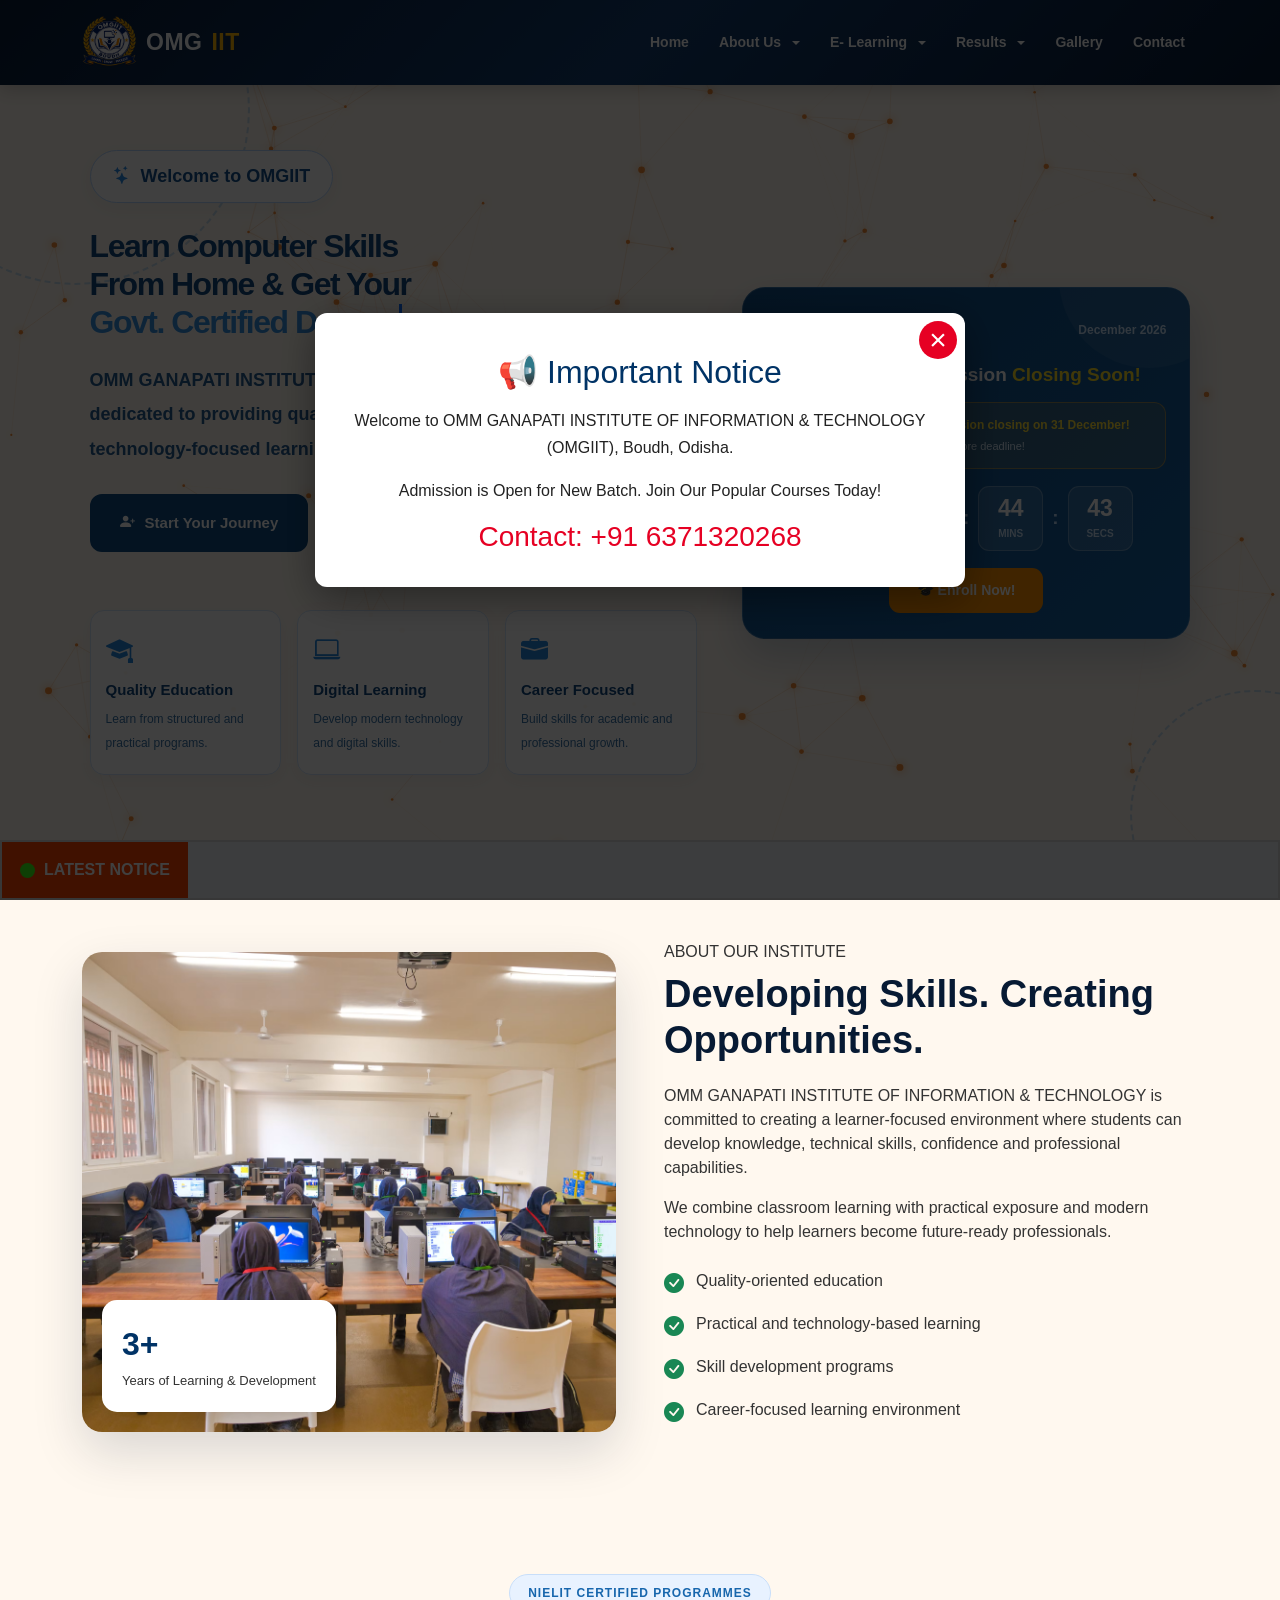
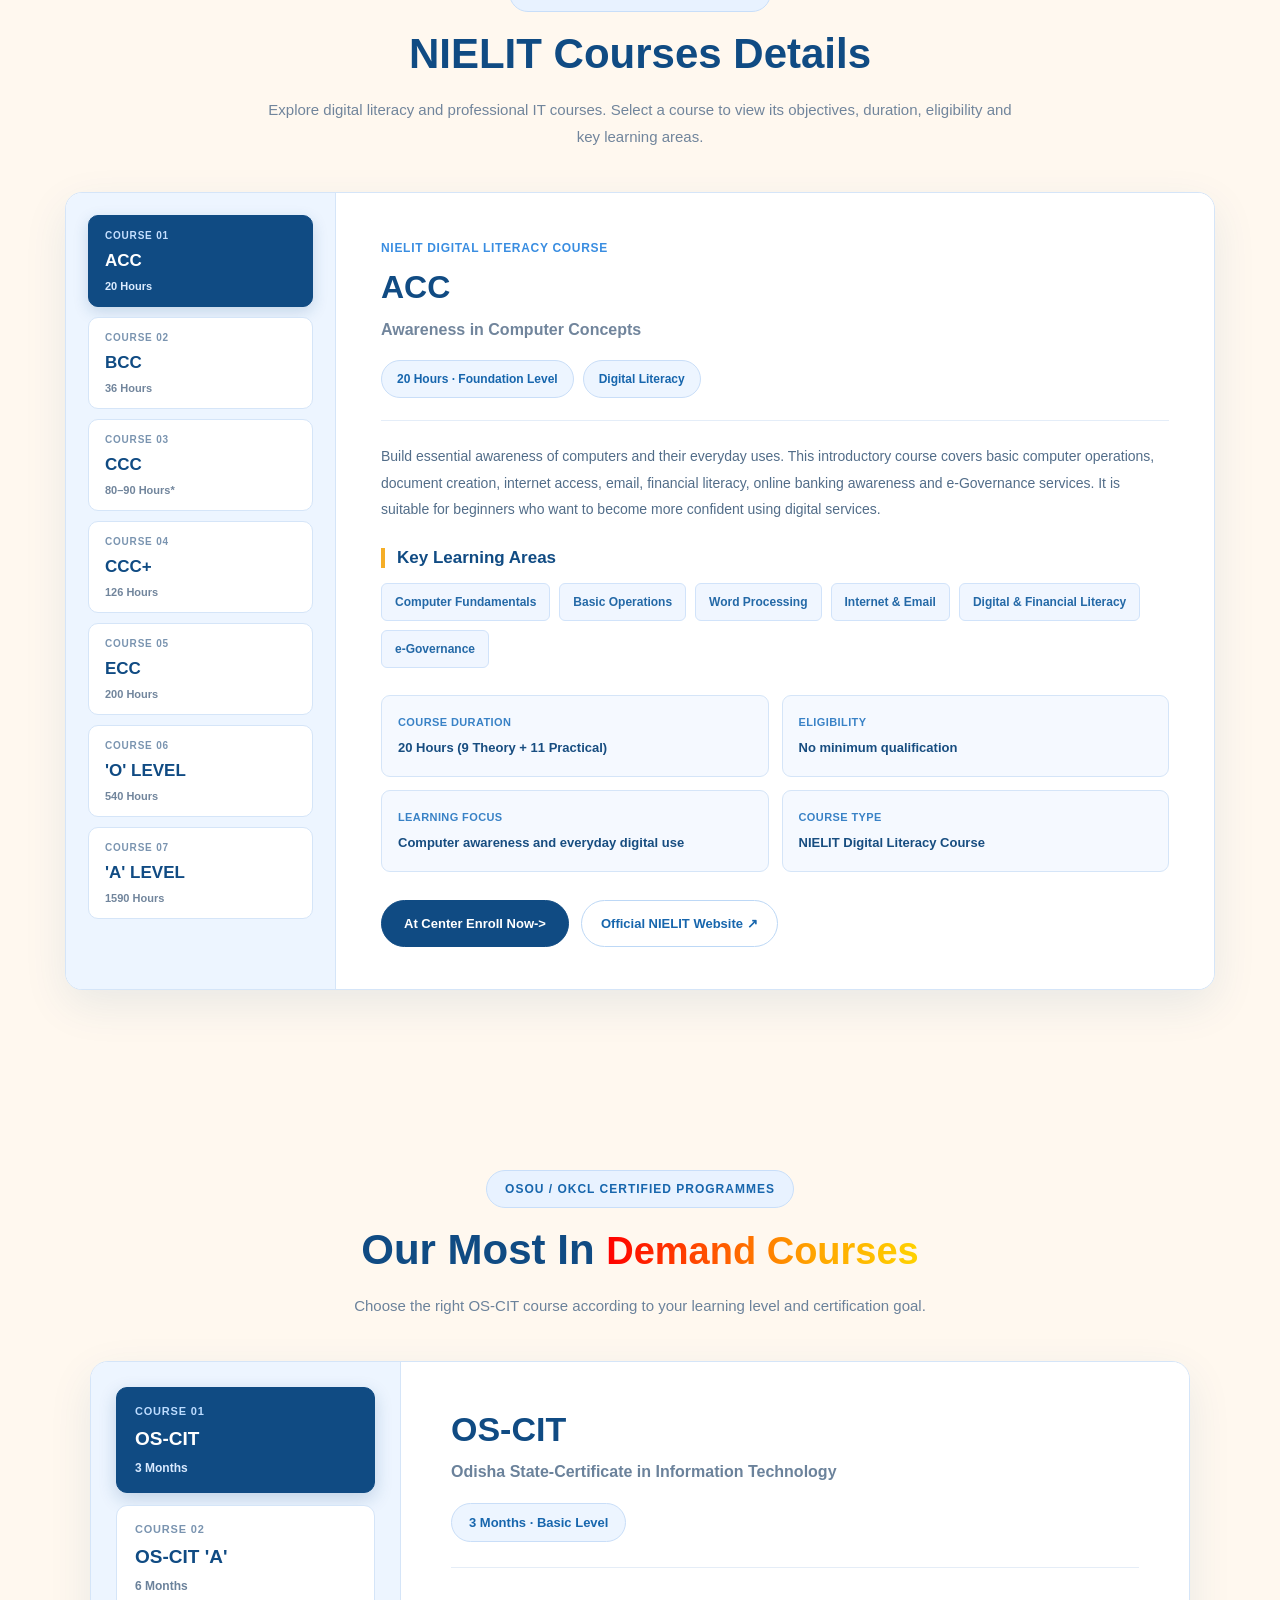
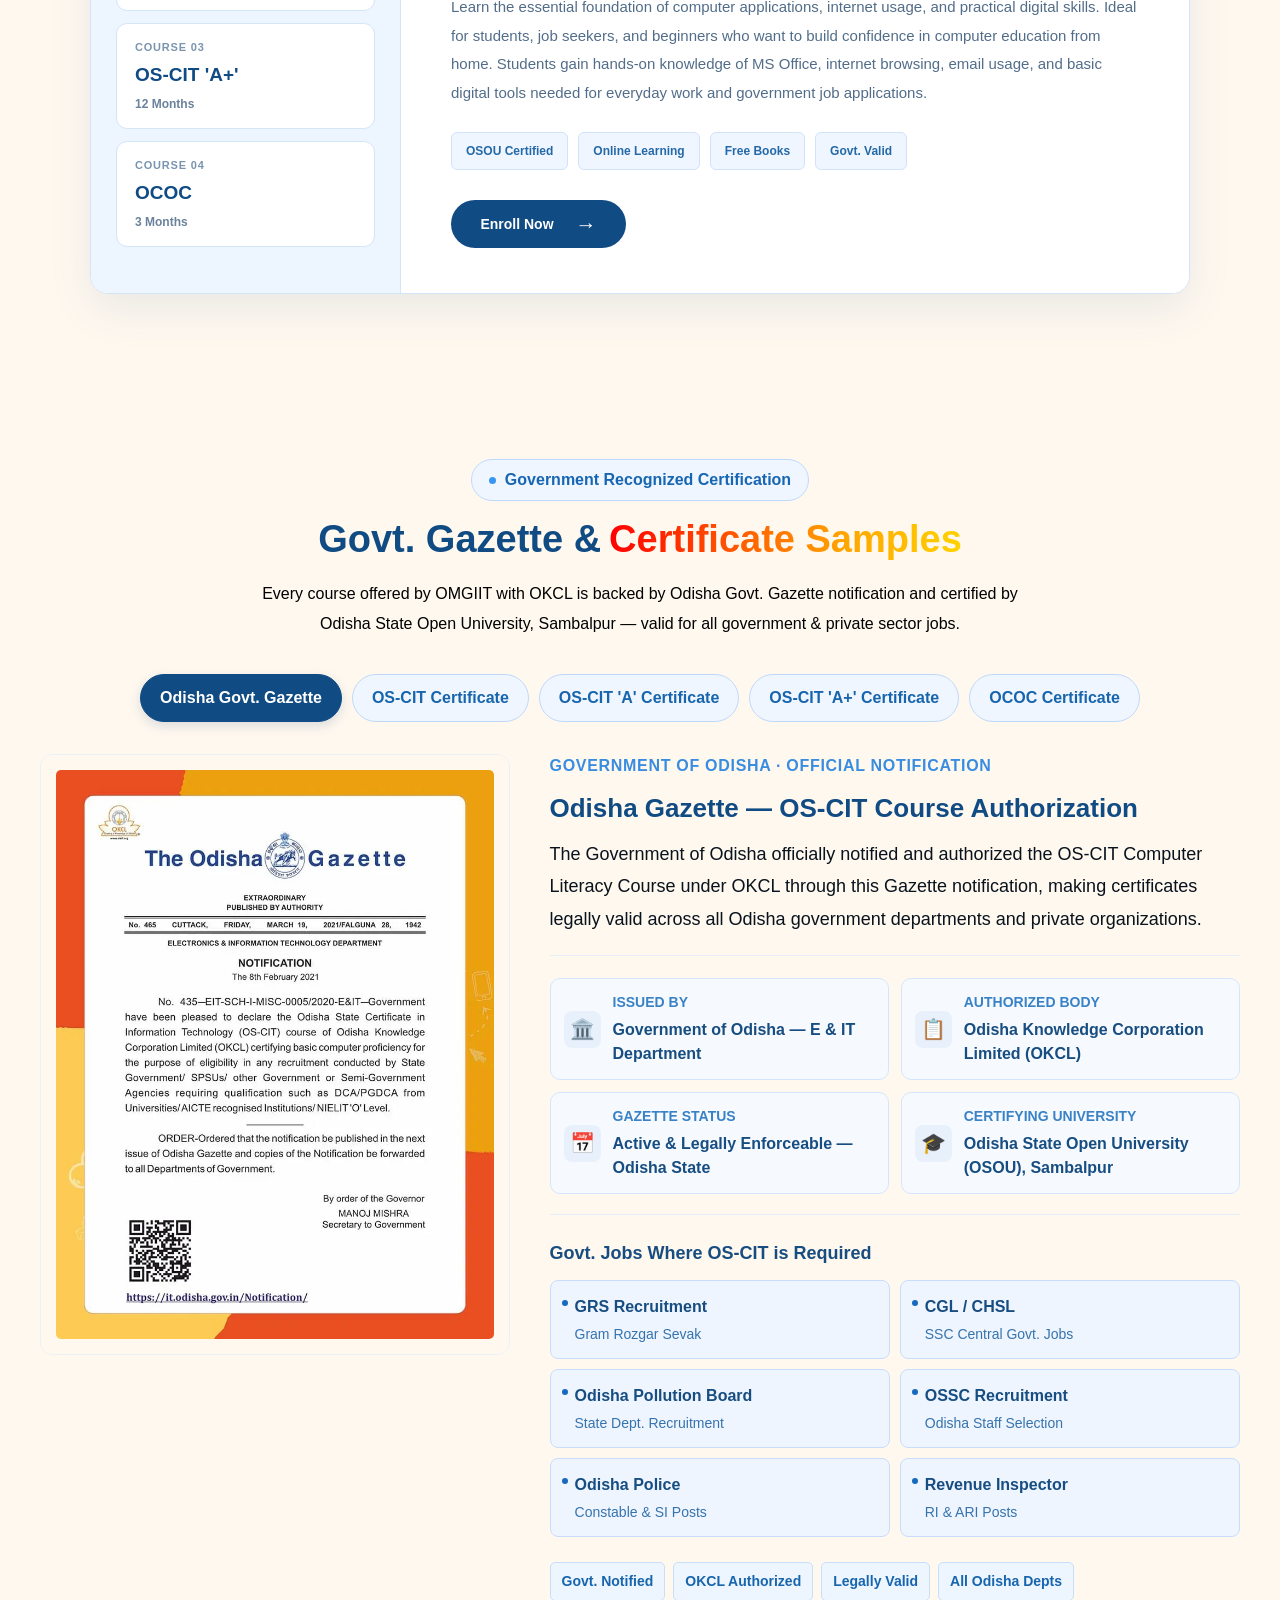
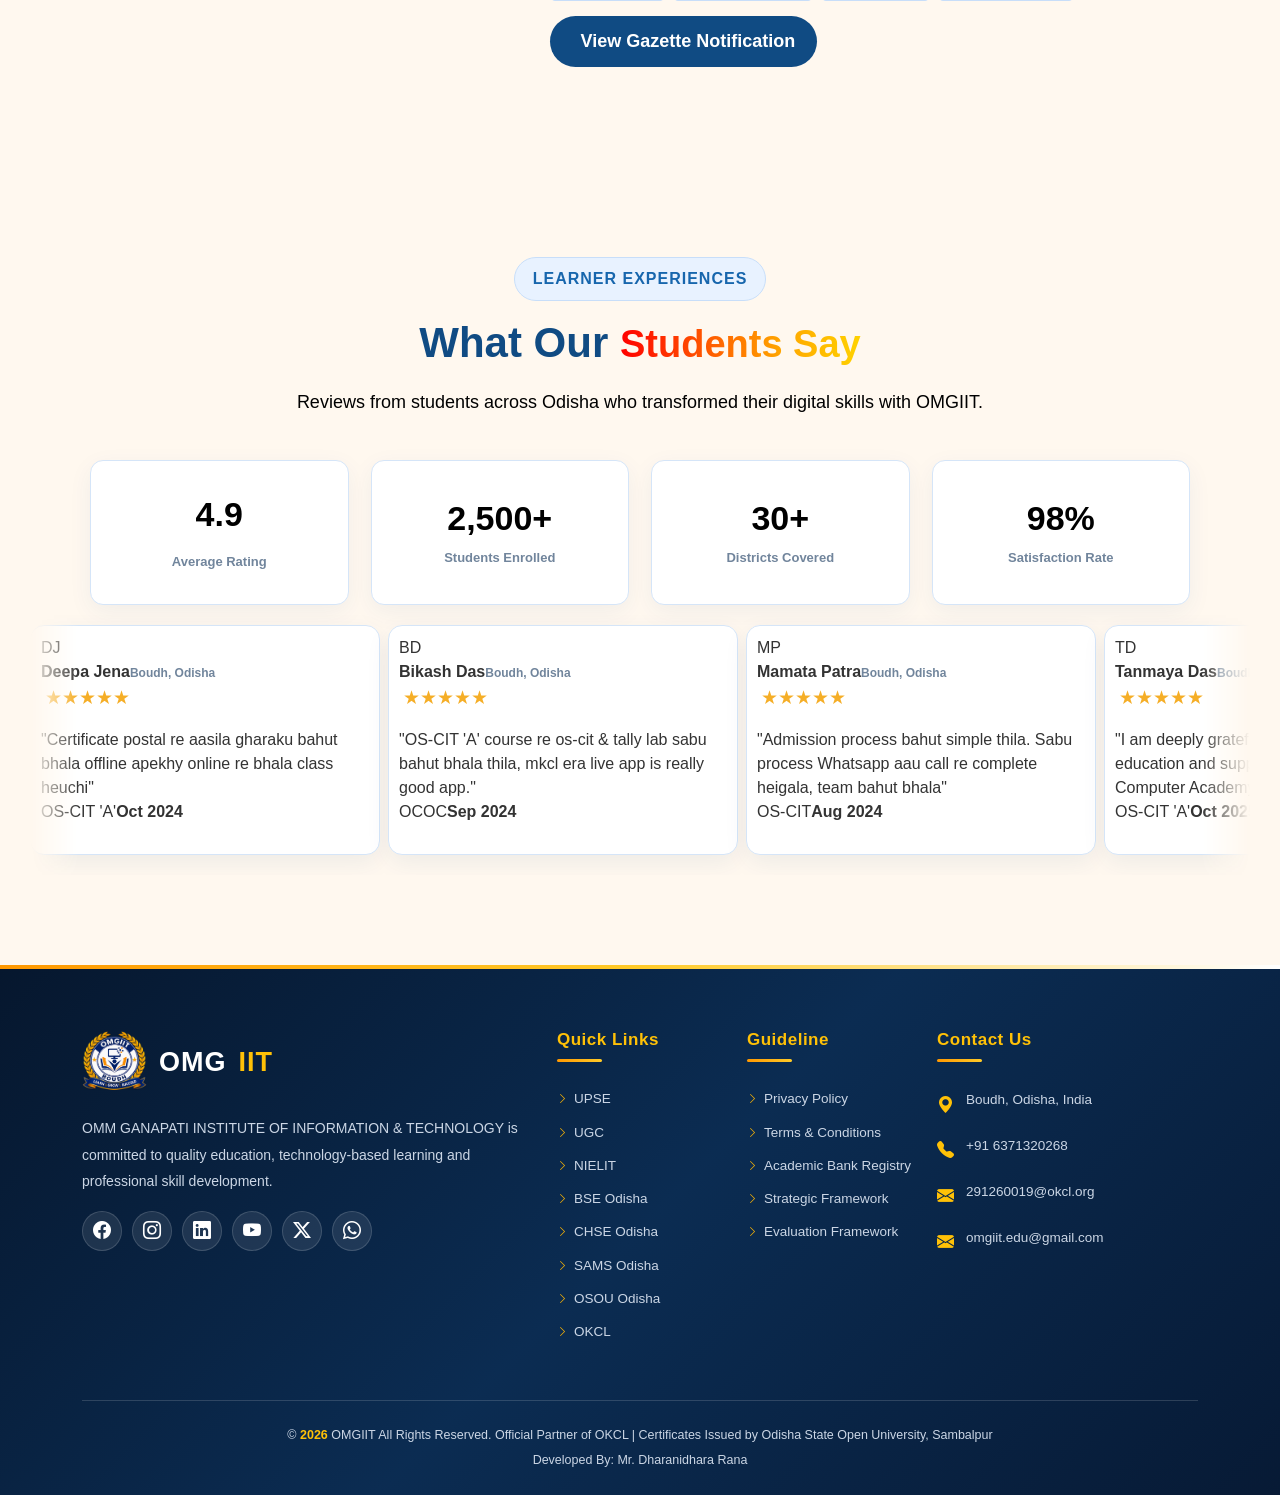
<file: index.html>
<!DOCTYPE html>

<html lang="en">
<head>
<meta charset="utf-8"/>
<meta content="width=device-width, initial-scale=1.0" name="viewport"/>
<title>index</title>
<!-- Bootstrap 5 -->
<link href="https://cdn.jsdelivr.net/npm/bootstrap@5.3.3/dist/css/bootstrap.min.css" rel="stylesheet"/>
<!-- Bootstrap Icons -->
<link href="https://cdn.jsdelivr.net/npm/bootstrap-icons@1.11.3/font/bootstrap-icons.css" rel="stylesheet"/>
<link href="https://fonts.googleapis.com/css2?family=Inter:wght@400;500;600;700;800&amp;family=Poppins:wght@500;600;700;800&amp;display=swap" rel="stylesheet"/>
<link rel="stylesheet" href="index-style.css">
</head>
<body>
  <canvas id="network"></canvas>
<!-- NAVBAR 
<div class="gov-top-bar-container">
<p>🏛️Government of Odisha</p>
</div>  -->
<nav class="navbar navbar-expand-lg navbar-dark sticky-top">
<div class="container">
<a class="navbar-brand" href="index.html">
<img alt="OMM Ganapati Institute Logo" class="institute0-logo" src="omgiit.png"/>
      OMG <span>IIT</span>
</a>
<button class="navbar-toggler" data-bs-target="#mainNavbar" data-bs-toggle="collapse" type="button">
<span class="navbar-toggler-icon"></span>
</button>
<div class="collapse navbar-collapse" id="mainNavbar">
<ul class="navbar-nav ms-auto align-items-lg-center">
<li class="nav-item">
<a class="nav-link" href="index.html">
            Home
          </a>
</li><li class="nav-item dropdown">
    <a class="nav-link dropdown-toggle"
       href="#"
       id="aboutDropdown"
       role="button"
       data-bs-toggle="dropdown"
       aria-expanded="false">
        About Us
    </a>

    <ul class="dropdown-menu" aria-labelledby="aboutDropdown">

        <li>
            <a class="dropdown-item" href="About Institute.html">
                About Institute
            </a>
        </li>

        <li>
            <a class="dropdown-item" href="Our Mission.html">
                Our Mission
            </a>
        </li>

        <li>
            <a class="dropdown-item" href="Our Vision.html">
                Our Vision
            </a>
        </li>

        <li>
            <a class="dropdown-item" href="Aims & Objectives.html">
                Aims & Objectives
            </a>
        </li>

        <li>
            <a class="dropdown-item" href="Director's Message.html">
                Director's Message
            </a>
        </li>

        <li>
            <a class="dropdown-item" href="Infrastructure & Facilities.html">
                Infrastructure & Facilities
            </a>
        </li>

        <li>
            <a class="dropdown-item" href="Recognition & Affiliation.html">
                Recognition & Affiliation
            </a>
        </li>

        <li>
            <a class="dropdown-item" href="Why Choose Us.html">
                Why Choose Us
            </a>
        </li>

    </ul>
</li><li class="nav-item dropdown">
    <a class="nav-link dropdown-toggle"
       href="#"
       id="aboutDropdown"
       role="button"
       data-bs-toggle="dropdown"
       aria-expanded="false">
        E- Learning
    </a>

    <ul class="dropdown-menu" aria-labelledby="aboutDropdown">

       <li class="dropend submenu-parent">

    <a class="dropdown-item dropdown-toggle"
       href="#"
       data-bs-toggle="dropdown"
       aria-expanded="false">
        OSOU
    </a>

    <ul class="dropdown-menu">

        <li>
            <a class="dropdown-item" href="osou-ug.html">
                UG (Undergraduate)
            </a>
        </li>

        <li>
            <a class="dropdown-item" href="osou-pg.html">
                PG (Postgraduate)
            </a>
        </li>

    </ul>

</li>

        <li>
            <a class="dropdown-item" href="okcl-page.html">
                OKCL
            </a>
        </li>

        <li>
            <a class="dropdown-item" href="nielit-page.html">
                NIELIT
            </a>
        </li>

    </ul>
</li><li class="nav-item dropdown">
    <a class="nav-link dropdown-toggle"
       href="#"
       id="aboutDropdown"
       role="button"
       data-bs-toggle="dropdown"
       aria-expanded="false">
        Results
    </a>

    <ul class="dropdown-menu" aria-labelledby="aboutDropdown">

        <li>
            <a class="dropdown-item" href="https://student.nielit.gov.in/">
                NIELIT
            </a>
        </li>

        <li>
            <a class="dropdown-item" href="https://oscit.osou.ac.in/">
                OSOU / OKCL
            </a>
        </li>
    </ul>
</li>

</li>
<li class="nav-item">
<a class="nav-link" href="gallery.html">
          Gallery
          </a>
</li>
<li class="nav-item">
<a class="nav-link" href="contact.html">
            Contact
          </a>
</li>
<!-- LOGIN DROPDOWN 
<div class="dropdown">
<button aria-expanded="false" class="btn btn-warning btn-sm dropdown-toggle login-button" data-bs-toggle="dropdown" type="button">
<i class="bi bi-box-arrow-in-right"></i>
<span>Login</span>
</button>
<ul class="dropdown-menu dropdown-menu-end login-dropdown-menu">
<li class="login-menu-heading">
<h6>
<i class="bi bi-shield-lock-fill me-1"></i>
                  Login Portal
                </h6>
</li>
<li>
<hr class="dropdown-divider"/>
</li>

<li>
<a class="dropdown-item" href="admin-login.html">
<span class="role-icon">
<i class="bi bi-speedometer2"></i>
</span>
<span>
                    Admin
                  </span>
</a>
</li>

<li>
<a class="dropdown-item" href="administrator-login.html">
<span class="role-icon">
<i class="bi bi-person-badge-fill"></i>
</span>
<span>
                    Administrator
                  </span>
</a>
</li>

<li>
<a class="dropdown-item" href="data-entry-operator-login.html">
<span class="role-icon">
<i class="bi bi-keyboard-fill"></i>
</span>
<span>
                    Data Entry Operator
                  </span>
</a>
</li>

<li>
<a class="dropdown-item" href="faculty-login.html">
<span class="role-icon">
<i class="bi bi-person-workspace"></i>
</span>
<span>
                    Faculty
                  </span>
</a>
</li>

<li>
<a class="dropdown-item" href="partner-login.html">
<span class="role-icon">
<i class="bi bi-building-check"></i>
</span>
<span>
                    Partner
                  </span>
</a>
</li>

<li>
<a class="dropdown-item" href="student-login.html">
<span class="role-icon">
<i class="bi bi-mortarboard-fill"></i>
</span>
<span>
                    Student
                  </span>
</a>
</li>
</ul>
</div>
</ul>
</div> -->
</div>
</nav>

<!-- ======================================================
     HERO
====================================================== -->
<section class="hero">
<div class="container">
<div class="hero-content">
<span class="hero-badge">
<i class="bi bi-stars"></i>
        Welcome to OMGIIT
      </span>
<h1>
        Learn Computer Skills <br> From Home & Get Your<br> 
        <span class="typing-text">Technology & Education</span>
</h1>
<p>
        OMM GANAPATI INSTITUTE OF INFORMATION & TECHNOLOGY
        is dedicated to providing quality education, practical
        training and technology-focused learning for a
        successful future.
      </p>
<div class="hero-buttons">
<a class="btn-main" href="registration.html">
<i class="bi bi-person-plus-fill"></i>
          Start Your Journey
        </a>
<a class="btn-outline" href="about-us.html">
          Discover More
          <i class="bi bi-arrow-right"></i>
</a>
</div>
<!-- Mini Cards -->
<div class="row g-3 hero-card-wrapper">
<div class="col-md-4">
<div class="hero-mini-card">
<i class="bi bi-mortarboard-fill"></i>
<h6>Quality Education</h6>
<small>
              Learn from structured and practical programs.
            </small>
</div>
</div>
<div class="col-md-4">
<div class="hero-mini-card">
<i class="bi bi-laptop"></i>
<h6>Digital Learning</h6>
<small>
              Develop modern technology and digital skills.
            </small>
</div>
</div>
<div class="col-md-4">
<div class="hero-mini-card">
<i class="bi bi-briefcase-fill"></i>
<h6>Career Focused</h6>
<small>
              Build skills for academic and professional growth.
            </small>
</div>
</div>
</div>
</div>
</div>

<!-- ADMISSION REMINDER SECTION -->
 
<div class="admission-reminder">
<div class="admission-top">
<div class="closing-status">
<span class="green-dot"></span>Closing Soon!</div>
<div class="admission-month" id="admissionMonth">
            November 2026
        </div>
</div>
<h2 class="admission-heading">
<span id="monthHeading">November 2026</span>
        Admission <span>Closing Soon!</span>
</h2>
<div class="admission-warning">
<div class="warning-icon">⚠️</div>
<div>
<div class="warning-title" id="warningTitle">
                Only 8 days left! Admission closing on 30 November!
            </div>
<div class="warning-subtitle" id="warningSubtitle">
                Seats filling fast — Enroll before deadline!
            </div>
</div>
</div>
<div class="admission-bottom">
<div class="countdown">
<div class="time-box">
<div class="time-number" id="days">08</div>
<div class="time-label">DAYS</div>
</div>
<div class="time-separator">:</div>
<div class="time-box">
<div class="time-number" id="hours">14</div>
<div class="time-label">HOURS</div>
</div>
<div class="time-separator">:</div>
<div class="time-box">
<div class="time-number" id="minutes">10</div>
<div class="time-label">MINS</div>
</div>
<div class="time-separator">:</div>
<div class="time-box">
<div class="time-number" id="seconds">44</div>
<div class="time-label">SECS</div>
</div>
</div>
<a class="enroll-button" href="admission-form.html">
            🎓 Enroll Now!
        </a>
</div>
</div>
<script>
(function () {
    function updateAdmissionCountdown() {
        const now = new Date();
        // Automatically get current month and year
        const monthName = now.toLocaleString('en-US', {
            month: 'long'
        });

        const year = now.getFullYear();

        // Last date of current month
        const deadline = new Date(
            year,
            now.getMonth() + 1,
            0,
            23, 59, 59
        );

        // Month and year display
        document.getElementById('admissionMonth').textContent =
            monthName + ' ' + year;

        document.getElementById('monthHeading').textContent =
            monthName + ' ' + year;

        // Calculate remaining time
        let remaining = Math.max(
            0,
            deadline.getTime() - now.getTime()
        );

        const days = Math.floor(
            remaining / (1000 * 60 * 60 * 24)
        );

        remaining %= (1000 * 60 * 60 * 24);

        const hours = Math.floor(
            remaining / (1000 * 60 * 60)
        );

        remaining %= (1000 * 60 * 60);

        const minutes = Math.floor(
            remaining / (1000 * 60)
        );

        const seconds = Math.floor(
            (remaining % (1000 * 60)) / 1000
        );

        // Update countdown
        document.getElementById('days').textContent =
            String(days).padStart(2, '0');

        document.getElementById('hours').textContent =
            String(hours).padStart(2, '0');

        document.getElementById('minutes').textContent =
            String(minutes).padStart(2, '0');

        document.getElementById('seconds').textContent =
            String(seconds).padStart(2, '0');

        // Automatic warning message
        const lastDate = deadline.getDate();

        const warning = document.getElementById('warningTitle');
        const subtitle = document.getElementById('warningSubtitle');

        if (days === 0) {
            warning.textContent =
                'Last Day! Admission closing today, ' +
                lastDate + ' ' + monthName + '!';

            subtitle.textContent =
                'Final opportunity — Enroll now!';

        } else {
            warning.textContent =
                'Only ' + days + ' days left! Admission closing on ' +
                lastDate + ' ' + monthName + '!';

            subtitle.textContent =
                'Seats filling fast — Enroll before deadline!';
        }
    }
    // Update immediately and every second
    updateAdmissionCountdown();
    setInterval(updateAdmissionCountdown, 1000);
})();
</script>
</section>

<!-- Latest Notice Bar -->
<div class="notice-bar">

    <!-- Left Side Label -->
    <div class="notice-label">
        <span class="blink-dot"></span>
        LATEST NOTICE
    </div>

    <!-- Scrolling Notice -->
    <div class="notice-text">
        <i>
            Welcome to <b>OMGIIT - Boudh</b>!
            Join Our Popular Courses Today.
            <b>
                OKCL - OS-CIT | OS-CIT 'A' | OS-CIT 'A+'
                | NIELIT - ACC | BCC | CCC | CCC+ | ECC | 'O' Level
            </b>
            Contact us for More Information.
            <img src="new.gif" alt="New">
        </i>
    </div>

</div>

<!-- NOTICE POPUP START -->
<div class="notice-overlay" id="noticePopup">

  <div class="notice-popup" id="noticeBox">

    <!-- Close Button -->
    <button class="notice-close"
            onclick="closeNotice()"
            aria-label="Close Notice">&times;
    </button>

    <!-- IMAGE NOTICE 
    <div class="notice-image">
      <img src="Notice.jpg" alt="OMGIIT Notice">
    </div>  -->

    <!-- TEXT NOTICE -->
    <div class="notice-content">
      <h2>📢 Important Notice</h2>
      <p>
        Welcome to OMM GANAPATI INSTITUTE OF INFORMATION
        & TECHNOLOGY (OMGIIT), Boudh, Odisha.
      </p>

      <p>
        Admission is Open for New Batch.
        Join Our Popular Courses Today!
      </p>

      <h3>Contact: +91 6371320268</h3>
    </div>
  </div>
</div>
<script>

// Close Popup
function closeNotice() {
  const popup = document.getElementById("noticePopup");

  if (popup) {
    popup.style.display = "none";
  }
}

// Open Popup When Website Loads
document.addEventListener("DOMContentLoaded", function () {
  const popup = document.getElementById("noticePopup");

  if (popup) {
    popup.style.display = "flex";
  }
});

// Click Outside Popup to Close
document.getElementById("noticePopup").addEventListener("click", function(event) {
  if (event.target === this) {
    closeNotice();
  }
});

// ESC Key to Close
document.addEventListener("keydown", function(event) {
  if (event.key === "Escape") {
    closeNotice();
  }
});

</script>
<!-- NOTICE POPUP END -->

<!-- ABOUT -->
<section class="section">
<div class="container">
<div class="row align-items-center g-5">
<div class="col-lg-6">
<div class="about-image">
<img alt="Institute Campus" src="img01.avif"/>
<div class="experience-card">
<strong>3+</strong>
<span>
              Years of Learning & Development
            </span>
</div>
</div>
</div>
<div class="col-lg-6">
<div class="about-content">
<div class="small-title">
            ABOUT OUR INSTITUTE
          </div>
<h2>
            Developing Skills.
            Creating Opportunities.
          </h2>
<p>
              OMM GANAPATI INSTITUTE OF INFORMATION & TECHNOLOGY
              is committed to creating a learner-focused environment
              where students can develop knowledge, technical skills,
              confidence and professional capabilities.
          </p>
<p>
            We combine classroom learning with practical exposure
            and modern technology to help learners become
            future-ready professionals.
          </p>
<ul class="check-list">
<li>
<i class="bi bi-check-circle-fill"></i>
              Quality-oriented education
            </li>
<li>
<i class="bi bi-check-circle-fill"></i>
              Practical and technology-based learning
            </li>
<li>
<i class="bi bi-check-circle-fill"></i>
              Skill development programs
            </li>
<li>
<i class="bi bi-check-circle-fill"></i>
              Career-focused learning environment
            </li>
</ul>
</div>
</div>
</div>
</div>
</section>

<!-- ======================================================
     STATISTICS
====================================================== -->
<!-- Merged courses, government certificate information and student reviews -->
<div class="omgiit-extra">
<main>

<!-- NIELIT COURSES: integrated into the original OMGIIT master design -->
<section class="section nielit-courses-section" id="nielit-courses">
<div class="container">
<div class="section-title">
<span class="small-title">NIELIT CERTIFIED PROGRAMMES</span>
<h2>NIELIT Courses Details</h2>
<p>Explore digital literacy and professional IT courses. Select a course to view its objectives, duration, eligibility and key learning areas.</p>
</div>
<div aria-label="NIELIT course details" class="nielit-course-panel">
<nav aria-label="Select a NIELIT course" class="nielit-course-tabs">
<button aria-selected="true" class="nielit-course-tab active" data-nielit-course="0" type="button"><small>Course 01</small><strong>ACC</strong><em>20 Hours</em></button>
<button aria-selected="false" class="nielit-course-tab" data-nielit-course="1" type="button"><small>Course 02</small><strong>BCC</strong><em>36 Hours</em></button>
<button aria-selected="false" class="nielit-course-tab" data-nielit-course="2" type="button"><small>Course 03</small><strong>CCC</strong><em>80–90 Hours*</em></button>
<button aria-selected="false" class="nielit-course-tab" data-nielit-course="3" type="button"><small>Course 04</small><strong>CCC+</strong><em>126 Hours</em></button>
<button aria-selected="false" class="nielit-course-tab" data-nielit-course="4" type="button"><small>Course 05</small><strong>ECC</strong><em>200 Hours</em></button>
<button aria-selected="false" class="nielit-course-tab" data-nielit-course="5" type="button"><small>Course 06</small><strong>'O' LEVEL</strong><em>540 Hours</em></button>
<button aria-selected="false" class="nielit-course-tab" data-nielit-course="6" type="button"><small>Course 07</small><strong>'A' LEVEL</strong><em>1590 Hours</em></button>
</nav>
<article aria-live="polite" class="nielit-course-content">
<p class="nielit-course-eyebrow" id="nielit-course-eyebrow">NIELIT Digital Literacy Course</p>
<h3 id="nielit-course-title">ACC</h3>
<p class="nielit-course-subtitle" id="nielit-course-subtitle">Awareness in Computer Concepts</p>
<div class="nielit-course-pills">
<span class="nielit-course-pill" id="nielit-course-duration">20 Hours · Foundation Level</span>
<span class="nielit-course-pill" id="nielit-course-category">Digital Literacy</span>
</div>
<div class="nielit-course-rule"></div>
<p class="nielit-course-description" id="nielit-course-description">Build essential awareness of computers and their everyday uses. This introductory course covers basic computer operations, document creation, internet access, email, financial literacy, online banking awareness and e-Governance services. It is suitable for beginners who want to become more confident using digital services.</p>
<h4 class="nielit-course-subheading">Key Learning Areas</h4>
<div class="nielit-course-tags" id="nielit-course-tags">
<span>Computer Fundamentals</span><span>Basic Operations</span><span>Word Processing</span><span>Internet &amp; Email</span><span>Digital &amp; Financial Literacy</span><span>e-Governance</span>
</div>
<div class="nielit-course-info-grid">
<div><small>Course Duration</small><strong id="nielit-course-hours">20 Hours (9 Theory + 11 Practical)</strong></div>
<div><small>Eligibility</small><strong id="nielit-course-eligibility">No minimum qualification</strong></div>
<div><small>Learning Focus</small><strong id="nielit-course-focus">Computer awareness and everyday digital use</strong></div>
<div><small>Course Type</small><strong id="nielit-course-type">NIELIT Digital Literacy Course</strong></div>
</div>
<div class="nielit-course-actions">
<a class="nielit-course-enquire" href="####" id="nielit-course-link">At Center Enroll Now-></a>
<a class="nielit-course-official" href="https://student.nielit.gov.in/" id="nielit-official-link" rel="noopener" target="_blank">Official NIELIT Website ↗</a>
</div>
</article>

</section>

<script>
(() => {
  "use strict";
  const nielitCourses = [
 {
  title:"ACC",subtitle:"Awareness in Computer Concepts",eyebrow:"NIELIT Digital Literacy Course",
  duration:"20 Hours · Foundation Level",category:"Digital Literacy",
  description:"Build essential awareness of computers and their everyday uses. This introductory course covers basic computer operations, document creation, internet access, email, financial literacy, online banking awareness and e-Governance services. It is suitable for beginners who want to become more confident using digital services.",
  tags:["Computer Fundamentals","Basic Operations","Word Processing","Internet & Email","Digital & Financial Literacy","e-Governance"],
  hours:"20 Hours (9 Theory + 11 Practical)",eligibility:"No minimum qualification",
  focus:"Computer awareness and everyday digital use",type:"NIELIT Digital Literacy Course",
  link:"https://student.nielit.gov.in/"
 },
 {
  title:"BCC",subtitle:"Basic Computer Course",eyebrow:"NIELIT Digital Literacy Course",
  duration:"36 Hours · Basic Level",category:"Digital Literacy",
  description:"Develop practical computer skills for personal, educational and professional use. Learn computer fundamentals, operating a computer through a graphical interface, word processing, spreadsheets, presentations, internet browsing, email and online collaboration. The course places strong emphasis on hands-on practice.",
  tags:["Computer Fundamentals","GUI Operating System","Word Processing","Spreadsheets","Presentations","Internet & Email","Online Collaboration"],
  hours:"36 Hours (10 Theory + 4 Tutorials + 22 Practical)",eligibility:"No minimum educational qualification for direct applicants",
  focus:"Hands-on computer use and everyday office tasks",type:"NIELIT Digital Literacy Course",
  link:"https://student.nielit.gov.in/"
 },
 {
  title:"CCC",subtitle:"Course on Computer Concepts",eyebrow:"NIELIT Digital Literacy Course",
  duration:"80–90 Hours · Basic Digital Skills",category:"Digital Literacy",
  description:"Gain a practical foundation in computer concepts and common digital applications. The course covers computer fundamentals, graphical operating systems, word processing, spreadsheets, presentations, computer communication, internet services, web browsers and digital collaboration. It is designed to build computer literacy for everyday and workplace tasks.",
  tags:["Computer Fundamentals","Operating Systems","Word Processing","Spreadsheets","Presentations","Internet & Web","Communication & Collaboration"],
  hours:"80–90 Hours (check the current applicable NIELIT syllabus)",eligibility:"No minimum qualification in the current DLC eligibility guideline; confirm the applicable examination route",
  focus:"Core computer applications and digital productivity",type:"NIELIT Digital Literacy Course",
  link:"https://student.nielit.gov.in/"
 },
 {
  title:"CCC+",subtitle:"Course on Computer Concepts Plus",eyebrow:"NIELIT Digital Literacy Course",
  duration:"126 Hours · Advanced Digital Literacy",category:"Digital Literacy Plus",
  description:"Strengthen computer and office-automation skills while exploring practical technology used in modern workplaces. The programme includes operating systems, word processing, spreadsheets, presentations, database management, cyber security, PC maintenance, networking, e-Governance, digital financial services and soft skills.",
  tags:["Office Automation","Database Management","Cyber Security","PC Maintenance","Networking","e-Governance","Digital Finance","Soft Skills"],
  hours:"126 Hours (49 Theory + 77 Practical)",eligibility:"10th Pass",
  focus:"Office automation, IT awareness and workplace readiness",type:"NIELIT Digital Literacy Course",
  link:"https://student.nielit.gov.in/"
 },
 {
  title:"ECC",subtitle:"Expert Computer Course",eyebrow:"NIELIT Digital Literacy Course",
  duration:"200 Hours · Professional Foundation",category:"Advanced Digital Literacy",
  description:"Build broader computer and IT skills for professional environments. The course combines computer fundamentals, hardware, operating systems, office automation, database management, cyber security, PC maintenance and troubleshooting, networking, internet technologies, e-Governance, digital financial services, multimedia, HTML basics and communication skills.",
  tags:["Computer Hardware","Office Automation","Database Management","Cyber Security","Networking","HTML Basics","Multimedia","Communication Skills"],
  hours:"200 Hours (72 Theory + 128 Practical)",eligibility:"12th Pass",
  focus:"Practical IT skills, troubleshooting and professional readiness",type:"NIELIT Digital Literacy Course",
  link:"https://student.nielit.gov.in/"
 },
 {
  title:"'O' LEVEL",subtitle:"NIELIT 'O' Level Course in Information Technology",eyebrow:"NIELIT Professional IT Qualification",
  duration:"540 Hours · 1 Year",category:"Professional IT Qualification",
  description:"Develop Professional Skills In Information Technology. The Course Covers IT Tools And Business Systems, Internet Technology And Web Design, Programming And Problem Solving Through Python, One Elective Module, Practical Work And A Project. It Is Intended For Learners Progressing Towards Entry-Level IT Roles And Further Professional Study.",
  tags:["IT Tools & Business Systems","Internet Technology","Web Design","Python Programming","Elective Module","Practical Examination","Project"],
  hours:"540 Hours · 2 Semesters",eligibility:"10+2, Relevant one-year ITI, or specified diploma route; direct-applicant rules and experience conditions may apply",
  focus:"Professional-level IT, programming and web technologies",type:"NIELIT Professional IT Qualification",
  link:"https://student.nielit.gov.in/"
 },
 {
  title:"'A' LEVEL",subtitle:"NIELIT 'A' Level Course in Information Technology",eyebrow:"NIELIT Professional IT Qualification",
  duration:"1590 Hours · 1.5 Years",category:"Professional IT Qualification",
  description:"Professional Level IT Study With A Deeper Programme In Software And Information Technology. The Current NIELIT Programme Is Designed Around Job-Role-Oriented Skills And Includes Advanced Computing Subjects, Practical Learning And Project Work. The Detailed Modules Depend On The Current NIELIT Syllabus And Registration Scheme.",
  tags:["Programming","Software Development","IT Specialisation","Practical Modules","Project Work","Professional IT Skills"],
  hours:"1590 Hours (including 390 hours of projects)",eligibility:"O Level, Specified Recognised Diploma or Graduate Route; Relevant Experience may Apply to Institute Applicants",
  focus:"Professional IT Knowledge, Specialisation and Project Capability",type:"NIELIT Professional IT Qualification",
  link:"https://student.nielit.gov.in/"
 }
];
  const tabs = document.querySelectorAll(".nielit-course-tab");
  const setText = (id, value) => {
    const element = document.getElementById(id);
    if (element) element.textContent = value;
  };
  function showNielitCourse(index) {
    const c = nielitCourses[index];
    if (!c) return;
    setText("nielit-course-eyebrow", c.eyebrow);
    setText("nielit-course-title", c.title);
    setText("nielit-course-subtitle", c.subtitle);
    setText("nielit-course-duration", c.duration);
    setText("nielit-course-category", c.category);
    setText("nielit-course-description", c.description);
    setText("nielit-course-hours", c.hours);
    setText("nielit-course-eligibility", c.eligibility);
    setText("nielit-course-focus", c.focus);
    setText("nielit-course-type", c.type);
    const tags = document.getElementById("nielit-course-tags");
    tags.replaceChildren(...c.tags.map(label => {
      const span = document.createElement("span");
      span.textContent = label;
      return span;
    }));
    document.getElementById("nielit-official-link").href = c.link;
    document.getElementById("nielit-course-link").href =
      "mailto:omgiit.edu@gmail.com?subject=" + encodeURIComponent("Admission Enquiry - " + c.title);
    tabs.forEach((tab, i) => {
      const active = i === index;
      tab.classList.toggle("active", active);
      tab.setAttribute("aria-selected", String(active));
    });
  }
  tabs.forEach(tab => tab.addEventListener("click", () => showNielitCourse(Number(tab.dataset.nielitCourse))));
})();
</script>
<section class="section courses-section" id="courses">
<div class="section-heading">
<span class="kicker">OSOU / OKCL CERTIFIED PROGRAMMES</span>
<h2>Our Most In <span class="typing-rainbow" id="certificateTitle">Demand Courses</span></h2>
<p>Choose the right OS-CIT course according to your learning level and certification goal.</p>
</div>
<div aria-label="Course details" class="course-panel">
<nav aria-label="Select a course" class="course-tabs">
<button aria-selected="true" class="course-tab active" data-course="0"><small>Course 01</small><strong>OS-CIT</strong><em>3 Months</em></button>
<button aria-selected="false" class="course-tab" data-course="1"><small>Course 02</small><strong>OS-CIT 'A'</strong><em>6 Months</em></button>
<button aria-selected="false" class="course-tab" data-course="2"><small>Course 03</small><strong>OS-CIT 'A+'</strong><em>12 Months</em></button>
<button aria-selected="false" class="course-tab" data-course="3"><small>Course 04</small><strong>OCOC</strong><em>3 Months</em></button>
</nav>
<article aria-live="polite" class="course-content">
<h3 id="course-title">OS-CIT</h3>
<p class="course-subtitle" id="course-subtitle">Odisha State-Certificate in Information Technology</p>
<span class="course-duration" id="course-duration">3 Months · Basic Level</span>
<div class="rule"></div>
<p class="course-description" id="course-description">Learn the essential foundation of computer applications, internet usage, and practical digital skills. Ideal for students, job seekers, and beginners who want to build confidence in computer education from home. Students gain hands-on knowledge of MS Office, internet browsing, email usage, and basic digital tools needed for everyday work and government job applications.</p>
<div class="tags" id="course-tags"><span class="tag">OSOU Certified</span><span class="tag">Online Learning</span><span class="tag">Free Books</span><span class="tag">Govt. Valid</span></div>
<a class="course-link" href="###" id="course-link">Enroll Now<span aria-hidden="true">→</span></a>
</article>
</div>
</section>
</main>
<section class="gazette-section" id="certificates">
<div class="gazette-inner">
<div class="section-heading">
<span class="gov-pill">Government Recognized Certification</span>
<h2>Govt. Gazette &<span class="typing-rainbow" id="certificateTitle">Certificate Samples</span></h2>
<p>Every course offered by OMGIIT with OKCL is backed by Odisha Govt. Gazette notification and certified by Odisha State Open University, Sambalpur — valid for all government & private sector jobs.</p>
</div>
<div aria-label="Certificate categories" class="gazette-tabs" role="tablist">
<button aria-selected="true" class="gazette-tab active" data-tab="gazette" role="tab">Odisha Govt. Gazette</button>
<button aria-selected="false" class="gazette-tab" data-tab="oscit" role="tab">OS-CIT Certificate</button>
<button aria-selected="false" class="gazette-tab" data-tab="oscita" role="tab">OS-CIT 'A' Certificate</button>
<button aria-selected="false" class="gazette-tab" data-tab="oscitap" role="tab">OS-CIT 'A+' Certificate</button>
<button aria-selected="false" class="gazette-tab" data-tab="ococ" role="tab">OCOC Certificate</button>
</div>
<div class="gazette-grid">
<div class="document-frame" id="documentFrame">
<img alt="Odisha Government Gazette document" onerror="this.style.display='none';document.getElementById('documentPlaceholder').hidden=false;" src="Gazette.jpeg"/>
<div class="document-placeholder" hidden="" id="documentPlaceholder"><div class="blank-icon">▤</div><p>Add your verified certificate or Gazette image here.<br/>Keep the image in the same folder as this HTML file.</p></div>
</div>
<div aria-live="polite" class="details">
<div class="eyebrow" id="eyebrow">Government of Odisha · Official Notification</div>
<h3 id="detailTitle">Odisha Gazette — OS-CIT Course Authorization</h3>
<p id="detailText">The Government of Odisha officially notified and authorized the OS-CIT Computer Literacy Course under OKCL through this Gazette notification, making certificates legally valid across all Odisha government departments and private organizations.</p>
<div class="info-grid" id="infoGrid">

    <div class="info">
        <div class="icon">🏛️</div>
        <div class="info-content">
            <small>Issued By</small>
            <b>Government of Odisha — E & IT Department</b>
        </div>
    </div>

    <div class="info">
        <div class="icon">📋</div>
        <div class="info-content">
            <small>Authorized Body</small>
            <b>Odisha Knowledge Corporation Limited (OKCL)</b>
        </div>
    </div>

    <div class="info">
        <div class="icon">📅</div>
        <div class="info-content">
            <small>Gazette Status</small>
            <b>Active & Legally Enforceable — Odisha State</b>
        </div>
    </div>

    <div class="info">
        <div class="icon">🎓</div>
        <div class="info-content">
            <small>Certifying University</small>
            <b>Odisha State Open University (OSOU), Sambalpur</b>
        </div>
    </div>

</div>

<div class="jobs-title">Govt. Jobs Where OS-CIT is Required</div>

<div class="jobs">

    <div class="job">
        <b>GRS Recruitment</b>
        Gram Rozgar Sevak
    </div>

    <div class="job">
        <b>CGL / CHSL</b>
        SSC Central Govt. Jobs
    </div>

    <div class="job">
        <b>Odisha Pollution Board</b>
        State Dept. Recruitment
    </div>

    <div class="job">
        <b>OSSC Recruitment</b>
        Odisha Staff Selection
    </div>

    <div class="job">
        <b>Odisha Police</b>
        Constable & SI Posts
    </div>

    <div class="job">
        <b>Revenue Inspector</b>
        RI & ARI Posts
    </div>
    

  <div class="gazette-section">
      <div class="gazette-tags">
          <div class="gazette-tag">Govt. Notified</div>
          <div class="gazette-tag">OKCL Authorized</div>
          <div class="gazette-tag">Legally Valid</div>
          <div class="gazette-tag">All Odisha Depts</div>
      </div>

      <a class="gazette-action"
        href="gazett"
        target="_blank"
        rel="noopener noreferrer">
        View Gazette Notification
      </a>
  </div>

</div>
</div>
</section>
<main>
<section class="section reviews-section" id="reviews">
<div class="section-heading">
<span class="kicker">Learner Experiences</span>
<h2>What Our <span class="typing-rainbow" id="certificateTitle">Students Say</span></h2>
<p>Reviews from students across Odisha who transformed their digital skills with OMGIIT.</p>
</div>
<div class="stats">
<div class="stat"><strong>4.9</strong><div class="stars"></div><small>Average Rating</small></div>
<div class="stat"><strong>2,500+</strong><small>Students Enrolled</small></div>
<div class="stat"><strong>30+</strong><small>Districts Covered</small></div>
<div class="stat"><strong>98%</strong><small>Satisfaction Rate</small></div>
</div>
<div aria-label="Student reviews auto-scrolling from right to left" class="review-window">
<div class="review-track" id="reviewTrack"></div>
</div>
</section>
</main>

<!-- FOOTER -->
<footer>
<div class="container">
<div class="row g-4">
<div class="col-lg-5">
<div class="footer-brand">
<img alt="OMM Ganapati Institute Logo" class="institute0-logo" src="omgiit.png"/>

          OMG <span>IIT</span>
</div>
<p>

          OMM GANAPATI INSTITUTE OF INFORMATION & TECHNOLOGY
          is committed to quality education, technology-based
          learning and professional skill development.

        </p>
<!-- Social Links -->
<div class="social-links mt-3">
<a aria-label="Facebook" href="https://www.facebook.com/share/19giaaV6o2/" target="_blank">
<i class="bi bi-facebook"></i>
</a>
<a aria-label="Instagram" href="https://www.instagram.com/omgiitedu_org?stkn=MTJremczemEzMzBxYg==" target="_blank">
<i class="bi bi-instagram"></i>
</a>
<a aria-label="LinkedIn" href="https://www.linkedin.com/in/omgiit-boudh-744019418" target="_blank">
<i class="bi bi-linkedin"></i>
</a>
<a aria-label="YouTube" href="https://youtube.com/@omgiit-edu-org?si=6D7tZumnOniC6uLH" target="_blank">
<i class="bi bi-youtube"></i>
</a>
<a aria-label="Twitter / X" href="https://x.com/omgiit_boudh" target="_blank">
<i class="bi bi-twitter-x"></i>
</a>
<a aria-label="WhatsApp" href="https://wa.me/+916371320268" target="_blank">
<i class="bi bi-whatsapp"></i>
</a>
</div>
</div>
<div class="col-lg-2 col-md-4">
<h5>
          Quick Links
        </h5>
        <a href="https://www.upsc.gov.in/home/">
          UPSE
        </a>
        <a href="https://www.ugc.gov.in/">
          UGC
        </a>
        <a href="https://student.nielit.gov.in/">
          NIELIT
        </a>
        <a href="https://bseodisha.nic.in/">
          BSE Odisha
        </a>
        <a href="https://chseodisha.nic.in/">
          CHSE Odisha
        </a>
        <a href="https://www.samsodisha.gov.in/">
          SAMS Odisha
        </a>  
        <a href="https://www.osou.ac.in/">
          OSOU Odisha
        </a>
      <a href="https://okcl.org/">
          OKCL
        </a>
    </div>
    <div class="col-lg-2 col-md-4">
        <h5>
          Guideline
        </h5>
        <a href="Onscreen PopUp.html">
          Privacy Policy
        </a>
        <a href="courses.html">
          Terms & Conditions
        </a>
        <a href="courses.html">
          Academic Bank Registry
        </a>
        <a href="co.html">
          Strategic Framework
        </a>
        <a href="professional_popup.html">
          Evaluation Framework
        </a>
      </div>
      <div class="col-lg-3 col-md-4">
        <h5>
          Contact Us
        </h5>
        <p>
        <i class="bi bi-geo-alt-fill text-warning"></i>
          Boudh, Odisha, India
        </p>
        <p>
        <i class="bi bi-telephone-fill text-warning"></i>
          +91 6371320268       
        <p>
        <i class="bi bi-envelope-fill text-warning"></i>
          291260019@okcl.org
        </p>
        <p>
        <i class="bi bi-envelope-fill text-warning"></i>
          omgiit.edu@gmail.com
        </p>
      </p>
    </div>
  </div>
  <div class="copyright">

      ©
      <span id="year"></span>
      OMGIIT All Rights Reserved. Official Partner of OKCL | Certificates Issued by Odisha State Open University, Sambalpur <br/>
      Developed By: Mr. Dharanidhara Rana
    </div>
</div>
</footer>
<!-- ======================================================
     BOOTSTRAP JS
====================================================== -->
<script src="https://cdn.jsdelivr.net/npm/bootstrap@5.3.3/dist/js/bootstrap.bundle.min.js">
</script>
<!-- ======================================================
     JAVASCRIPT
====================================================== -->
<script>
document.addEventListener("DOMContentLoaded", () => {
  const year = document.getElementById("year");
  if (year) year.textContent = new Date().getFullYear();

  document.querySelectorAll(".navbar-nav .nav-link").forEach(link => {
    link.addEventListener("click", () => {
      const navbar = document.querySelector(".navbar-collapse");
      if (navbar && navbar.classList.contains("show") && window.bootstrap) {
        window.bootstrap.Collapse.getOrCreateInstance(navbar).hide();
      }
    });
  });
});
</script>
<script>
/* Merged course tabs, certificate tabs and student review carousel */
(() => {
"use strict";
const courses = [
 {title:"OS-CIT",subtitle:"Odisha State-Certificate in Information Technology",duration:"3 Months · Basic Level",
  description:"Learn the essential foundation of computer applications, internet usage, and practical digital skills. Ideal for students, job seekers, and beginners who want to build confidence in computer education from home. Students gain hands-on knowledge of MS Office, internet browsing, email usage, and basic digital tools needed for everyday work and government job applications.",
  tags:["OSOU Certified","Online Learning","Free Books","Govt. Valid"]},
 {title:"OS-CIT 'A'",subtitle:"Odisha State-Certificate in Information Technology – Advanced",duration:"6 Months · Intermediate Level",
  description:"Build on your basic computer knowledge with more detailed learning and practical computer skills. This course is suitable for learners who want to improve their digital confidence and develop stronger skills for education, office work, and everyday computer use.",
  tags:["OSOU Certified","Online Learning","Free Books","Govt. Valid"]},
 {title:"OS-CIT 'A+'",subtitle:"Odisha State-Certificate in Information Technology – Professional",duration:"12 Months · Advanced Level",
  description:"Develop advanced computer knowledge through extended learning and practical training. Designed for learners who want to strengthen their IT skills and build a broader foundation for academic, office, and professional use.",
  tags:["OSOU Certified","Online Learning","Free Books","Govt. Valid"]},
 {title:"OCOC",subtitle:"Odisha Certificate in Office Computing",duration:"3 Months · Certificate Course",
  description:"Learn useful office-computing skills and become more confident using common computer applications for day-to-day tasks, document preparation, and basic office work.",
  tags:["Certificate Course","Practical Learning","Free Books","Digital Skills"]}
];
const courseTabs = document.querySelectorAll(".course-tab");
function showCourse(index){
 const c=courses[index];
 document.getElementById("course-title").textContent=c.title;
 document.getElementById("course-subtitle").textContent=c.subtitle;
 document.getElementById("course-duration").textContent=c.duration;
 document.getElementById("course-description").textContent=c.description;
 document.getElementById("course-tags").innerHTML=c.tags.map(t=>`<span class="tag">${t}</span>`).join("");
 courseTabs.forEach((tab,i)=>{const active=i===index;tab.classList.toggle("active",active);tab.setAttribute("aria-selected",String(active));});
}
courseTabs.forEach(tab=>tab.addEventListener("click",()=>showCourse(Number(tab.dataset.course))));

const gazetteContent={
 gazette:{eyebrow:"Government of Odisha · Official Notification",title:"Odisha Gazette — OS-CIT Course Authorization",text:"The Government of Odisha officially notified and authorized the OS-CIT Computer Literacy Course under OKCL through this Gazette notification, making certificates legally valid across all Odisha government departments and private organizations.",image:"Gazette.jpeg",alt:"Odisha Government Gazette document"},
 oscit:{eyebrow:"Course Certificate Information",title:"OS-CIT Certificate",text:"This certificate is issued by Odisha State Open University (OSOU), Sambalpur after successful completion of the 3-month OS-CIT course. It contains a unique certificate number, QR code for online verification, OSOU VC signature, and student details.",image:"OS-CIT.jpeg",alt:"OS-CIT certificate sample"},
 oscita:{eyebrow:"Course Certificate Information",title:"OS-CIT 'A' Certificate",text:"The OS-CIT 'A' certificate is an advanced-level certificate issued by OSOU after completing the 6-month course. It includes all standard OSOU certificate elements plus higher grade recognition for advanced computer skills.",image:"OS-CIT-A.jpeg",alt:"OS-CIT A certificate sample"},
 oscitap:{eyebrow:"Course Certificate Information",title:"OS-CIT 'A+' Certificate",text:"The OS-CIT 'A+' Diploma is the highest level certificate under the OS-CIT program. Issued by OSOU with full diploma recognition, this carries maximum credibility for government jobs, higher education and corporate career opportunities.",image:"OS-CIT-A-Plus.jpeg",alt:"OS-CIT A plus certificate sample"},
 ococ:{eyebrow:"Course Certificate Information",title:"OCOC Certificate",text:"The OCOC certificate is issued by OSOU for skill-based career oriented courses under OKCL. Available in 40+ subjects, each certificate is course-specific and includes QR verification, student details, exam result and OSOU official signatures.",image:"OCOC.jpeg",alt:"OCOC certificate sample"}
};
document.querySelectorAll(".gazette-tab").forEach(btn=>btn.addEventListener("click",()=>{
 document.querySelectorAll(".gazette-tab").forEach(b=>{b.classList.remove("active");b.setAttribute("aria-selected","false");});
 btn.classList.add("active");btn.setAttribute("aria-selected","true");
 const d=gazetteContent[btn.dataset.tab];
 document.getElementById("eyebrow").textContent=d.eyebrow;
 document.getElementById("detailTitle").textContent=d.title;
 document.getElementById("detailText").textContent=d.text;
 const frame=document.getElementById("documentFrame");
 frame.innerHTML=`<img src="${d.image}" alt="${d.alt}" onerror="this.style.display='none';this.nextElementSibling.hidden=false;"><div class="document-placeholder" hidden><div class="blank-icon">▤</div><p>Certificate image not found.<br>Add <strong>${d.image}</strong> to the same folder as this HTML file.</p></div>`;
}));

const reviews=[
 {name:"Deepa Jena",place:"Boudh, Odisha",text:"Certificate postal re aasila gharaku bahut bhala offline apekhy online re bhala class heuchi",course:"OS-CIT 'A'",date:"Oct 2024"},
 {name:"Bikash Das",place:"Boudh, Odisha",text:"OS-CIT 'A' course re os-cit & tally lab sabu bahut bhala thila, mkcl era live app is really good app.",course:"OCOC",date:"Sep 2024"},
 {name:"Mamata Patra",place:"Boudh, Odisha",text:"Admission process bahut simple thila. Sabu process Whatsapp aau call re complete heigala, team bahut bhala",course:"OS-CIT",date:"Aug 2024"},
 {name:"Tanmaya Das",place:"Boudh, Odisha",text:"I am deeply grateful for the invaluable education and support I received at Ama Computer Academy.",course:"OS-CIT 'A'",date:"Oct 2025"},
 {name:"Nirmal Sethi",place:"Boudh, Odisha",text:"Malkangiri dist re rahi course complete heigala, thanks to all staff of ama computer.",course:"OS-CIT",date:"Sep 2025"},
 {name:"Puja Behera",place:"Boudh, Odisha",text:"OS-CIT Course karithili boli, mu CGL re apply kari parili.",course:"OCOC",date:"Aug 2025"},
 {name:"Hemant Biswal",place:"Boudh, Odisha",text:"Retired government employee mu. Computer basics sikhibi bhabi course kali. Bahut satisfied with the result!",course:"OS-CIT",date:"Dec 2024"},
 {name:"Lipsa Mohanty",place:"Boudh, Odisha",text:"Exam results OSOU portal re check kali. Certificate download hela. Then hard copy came by speed post. Perfect!!",course:"OS-CIT 'A+'",date:"Nov 2024"},
 {name:"Saroj Barik",place:"Boudh, Odisha",text:"Simple, affordable, govt-recognized learning is what every student needs. Academy delivers all three!",course:"OS-CIT",date:"Jan 2025"}
];
const track=document.getElementById("reviewTrack");
function reviewCard(r){
 const initials=r.name.split(" ").map(x=>x[0]).join("").slice(0,2).toUpperCase();
 return `<article class="review-card"><div class="person"><div class="student-photo" aria-label="Student initials">${initials}</div><div><b>${r.name}</b><small>${r.place}</small></div></div><div class="stars" aria-label="5 out of 5 stars">★★★★★</div><div class="quote">"${r.text}"</div><div class="card-foot"><span class="course-badge">${r.course}</span><b>${r.date}</b></div></article>`;
}
track.innerHTML=reviews.map(reviewCard).join("")+reviews.map(reviewCard).join("");
})();
</script>

<script>
/* Main navigation: accessible nested dropdown support on touch screens. */
document.addEventListener("DOMContentLoaded", function () {
  const mainNav = document.querySelector(".omg-navbar");
  if (!mainNav) return;

  mainNav.querySelectorAll(".dropdown-submenu > a").forEach(function (trigger) {
    trigger.setAttribute("aria-haspopup", "true");
    trigger.setAttribute("aria-expanded", "false");
    trigger.addEventListener("click", function (event) {
      if (window.matchMedia("(max-width: 1199.98px)").matches) {
        event.preventDefault();
        const item = trigger.parentElement;
        const opening = !item.classList.contains("open");
        const siblings = item.parentElement.querySelectorAll(":scope > .dropdown-submenu");
        siblings.forEach(function (sibling) {
          sibling.classList.remove("open");
          const siblingLink = sibling.querySelector(":scope > a");
          if (siblingLink) siblingLink.setAttribute("aria-expanded", "false");
        });
        item.classList.toggle("open", opening);
        trigger.setAttribute("aria-expanded", String(opening));
      }
    });
  });

  mainNav.querySelectorAll(".dropdown-menu a:not(.dropdown-submenu > a)").forEach(function (link) {
    link.addEventListener("click", function () {
      if (window.matchMedia("(max-width: 1199.98px)").matches) {
        mainNav.querySelectorAll(".dropdown-submenu.open").forEach(function (item) {
          item.classList.remove("open");
          const trigger = item.querySelector(":scope > a");
          if (trigger) trigger.setAttribute("aria-expanded", "false");
        });
        const collapse = mainNav.querySelector(".navbar-collapse.show");
        if (collapse && window.bootstrap) {
          window.bootstrap.Collapse.getOrCreateInstance(collapse).hide();
        }
      }
    });
  });
});
</script>

<!-- Animation Script -->
<script>const canvas = document.getElementById("network");
const ctx = canvas.getContext("2d");

let particles = [];
let width, height;

function resize() {
    width = canvas.width = window.innerWidth;
    height = canvas.height = window.innerHeight;

    particles = [];

    let count = Math.min(120,
        Math.floor(width * height / 8500));

    for (let i = 0; i < count; i++) {
        particles.push({
            x: Math.random() * width,
            y: Math.random() * height,
            vx: (Math.random() - 0.5) * 0.6,
            vy: (Math.random() - 0.5) * 0.6,
            r: Math.random() * 2.5 + 1
        });
    }
}

function animate() {
    ctx.clearRect(0, 0, width, height);

    particles.forEach((p, i) => {
        p.x += p.vx;
        p.y += p.vy;

        if (p.x < 0 || p.x > width) p.vx *= -1;
        if (p.y < 0 || p.y > height) p.vy *= -1;

        ctx.beginPath();
        ctx.arc(p.x, p.y, p.r, 0, Math.PI * 2);
        ctx.fillStyle = "#f28a36";
        ctx.shadowColor = "#ff9c42";
        ctx.shadowBlur = 10;
        ctx.fill();
        ctx.shadowBlur = 0;

        for (let j = i + 1; j < particles.length; j++) {
            const q = particles[j];
            const dx = p.x - q.x;
            const dy = p.y - q.y;
            const distance = Math.hypot(dx, dy);

            if (distance < 145) {
                ctx.beginPath();
                ctx.moveTo(p.x, p.y);
                ctx.lineTo(q.x, q.y);

                ctx.strokeStyle =
                    `rgba(235,130,40,${0.35 * (1-distance/145)})`;

                ctx.lineWidth = 0.8;
                ctx.stroke();
            }
        }
    });

    requestAnimationFrame(animate);
}

window.addEventListener("resize", resize);

resize();
animate();
</script>
<!-- Spen Text Typing Effect Script-->
 <script>
  const words = [
    "Govt. Certified  Degree.", "Skills That Get You Jobs.",
    "Your Digital Future","Quality Education","Digital Learning",
    "Professional Courses","Bright Future",
    
];
const typingElement = document.querySelector(".typing-text");
let wordIndex = 0;
let charIndex = 0;
let deleting = false;
function typeEffect() {
    const currentWord = words[wordIndex];
    if (deleting) {
        charIndex--;
    } else {
        charIndex++;
    }
    typingElement.textContent = currentWord.substring(0, charIndex);
    let speed = deleting ? 50 : 100;
    if (!deleting && charIndex === currentWord.length) {
        deleting = true;
        speed = 1500;
    } else if (deleting && charIndex === 0) {
        deleting = false;
        wordIndex = (wordIndex + 1) % words.length;
        speed = 400;
    }
    setTimeout(typeEffect, speed);
}
typeEffect();
 </script>

<script>
  const title = "";
let index = 0;

function typingCertificate() {
    const element = document.getElementById("certificateTitle");

    if (index < title.length) {
        element.textContent += title.charAt(index);
        index++;
        setTimeout(typingCertificate, 100);
    }
}

typingCertificate();
</script>

</body>
</html>
</file>
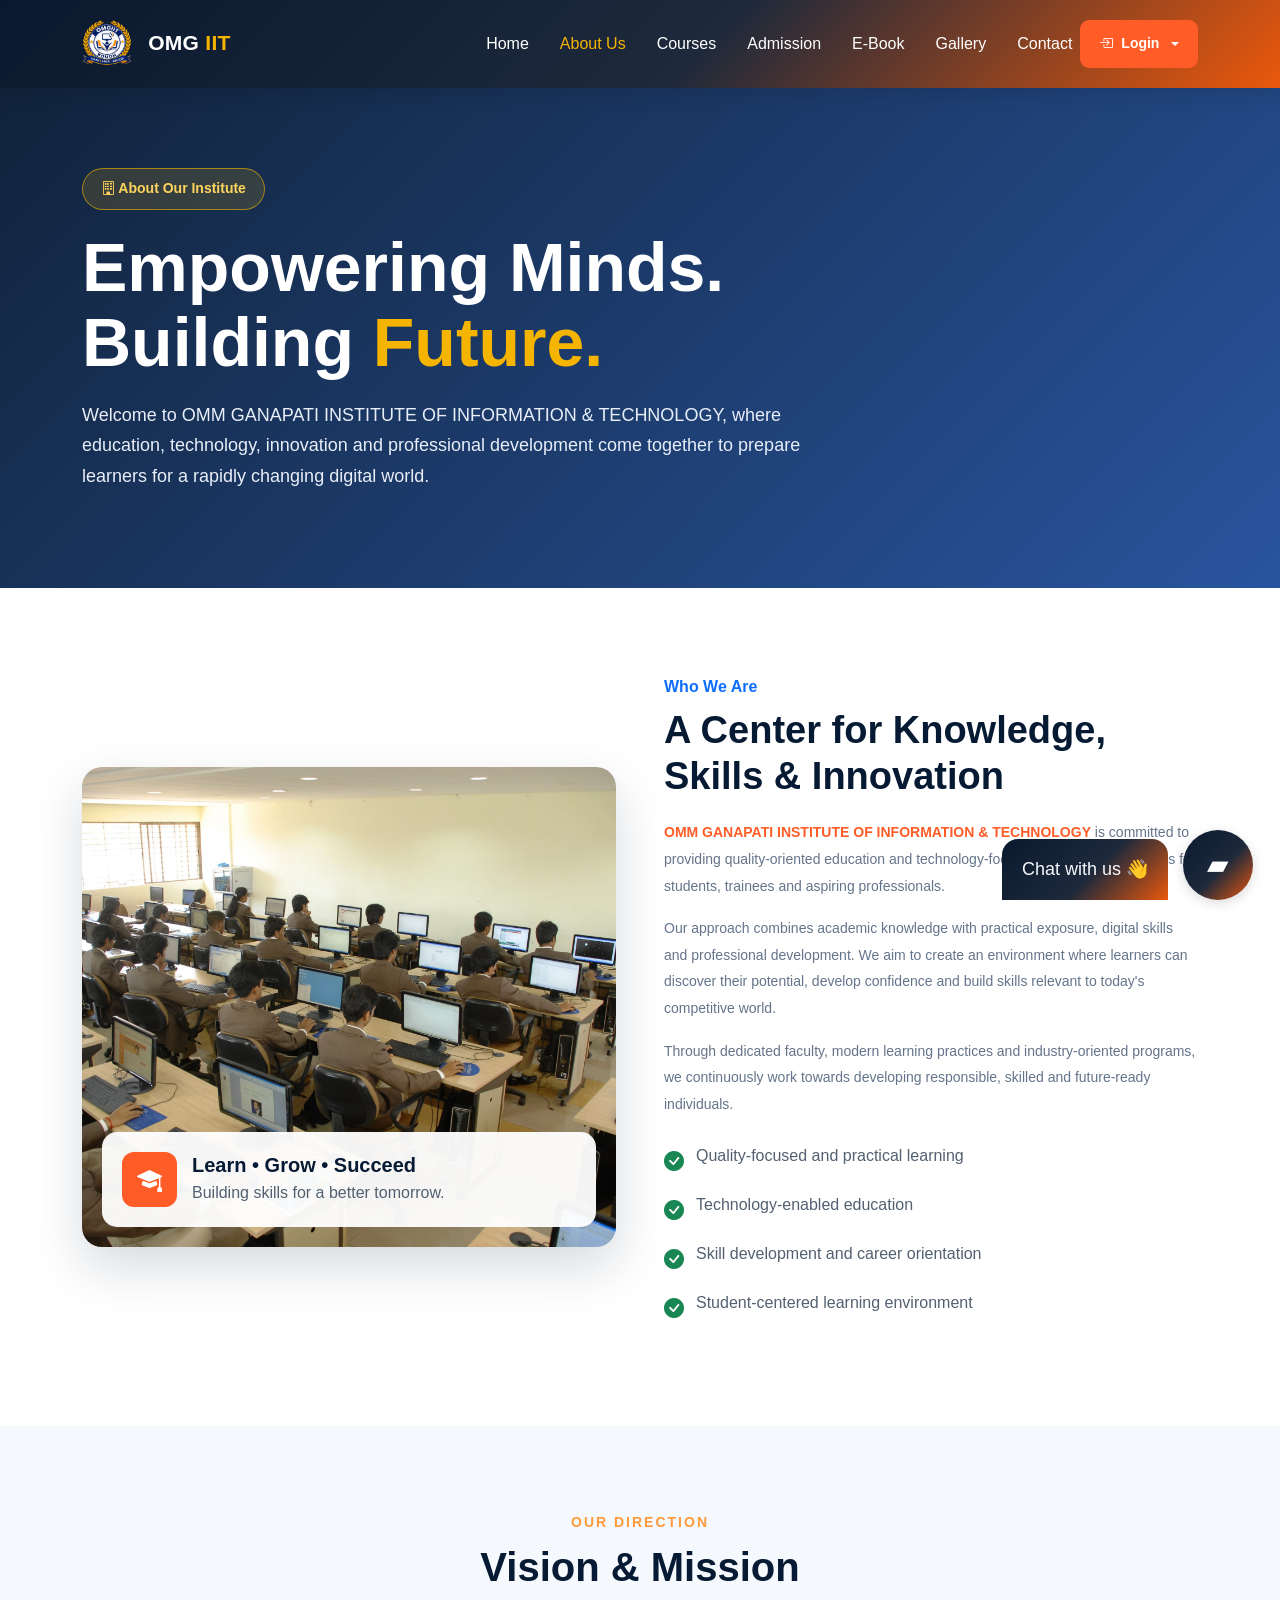
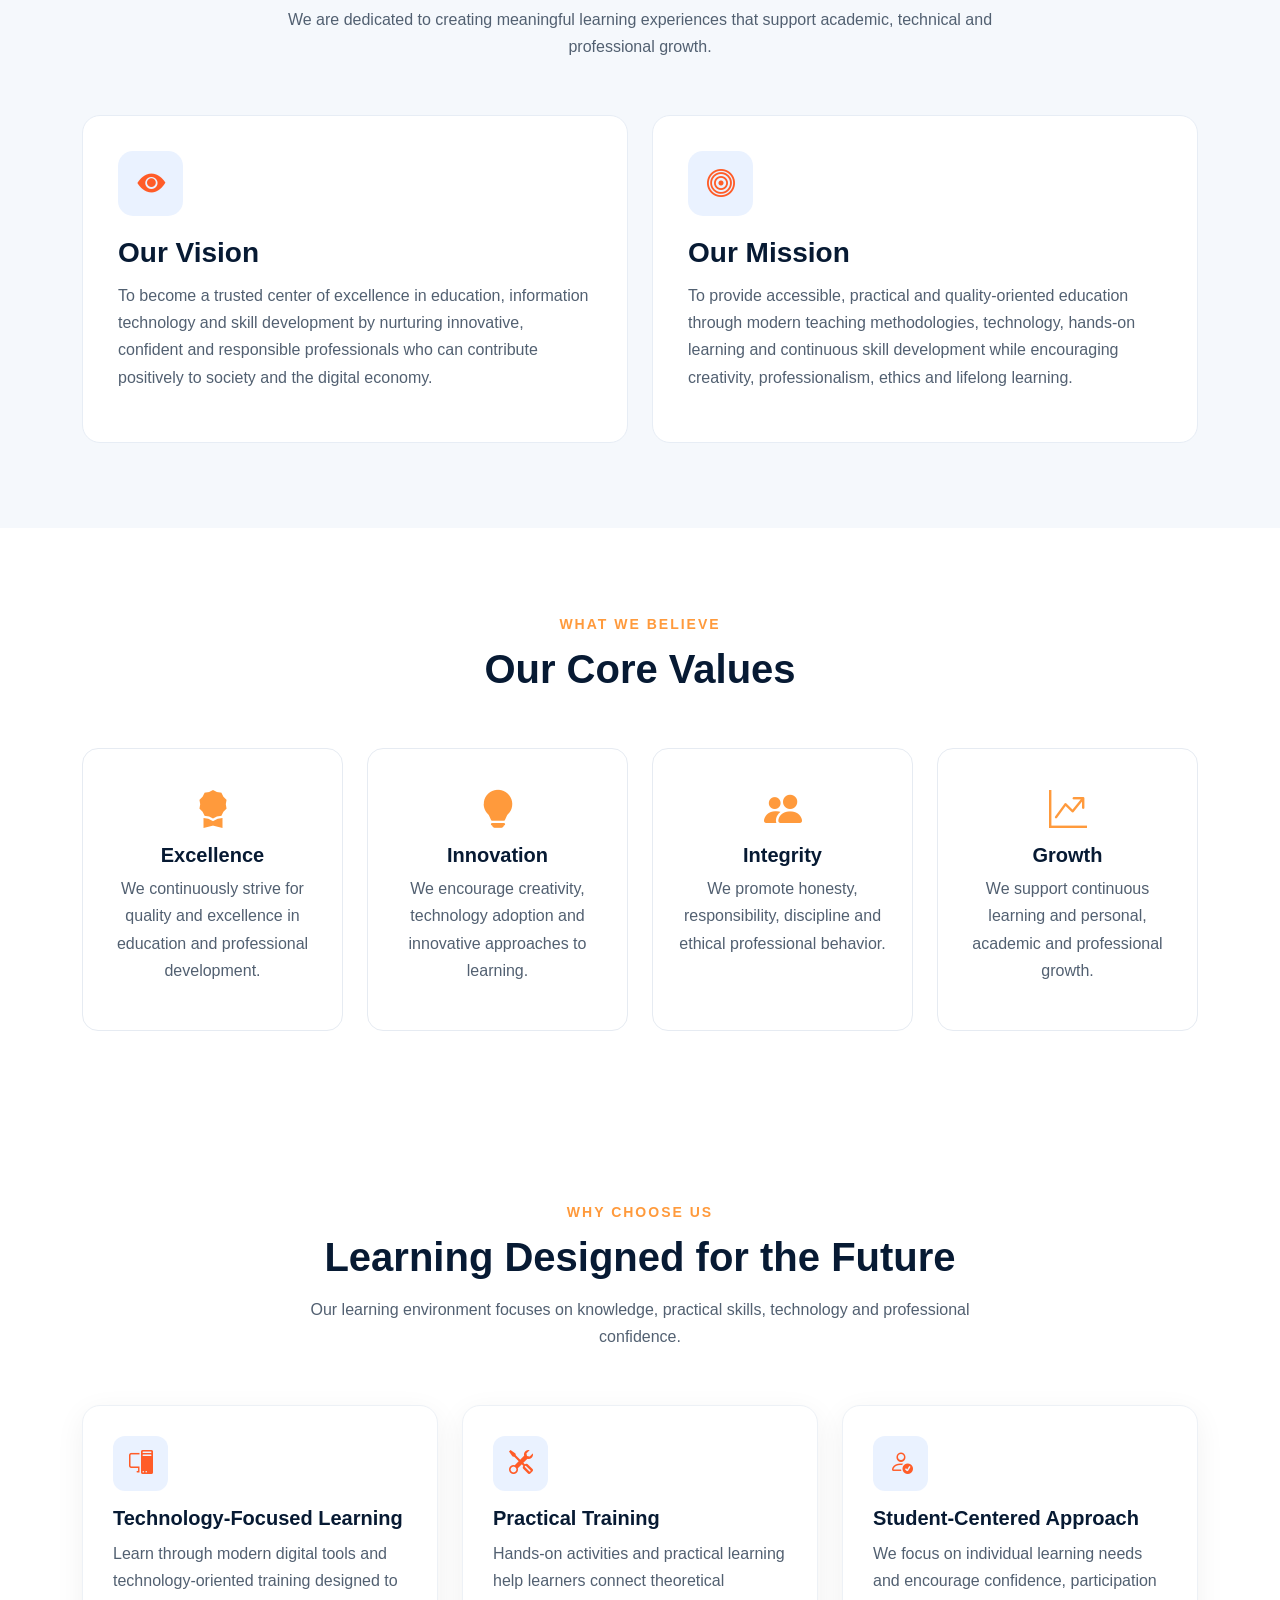
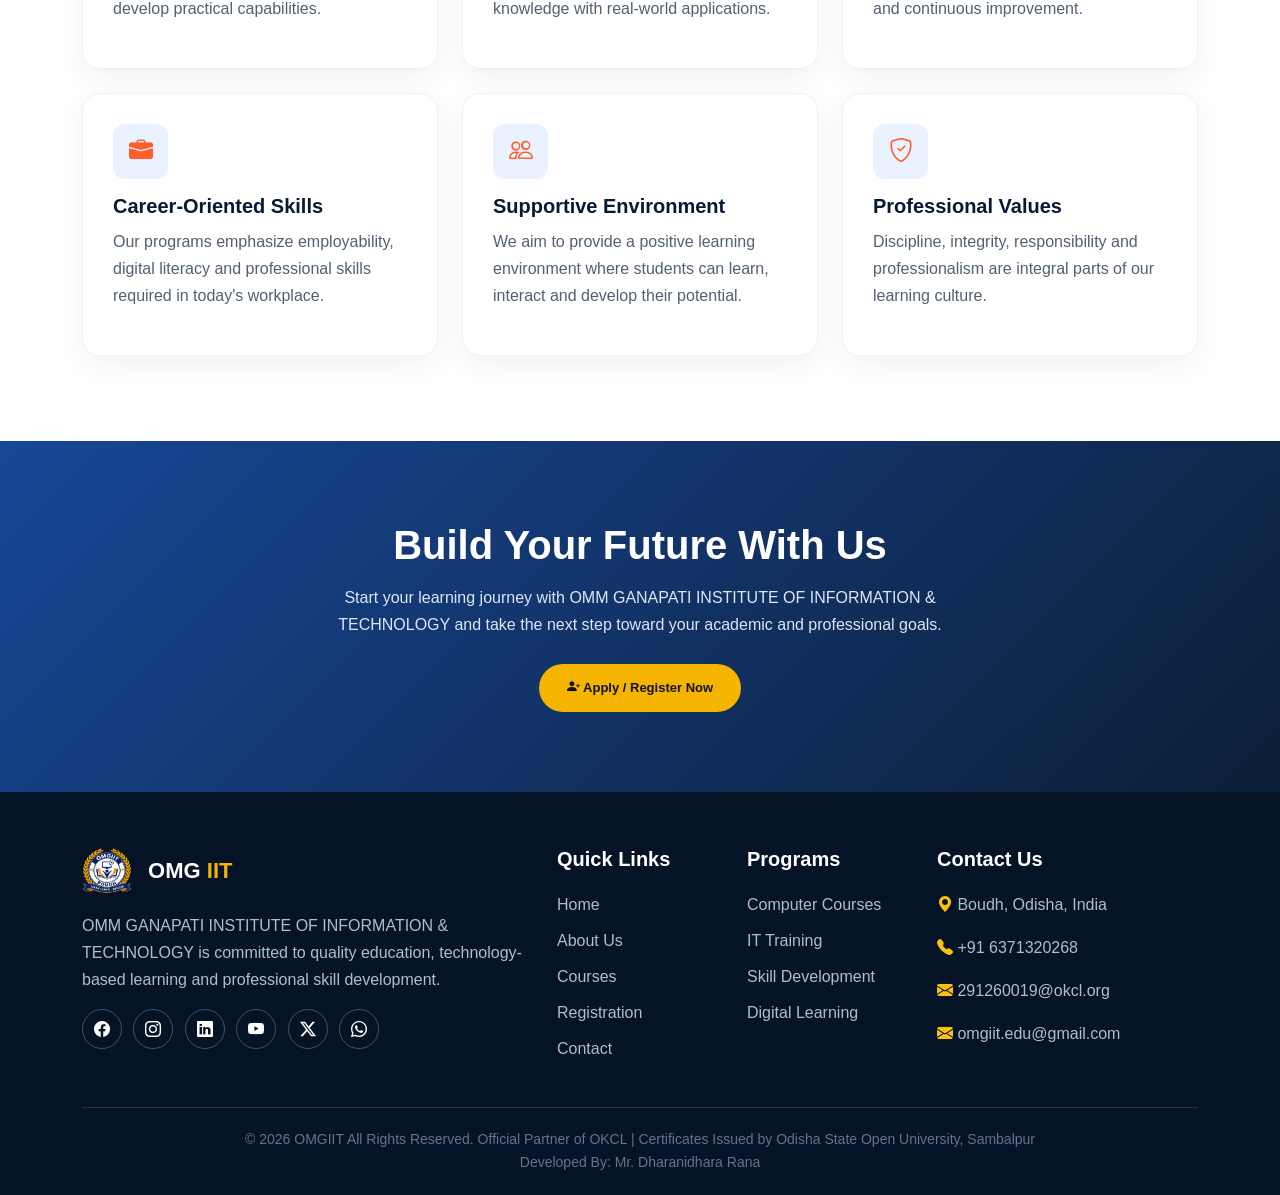
<file: about.html>
<!DOCTYPE html>
<html lang="en">
<head>
  <meta charset="UTF-8">
  <meta name="viewport" content="width=device-width, initial-scale=1.0">
  <title>OMGIIT Home</title>
<link rel="stylesheet" href="logindroupdown.css">
  <!-- Bootstrap 5 -->
  <link
    href="https://cdn.jsdelivr.net/npm/bootstrap@5.3.3/dist/css/bootstrap.min.css"
    rel="stylesheet">
  <!-- Bootstrap Icons -->
  <link
    href="https://cdn.jsdelivr.net/npm/bootstrap-icons@1.11.3/font/bootstrap-icons.css"
    rel="stylesheet">
<link rel="stylesheet" href="style.css">
<link rel="stylesheet" href="about.css">
</head>
<body>


<!-- ======================================================
     NAVBAR
====================================================== -->

<nav class="navbar navbar-expand-lg navbar-dark sticky-top">

  <div class="container">

    <a class="navbar-brand" href="index.html">
      <img
            src="omgiit.png"
            alt="OMM Ganapati Institute Logo"
            class="institute0-logo">
      OMG <span>IIT</span>
    </a>

    <button
      class="navbar-toggler"
      type="button"
      data-bs-toggle="collapse"
      data-bs-target="#mainNavbar">

      <span class="navbar-toggler-icon"></span>

    </button>


    <div class="collapse navbar-collapse" id="mainNavbar">

      <ul class="navbar-nav ms-auto align-items-lg-center">

        <li class="nav-item">
          <a class="nav-link" href="index.html">
            Home
          </a>
        </li>

        <li class="nav-item">
          <a class="nav-link active" href="about.html">
            About Us
          </a>
        </li>

        <li class="nav-item">
          <a class="nav-link" href="courses.html">
            Courses
          </a>
        </li>

        <li class="nav-item">
          <a class="nav-link" href="registration.html">
          Admission
          </a>
        </li>
         <li class="nav-item">
          <a class="nav-link" href="E-Book.html">
          E-Book
          </a>
        </li>
         <li class="nav-item">
          <a class="nav-link" href="gallery.html">
          Gallery
          </a>
        </li>


        <li class="nav-item">
          <a class="nav-link" href="contact.html">
            Contact
          </a>
        </li>

        <!-- LOGIN DROPDOWN -->

          <div class="dropdown">

            <button
              class="login-button dropdown-toggle"
              type="button"
              data-bs-toggle="dropdown"
              aria-expanded="false">

              <i class="bi bi-box-arrow-in-right"></i>

              <span>Login</span>

            </button>


            <ul class="dropdown-menu dropdown-menu-end login-dropdown-menu">


              <li class="login-menu-heading">

                <h6>
                  <i class="bi bi-shield-lock-fill me-1"></i>
                  Login Portal
                </h6>
              </li>
              <li>
                <hr class="dropdown-divider">
              </li>


              <!-- ADMIN -->

              <li>

                <a
                  class="dropdown-item"
                  href="admin-login.html">

                  <span class="role-icon">
                    <i class="bi bi-speedometer2"></i>
                  </span>

                  <span>
                    Admin
                  </span>

                </a>

              </li>


              <!-- ADMINISTRATOR -->

              <li>

                <a
                  class="dropdown-item"
                  href="administrator-login.html">

                  <span class="role-icon">
                    <i class="bi bi-person-badge-fill"></i>
                  </span>

                  <span>
                    Administrator
                  </span>

                </a>

              </li>


              <!-- DATA ENTRY OPERATOR -->

              <li>

                <a
                  class="dropdown-item"
                  href="data-entry-operator-login.html">

                  <span class="role-icon">
                    <i class="bi bi-keyboard-fill"></i>
                  </span>

                  <span>
                    Data Entry Operator
                  </span>

                </a>

              </li>


              <!-- FACULTY -->

              <li>

                <a
                  class="dropdown-item"
                  href="faculty-login.html">

                  <span class="role-icon">
                    <i class="bi bi-person-workspace"></i>
                  </span>

                  <span>
                    Faculty
                  </span>

                </a>

              </li>


              <!-- PARTNER -->

              <li>

                <a
                  class="dropdown-item"
                  href="partner-login.html">

                  <span class="role-icon">
                    <i class="bi bi-building-check"></i>
                  </span>

                  <span>
                    Partner
                  </span>

                </a>

              </li>


              <!-- STUDENT -->

              <li>

                <a
                  class="dropdown-item"
                  href="student-login.html">

                  <span class="role-icon">
                    <i class="bi bi-mortarboard-fill"></i>
                  </span>

                  <span>
                    Student
                  </span>

                </a>

              </li>


            </ul>

          </div>

      </ul>

    </div>

  </div>

</nav>


<!-- ======================================================
     HERO
====================================================== -->
<section class="about-hero">
  <div class="container">
    <div class="hero-content">

      <span class="hero-badge">
        <i class="bi bi-building"></i>
        About Our Institute
      </span>

      <h1>
        Empowering Minds.<br>
        Building <span>Future.</span>
      </h1>

      <p>
        Welcome to OMM GANAPATI INSTITUTE OF INFORMATION & TECHNOLOGY,
        where education, technology, innovation and professional development
        come together to prepare learners for a rapidly changing digital world.
      </p>

    </div>
  </div>
</section>
<div class="chat-label">Chat with us 👋</div>
<button class="chat-button" type="button" aria-label="Chat with us" onclick="window.location.href='https://wa.me/916371320268'">▰</button>

<!-- ================= ABOUT INSTITUTE ================= -->
<section class="section" id="about">
  <div class="container">

    <div class="row align-items-center g-5">

      <div class="col-lg-6">

        <div class="about-image">

          <img
            src="img02.jpg"
            alt="OMM Ganapati Institute">

          <div class="about-card">

            <div class="about-card-icon">
              <i class="bi bi-mortarboard-fill"></i>
            </div>

            <div>
              <h5>Learn • Grow • Succeed</h5>
              <p class="mb-0">
                Building skills for a better tomorrow.
              </p>
            </div>

          </div>

        </div>

      </div>


      <div class="col-lg-6">

        <div class="about-content">

          <span class="small-title text-primary fw-bold">
            Who We Are
          </span>

          <h2>
            A Center for Knowledge, Skills & Innovation
          </h2>

          <p>
            <strong>OMM GANAPATI INSTITUTE OF INFORMATION & TECHNOLOGY</strong>
            is committed to providing quality-oriented education and
            technology-focused learning opportunities for students,
            trainees and aspiring professionals.
          </p>

          <p>
            Our approach combines academic knowledge with practical
            exposure, digital skills and professional development. We aim
            to create an environment where learners can discover their
            potential, develop confidence and build skills relevant to
            today's competitive world.
          </p>

          <p>
            Through dedicated faculty, modern learning practices and
            industry-oriented programs, we continuously work towards
            developing responsible, skilled and future-ready individuals.
          </p>

          <ul class="feature-list">

            <li>
              <i class="bi bi-check-circle-fill"></i>
              <span>Quality-focused and practical learning</span>
            </li>

            <li>
              <i class="bi bi-check-circle-fill"></i>
              <span>Technology-enabled education</span>
            </li>

            <li>
              <i class="bi bi-check-circle-fill"></i>
              <span>Skill development and career orientation</span>
            </li>

            <li>
              <i class="bi bi-check-circle-fill"></i>
              <span>Student-centered learning environment</span>
            </li>

          </ul>

        </div>

      </div>

    </div>

  </div>
</section>


<!-- ================= VISION & MISSION ================= -->
<section class="section vision-section">

  <div class="container">

    <div class="section-title">

      <div class="small-title">
        Our Direction
      </div>

      <h2>Vision & Mission</h2>

      <p>
        We are dedicated to creating meaningful learning experiences
        that support academic, technical and professional growth.
      </p>

    </div>


    <div class="row g-4">

      <div class="col-lg-6">

        <div class="info-card">

          <div class="info-icon">
            <i class="bi bi-eye-fill"></i>
          </div>

          <h3>Our Vision</h3>

          <p>
            To become a trusted center of excellence in education,
            information technology and skill development by nurturing
            innovative, confident and responsible professionals who can
            contribute positively to society and the digital economy.
          </p>

        </div>

      </div>


      <div class="col-lg-6">

        <div class="info-card">

          <div class="info-icon">
            <i class="bi bi-bullseye"></i>
          </div>

          <h3>Our Mission</h3>

          <p>
            To provide accessible, practical and quality-oriented
            education through modern teaching methodologies, technology,
            hands-on learning and continuous skill development while
            encouraging creativity, professionalism, ethics and lifelong
            learning.
          </p>

        </div>

      </div>

    </div>

  </div>

</section>


<!-- ================= CORE VALUES ================= -->
<section class="section">

  <div class="container">

    <div class="section-title">

      <div class="small-title">
        What We Believe
      </div>

      <h2>Our Core Values</h2>

    </div>


    <div class="row g-4">

      <div class="col-lg-3 col-md-6">

        <div class="value-card">

          <i class="bi bi-award-fill"></i>

          <h5>Excellence</h5>

          <p>
            We continuously strive for quality and excellence
            in education and professional development.
          </p>

        </div>

      </div>


      <div class="col-lg-3 col-md-6">

        <div class="value-card">

          <i class="bi bi-lightbulb-fill"></i>

          <h5>Innovation</h5>

          <p>
            We encourage creativity, technology adoption and
            innovative approaches to learning.
          </p>

        </div>

      </div>


      <div class="col-lg-3 col-md-6">

        <div class="value-card">

          <i class="bi bi-people-fill"></i>

          <h5>Integrity</h5>

          <p>
            We promote honesty, responsibility, discipline
            and ethical professional behavior.
          </p>

        </div>

      </div>


      <div class="col-lg-3 col-md-6">

        <div class="value-card">

          <i class="bi bi-graph-up-arrow"></i>

          <h5>Growth</h5>

          <p>
            We support continuous learning and personal,
            academic and professional growth.
          </p>

        </div>

      </div>

    </div>

  </div>

</section>


<!-- ================= WHY CHOOSE US ================= -->
<section class="section">

  <div class="container">

    <div class="section-title">

      <div class="small-title">
        Why Choose Us
      </div>

      <h2>Learning Designed for the Future</h2>

      <p>
        Our learning environment focuses on knowledge, practical
        skills, technology and professional confidence.
      </p>

    </div>


    <div class="row g-4">

      <div class="col-lg-4 col-md-6">

        <div class="why-card">

          <div class="why-icon">
            <i class="bi bi-pc-display"></i>
          </div>

          <h5>Technology-Focused Learning</h5>

          <p>
            Learn through modern digital tools and technology-oriented
            training designed to develop practical capabilities.
          </p>

        </div>

      </div>


      <div class="col-lg-4 col-md-6">

        <div class="why-card">

          <div class="why-icon">
            <i class="bi bi-tools"></i>
          </div>

          <h5>Practical Training</h5>

          <p>
            Hands-on activities and practical learning help learners
            connect theoretical knowledge with real-world applications.
          </p>

        </div>

      </div>


      <div class="col-lg-4 col-md-6">

        <div class="why-card">

          <div class="why-icon">
            <i class="bi bi-person-check"></i>
          </div>

          <h5>Student-Centered Approach</h5>

          <p>
            We focus on individual learning needs and encourage
            confidence, participation and continuous improvement.
          </p>

        </div>

      </div>


      <div class="col-lg-4 col-md-6">

        <div class="why-card">

          <div class="why-icon">
            <i class="bi bi-briefcase-fill"></i>
          </div>

          <h5>Career-Oriented Skills</h5>

          <p>
            Our programs emphasize employability, digital literacy
            and professional skills required in today's workplace.
          </p>

        </div>

      </div>


      <div class="col-lg-4 col-md-6">

        <div class="why-card">

          <div class="why-icon">
            <i class="bi bi-people"></i>
          </div>

          <h5>Supportive Environment</h5>

          <p>
            We aim to provide a positive learning environment where
            students can learn, interact and develop their potential.
          </p>

        </div>

      </div>


      <div class="col-lg-4 col-md-6">

        <div class="why-card">

          <div class="why-icon">
            <i class="bi bi-shield-check"></i>
          </div>

          <h5>Professional Values</h5>

          <p>
            Discipline, integrity, responsibility and professionalism
            are integral parts of our learning culture.
          </p>

        </div>

      </div>

    </div>

  </div>

</section>


<!-- ================= CTA ================= -->
<section class="cta-section">

  <div class="container">

    <h2>Build Your Future With Us</h2>

    <p>
      Start your learning journey with OMM GANAPATI INSTITUTE OF
      INFORMATION & TECHNOLOGY and take the next step toward your
      academic and professional goals.
    </p>

    <a href="registration.html" class="btn-primary-custom">
      <i class="bi bi-person-plus-fill"></i>
      Apply / Register Now
    </a>

  </div>

</section>

<!-- FOOTER -->

<footer>

  <div class="container">

    <div class="row g-4">


      <div class="col-lg-5">

        <div class="footer-brand">
          <img
            src="omgiit.png"
            alt="OMM Ganapati Institute Logo"
            class="institute0-logo">

          OMG <span>IIT</span>

        </div>

        <p>

          OMM GANAPATI INSTITUTE OF INFORMATION & TECHNOLOGY
          is committed to quality education, technology-based
          learning and professional skill development.

        </p>


        <!-- Social Links -->

        <div class="social-links mt-3">

          <a
            href="https://www.facebook.com/share/19giaaV6o2/"
            target="_blank"
            aria-label="Facebook">

            <i class="bi bi-facebook"></i>

          </a>


          <a
            href="https://www.instagram.com/omgiitedu_org?stkn=MTJremczemEzMzBxYg=="
            target="_blank"
            aria-label="Instagram">

            <i class="bi bi-instagram"></i>

          </a>


          <a
            href="https://www.linkedin.com/in/omgiit-boudh-744019418"
            target="_blank"
            aria-label="LinkedIn">
            <i class="bi bi-linkedin"></i>
          </a>
          <a
            href="https://youtube.com/@omgiit-edu-org?si=6D7tZumnOniC6uLH"
            target="_blank"
            aria-label="YouTube">
            <i class="bi bi-youtube"></i>
          </a>
          <a
            href="https://x.com/omgiit_boudh"
            target="_blank"
            aria-label="Twitter / X">
            <i class="bi bi-twitter-x"></i>
          </a>
          <a
            href="https://wa.me/+916371320268"
            target="_blank"
            aria-label="WhatsApp">
            <i class="bi bi-whatsapp"></i>
          </a>
        </div>

      </div>


      <div class="col-lg-2 col-md-4">

        <h5>
          Quick Links
        </h5>

        <a href="index.html">
          Home
        </a>

        <a href="about-us.html">
          About Us
        </a>

        <a href="courses.html">
          Courses
        </a>

        <a href="registration.html">
          Registration
        </a>

        <a href="contact.html">
          Contact
        </a>

      </div>


      <div class="col-lg-2 col-md-4">

        <h5>
          Programs
        </h5>

        <a href="courses.html">
          Computer Courses
        </a>

        <a href="courses.html">
          IT Training
        </a>

        <a href="courses.html">
          Skill Development
        </a>

        <a href="courses.html">
          Digital Learning
        </a>

      </div>


      <div class="col-lg-3 col-md-4">

        <h5>
          Contact Us
        </h5>

        <p>
          <i class="bi bi-geo-alt-fill text-warning"></i>
          Boudh, Odisha, India
        </p>
        <p>
          <i class="bi bi-telephone-fill text-warning"></i>
          +91 6371320268       
        <p>
          <i class="bi bi-envelope-fill text-warning"></i>
          291260019@okcl.org
        </p>
        <p>
          <i class="bi bi-envelope-fill text-warning"></i>
          omgiit.edu@gmail.com
        </p>

      </div>

    </div>


    <div class="copyright">

      ©
      <span id="year"></span>
      OMGIIT All Rights Reserved. Official Partner of OKCL | Certificates Issued by Odisha State Open University, Sambalpur <br>
      Developed By: Mr. Dharanidhara Rana
    </div>

  </div>

</footer>


<!-- ======================================================
     BOOTSTRAP JS
====================================================== -->

<script
  src="https://cdn.jsdelivr.net/npm/bootstrap@5.3.3/dist/js/bootstrap.bundle.min.js">
</script>


<!-- ======================================================
     JAVASCRIPT
====================================================== -->

<script>

  /* Current Year */

  document.getElementById("year").textContent =
    new Date().getFullYear();


  /* Counter Animation */

  const counters =
    document.querySelectorAll(".stat-number");


  const observer =
    new IntersectionObserver((entries) => {

      entries.forEach(entry => {

        if (entry.isIntersecting) {

          const counter = entry.target;

          const target =
            Number(counter.dataset.target);

          let current = 0;

          const increment =
            Math.max(1, Math.ceil(target / 60));


          const updateCounter = () => {

            current += increment;


            if (current >= target) {

              counter.textContent =
                target + "+";

            } else {

              counter.textContent =
                current + "+";

              requestAnimationFrame(
                updateCounter
              );

            }

          };


          updateCounter();

          observer.unobserve(counter);

        }

      });

    }, {

      threshold: 0.5

    });


  counters.forEach(counter => {

    observer.observe(counter);

  });


  /* Navbar Auto Close on Mobile */

  document
    .querySelectorAll(".navbar-nav .nav-link")
    .forEach(link => {

      link.addEventListener("click", () => {

        const navbar =
          document.querySelector(".navbar-collapse");

        if (navbar.classList.contains("show")) {

          new bootstrap.Collapse(navbar).hide();

        }

      });

    });

</script>

</body>
</html>
</file>
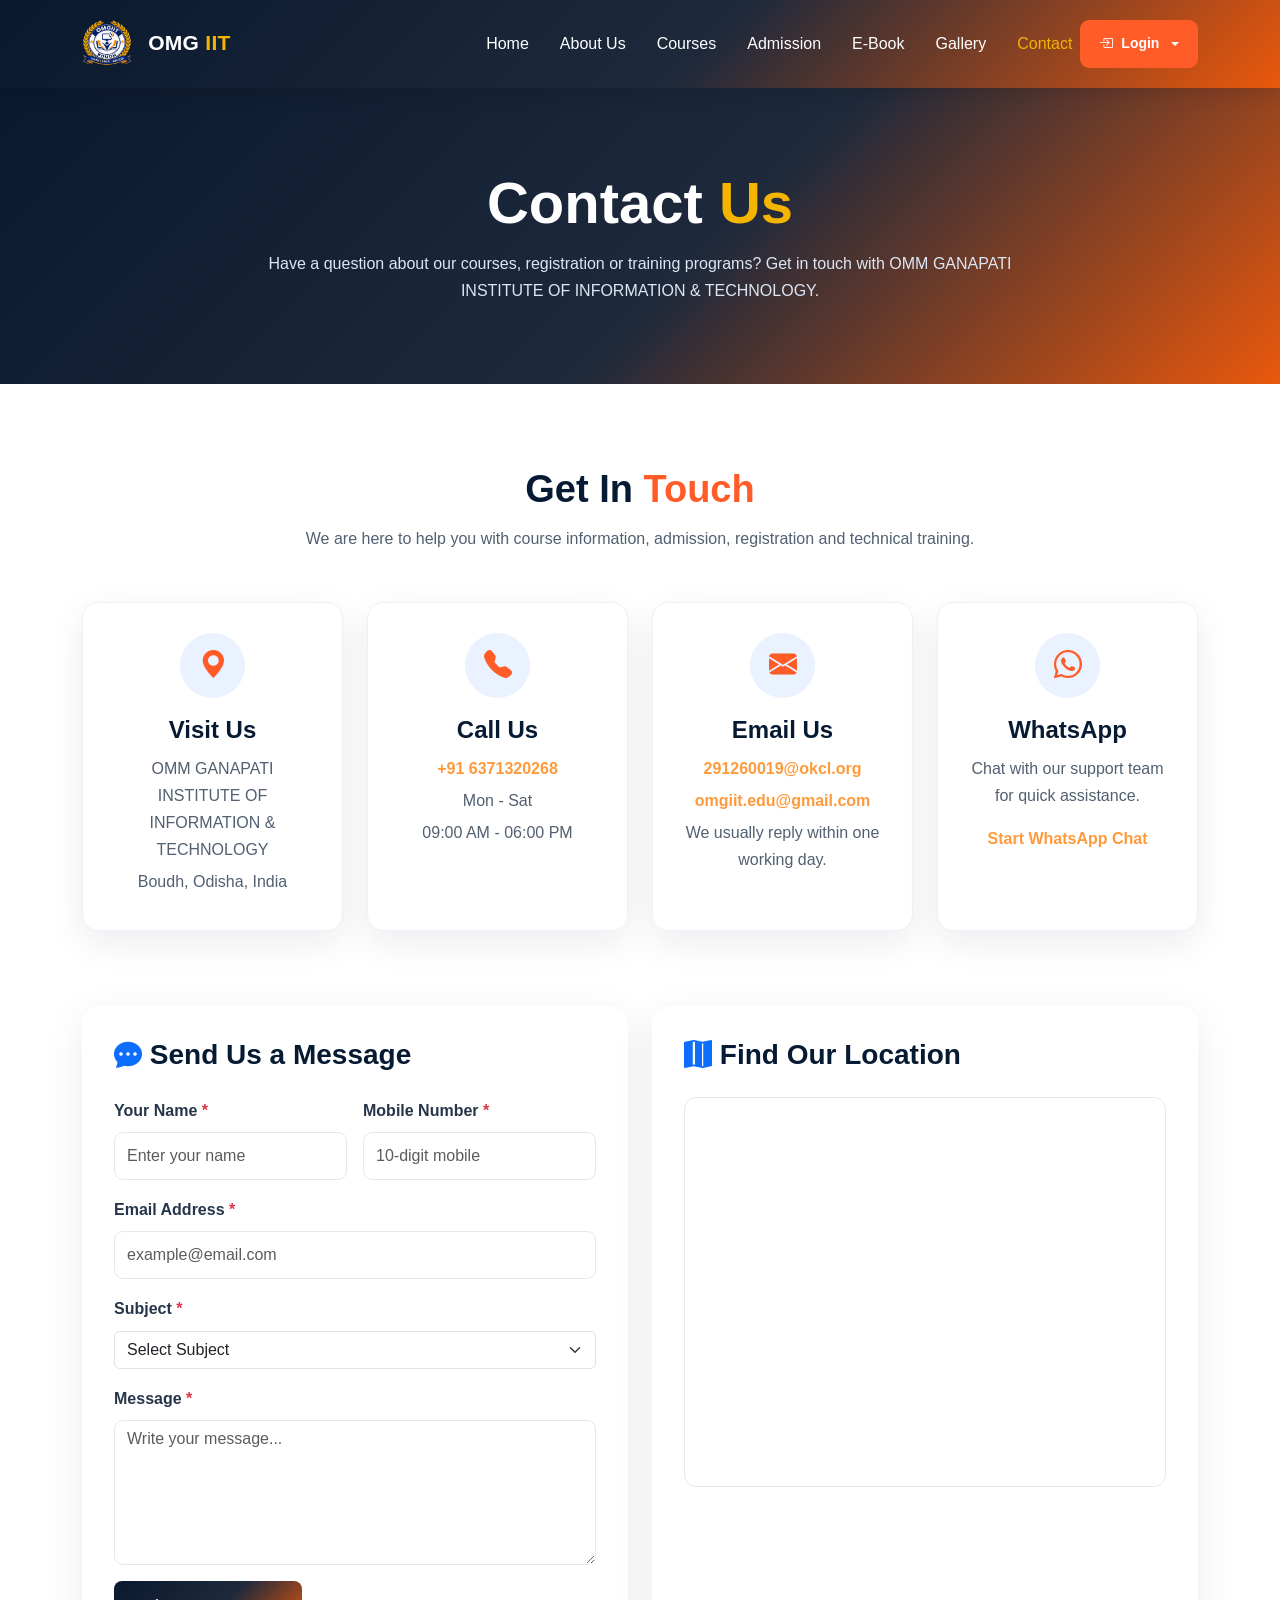
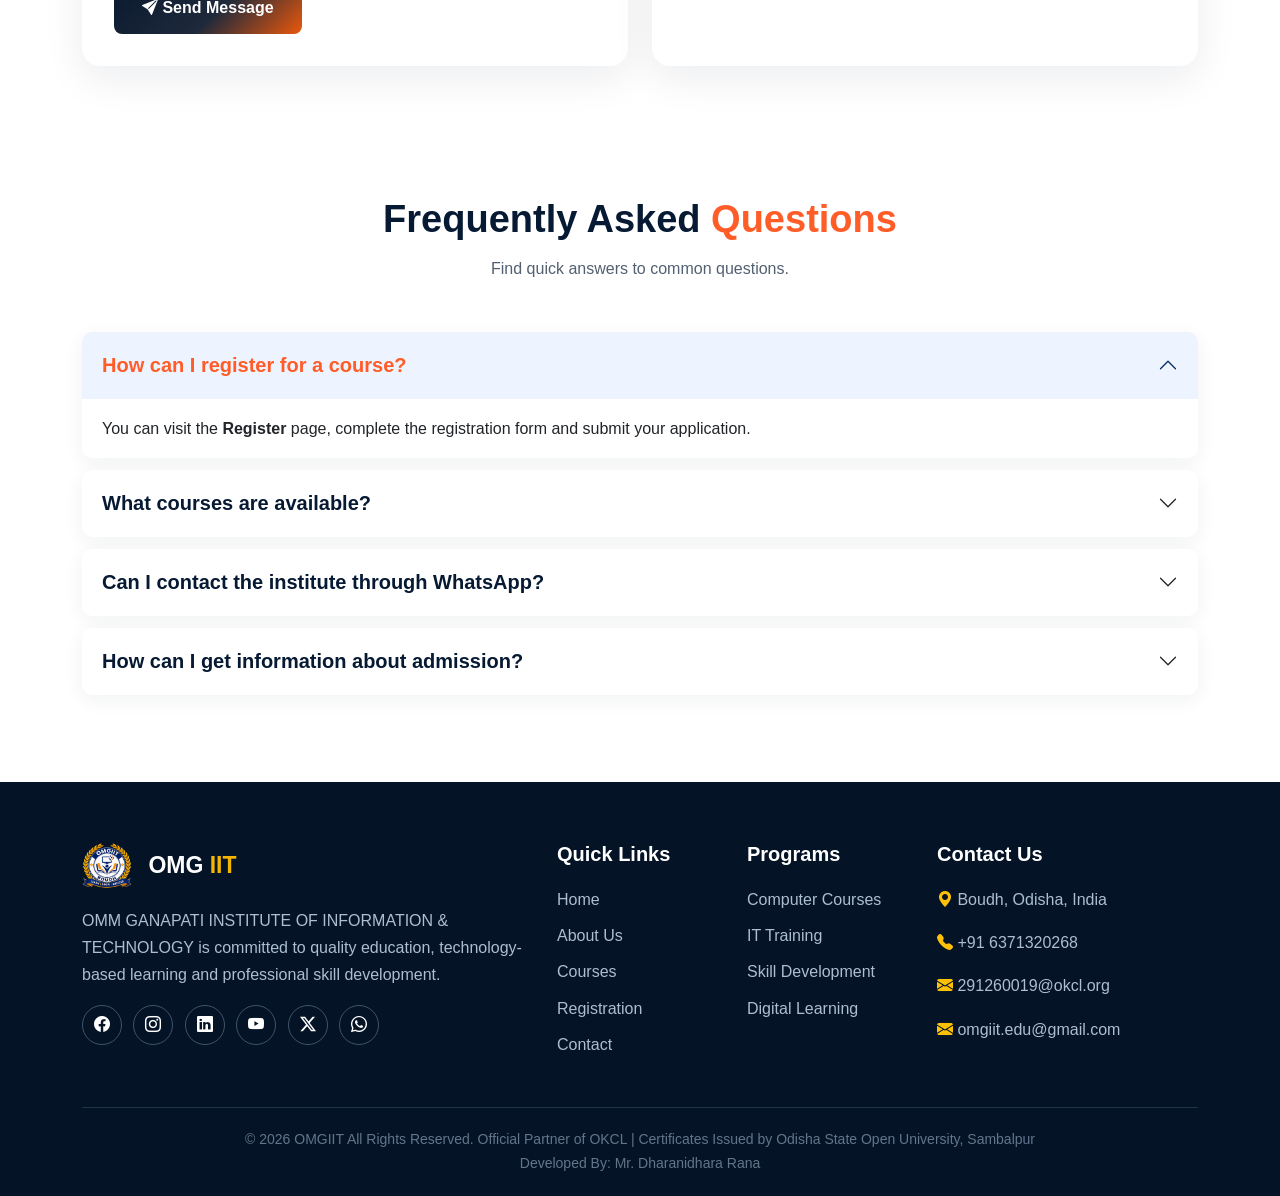
<file: contact.html>
<!DOCTYPE html>
<html lang="en">
<head>
  <meta charset="UTF-8">
  <meta name="viewport" content="width=device-width, initial-scale=1.0">
  <title>OMGIIT Home</title>
<link rel="stylesheet" href="logindroupdown.css">
  <!-- Bootstrap 5 -->
  <link
    href="https://cdn.jsdelivr.net/npm/bootstrap@5.3.3/dist/css/bootstrap.min.css"
    rel="stylesheet">
  <!-- Bootstrap Icons -->
  <link
    href="https://cdn.jsdelivr.net/npm/bootstrap-icons@1.11.3/font/bootstrap-icons.css"
    rel="stylesheet">
<link rel="stylesheet" href="style.css">
<link rel="stylesheet" href="contact.css">
</head>
<body>


<!-- ======================================================
     NAVBAR
====================================================== -->

<nav class="navbar navbar-expand-lg navbar-dark sticky-top">

  <div class="container">

    <a class="navbar-brand" href="index.html">
      <img
            src="omgiit.png"
            alt="OMM Ganapati Institute Logo"
            class="institute0-logo">
      OMG <span>IIT</span>
    </a>

    <button
      class="navbar-toggler"
      type="button"
      data-bs-toggle="collapse"
      data-bs-target="#mainNavbar">

      <span class="navbar-toggler-icon"></span>

    </button>


    <div class="collapse navbar-collapse" id="mainNavbar">

      <ul class="navbar-nav ms-auto align-items-lg-center">

        <li class="nav-item">
          <a class="nav-link" href="index.html">
            Home
          </a>
        </li>

        <li class="nav-item">
          <a class="nav-link" href="about.html">
            About Us
          </a>
        </li>

        <li class="nav-item">
          <a class="nav-link" href="courses.html">
            Courses
          </a>
        </li>

        <li class="nav-item">
          <a class="nav-link" href="registration.html">
          Admission
          </a>
        </li>
        </li>
         <li class="nav-item">
          <a class="nav-link" href="E-Book.html">
          E-Book
          </a>
        </li>
         <li class="nav-item">
          <a class="nav-link" href="gallery.html">
          Gallery
          </a>
        </li>

        <li class="nav-item">
          <a class="nav-link active" href="contact.html">
            Contact
          </a>
        </li>

        <!-- LOGIN DROPDOWN -->

          <div class="dropdown">

            <button
              class="login-button dropdown-toggle"
              type="button"
              data-bs-toggle="dropdown"
              aria-expanded="false">

              <i class="bi bi-box-arrow-in-right"></i>

              <span>Login</span>

            </button>


            <ul class="dropdown-menu dropdown-menu-end login-dropdown-menu">


              <li class="login-menu-heading">

                <h6>
                  <i class="bi bi-shield-lock-fill me-1"></i>
                  Login Portal
                </h6>
              </li>
              <li>
                <hr class="dropdown-divider">
              </li>


              <!-- ADMIN -->

              <li>

                <a
                  class="dropdown-item"
                  href="admin-login.html">

                  <span class="role-icon">
                    <i class="bi bi-speedometer2"></i>
                  </span>

                  <span>
                    Admin
                  </span>

                </a>

              </li>


              <!-- ADMINISTRATOR -->

              <li>

                <a
                  class="dropdown-item"
                  href="administrator-login.html">

                  <span class="role-icon">
                    <i class="bi bi-person-badge-fill"></i>
                  </span>

                  <span>
                    Administrator
                  </span>

                </a>

              </li>


              <!-- DATA ENTRY OPERATOR -->

              <li>

                <a
                  class="dropdown-item"
                  href="data-entry-operator-login.html">

                  <span class="role-icon">
                    <i class="bi bi-keyboard-fill"></i>
                  </span>

                  <span>
                    Data Entry Operator
                  </span>

                </a>

              </li>


              <!-- FACULTY -->

              <li>

                <a
                  class="dropdown-item"
                  href="faculty-login.html">

                  <span class="role-icon">
                    <i class="bi bi-person-workspace"></i>
                  </span>

                  <span>
                    Faculty
                  </span>

                </a>

              </li>


              <!-- PARTNER -->

              <li>

                <a
                  class="dropdown-item"
                  href="partner-login.html">

                  <span class="role-icon">
                    <i class="bi bi-building-check"></i>
                  </span>

                  <span>
                    Partner
                  </span>

                </a>

              </li>


              <!-- STUDENT -->

              <li>

                <a
                  class="dropdown-item"
                  href="student-login.html">

                  <span class="role-icon">
                    <i class="bi bi-mortarboard-fill"></i>
                  </span>

                  <span>
                    Student
                  </span>

                </a>

              </li>


            </ul>

          </div>

      </ul>

    </div>

  </div>

</nav>

<!-- =====================================================
     HERO
===================================================== -->

<section class="contact-hero">

  <div class="container">

    <h1>
      Contact <span>Us</span>
    </h1>

    <p>
      Have a question about our courses, registration or
      training programs? Get in touch with
      OMM GANAPATI INSTITUTE OF INFORMATION & TECHNOLOGY.
    </p>

  </div>

</section>


<!-- =====================================================
     CONTACT INFORMATION
===================================================== -->

<section class="contact-section">

  <div class="container">

    <div class="section-title">

      <h2>
        Get In <span>Touch</span>
      </h2>

      <p>
        We are here to help you with course information,
        admission, registration and technical training.
      </p>

    </div>


    <div class="row g-4">


      <!-- ADDRESS -->

      <div class="col-lg-3 col-md-6">

        <div class="contact-card">

          <div class="contact-icon">
            <i class="bi bi-geo-alt-fill"></i>
          </div>

          <h4>Visit Us</h4>

          <p>
            OMM GANAPATI INSTITUTE OF
            INFORMATION & TECHNOLOGY
          </p>

          <p>
            Boudh, Odisha, India
          </p>

        </div>

      </div>


      <!-- PHONE -->

      <div class="col-lg-3 col-md-6">

        <div class="contact-card">

          <div class="contact-icon">
            <i class="bi bi-telephone-fill"></i>
          </div>

          <h4>Call Us</h4>

          <p>
            <a href="tel:+916371320268">
              +91 6371320268
            </a> 
          </p>

          <p>
            Mon - Sat
          </p>

          <p>
            09:00 AM - 06:00 PM
          </p>

        </div>

      </div>


      <!-- EMAIL -->

      <div class="col-lg-3 col-md-6">

        <div class="contact-card">

          <div class="contact-icon">
            <i class="bi bi-envelope-fill"></i>
          </div>

          <h4>Email Us</h4>
          
          <p>
            <a href="mailto:omgiit.edu@gmail.com">
            291260019@okcl.org
            </a>
          </p>

          <p>
            <a href="mailto:omgiit.edu@gmail.com">
              omgiit.edu@gmail.com
            </a>
          </p>

          <p>
            We usually reply within
            one working day.
          </p>

        </div>

      </div>


      <!-- WHATSAPP -->

      <div class="col-lg-3 col-md-6">

        <div class="contact-card">

          <div class="contact-icon">
            <i class="bi bi-whatsapp"></i>
          </div>

          <h4>WhatsApp</h4>

          <p>
            Chat with our support team
            for quick assistance.
          </p>

          <p class="mt-3">

            <a
              href="https://wa.me/+916371320268"
              target="_blank">

              Start WhatsApp Chat

            </a>

          </p>

        </div>

      </div>

    </div>

  </div>

</section>


<!-- =====================================================
     CONTACT FORM + MAP
===================================================== -->

<section class="pb-5">

  <div class="container">

    <div class="row g-4">


      <!-- CONTACT FORM -->

      <div class="col-lg-6">

        <div class="message-box">

          <h3>
            <i class="bi bi-chat-dots-fill text-primary"></i>
            Send Us a Message
          </h3>


          <form id="contactForm" novalidate>

            <div class="row g-3">


              <div class="col-md-6">

                <label class="form-label">
                  Your Name
                  <span class="text-danger">*</span>
                </label>

                <input
                  type="text"
                  class="form-control"
                  id="contactName"
                  placeholder="Enter your name"
                  required>

                <div class="invalid-feedback">
                  Please enter your name.
                </div>

              </div>


              <div class="col-md-6">

                <label class="form-label">
                  Mobile Number
                  <span class="text-danger">*</span>
                </label>

                <input
                  type="tel"
                  class="form-control"
                  id="contactMobile"
                  maxlength="10"
                  inputmode="numeric"
                  pattern="[6-9][0-9]{9}"
                  placeholder="10-digit mobile"
                  required>

                <div class="invalid-feedback">
                  Enter a valid 10-digit mobile number.
                </div>

              </div>


              <div class="col-12">

                <label class="form-label">
                  Email Address
                  <span class="text-danger">*</span>
                </label>

                <input
                  type="email"
                  class="form-control"
                  id="contactEmail"
                  placeholder="example@email.com"
                  required>

                <div class="invalid-feedback">
                  Please enter a valid email address.
                </div>

              </div>


              <div class="col-12">

                <label class="form-label">
                  Subject
                  <span class="text-danger">*</span>
                </label>

                <select
                  class="form-select"
                  id="contactSubject"
                  required>

                  <option value="">
                    Select Subject
                  </option>

                  <option>
                    Course Information
                  </option>

                  <option>
                    Admission Enquiry
                  </option>

                  <option>
                    Registration Help
                  </option>

                  <option>
                    Certificate Enquiry
                  </option>

                  <option>
                    Technical Support
                  </option>

                  <option>
                    Other
                  </option>

                </select>

                <div class="invalid-feedback">
                  Please select a subject.
                </div>

              </div>


              <div class="col-12">

                <label class="form-label">
                  Message
                  <span class="text-danger">*</span>
                </label>

                <textarea
                  class="form-control"
                  id="contactMessage"
                  placeholder="Write your message..."
                  minlength="10"
                  required></textarea>

                <div class="invalid-feedback">
                  Please enter your message.
                </div>

              </div>


              <div class="col-12">

                <button
                  type="submit"
                  class="btn-send">

                  <i class="bi bi-send-fill"></i>
                  Send Message

                </button>

              </div>

            </div>

          </form>

        </div>

      </div>

      <!-- MAP -->

      <div class="col-lg-6">

        <div class="map-box">

          <h3>
            <i class="bi bi-map-fill text-primary"></i>
            Find Our Location
          </h3>


          <div class="map-container">

            <!-- Replace the iframe URL with the
                 institute's exact Google Maps location -->

            <iframe
              src="https://www.google.com/maps?q=Odisha,India&output=embed"
              loading="lazy"
              referrerpolicy="no-referrer-when-downgrade"
              title="OMM GANAPATI INSTITUTE OF INFORMATION & TECHNOLOGY Location">
            </iframe>

          </div>

        </div>

      </div>

    </div>

  </div>

</section>


<!-- =====================================================
     FAQ
===================================================== -->

<section class="faq-section">

  <div class="container">

    <div class="section-title">

      <h2>
        Frequently Asked <span>Questions</span>
      </h2>

      <p>
        Find quick answers to common questions.
      </p>

    </div>


    <div class="accordion" id="faqAccordion">


      <div class="accordion-item">

        <h2 class="accordion-header">

          <button
            class="accordion-button"
            type="button"
            data-bs-toggle="collapse"
            data-bs-target="#faq1">

            How can I register for a course?

          </button>

        </h2>

        <div
          id="faq1"
          class="accordion-collapse collapse show"
          data-bs-parent="#faqAccordion">

          <div class="accordion-body">

            You can visit the
            <strong>Register</strong> page, complete the
            registration form and submit your application.

          </div>

        </div>

      </div>


      <div class="accordion-item">

        <h2 class="accordion-header">

          <button
            class="accordion-button collapsed"
            type="button"
            data-bs-toggle="collapse"
            data-bs-target="#faq2">

            What courses are available?

          </button>

        </h2>

        <div
          id="faq2"
          class="accordion-collapse collapse"
          data-bs-parent="#faqAccordion">

          <div class="accordion-body">

            The institute can offer computer applications,
            web development, Tally with GST, IoT & Arduino,
            digital technology and other professional
            skill-development programs.

          </div>

        </div>

      </div>


      <div class="accordion-item">

        <h2 class="accordion-header">

          <button
            class="accordion-button collapsed"
            type="button"
            data-bs-toggle="collapse"
            data-bs-target="#faq3">

            Can I contact the institute through WhatsApp?

          </button>

        </h2>

        <div
          id="faq3"
          class="accordion-collapse collapse"
          data-bs-parent="#faqAccordion">

          <div class="accordion-body">

            Yes. Click the WhatsApp option on this page to
            contact the institute directly.

          </div>

        </div>

      </div>


      <div class="accordion-item">

        <h2 class="accordion-header">

          <button
            class="accordion-button collapsed"
            type="button"
            data-bs-toggle="collapse"
            data-bs-target="#faq4">

            How can I get information about admission?

          </button>

        </h2>

        <div
          id="faq4"
          class="accordion-collapse collapse"
          data-bs-parent="#faqAccordion">

          <div class="accordion-body">

            You can call the institute, send an email,
            use WhatsApp or submit the contact form above.

          </div>

        </div>

      </div>


    </div>

  </div>

</section>

<!-- FOOTER -->

<footer>

  <div class="container">

    <div class="row g-4">


      <div class="col-lg-5">

        <div class="footer-brand">
          <img
            src="omgiit.png"
            alt="OMM Ganapati Institute Logo"
            class="institute0-logo">

          OMG <span>IIT</span>

        </div>

        <p>

          OMM GANAPATI INSTITUTE OF INFORMATION & TECHNOLOGY
          is committed to quality education, technology-based
          learning and professional skill development.

        </p>


        <!-- Social Links -->

        <div class="social-links mt-3">

          <a
            href="https://www.facebook.com/share/19giaaV6o2/"
            target="_blank"
            aria-label="Facebook">

            <i class="bi bi-facebook"></i>

          </a>


          <a
            href="https://www.instagram.com/omgiitedu_org?stkn=MTJremczemEzMzBxYg=="
            target="_blank"
            aria-label="Instagram">

            <i class="bi bi-instagram"></i>

          </a>


          <a
            href="https://www.linkedin.com/in/omgiit-boudh-744019418"
            target="_blank"
            aria-label="LinkedIn">
            <i class="bi bi-linkedin"></i>
          </a>
          <a
            href="https://youtube.com/@omgiit-edu-org?si=6D7tZumnOniC6uLH"
            target="_blank"
            aria-label="YouTube">
            <i class="bi bi-youtube"></i>
          </a>
          <a
            href="https://x.com/omgiit_boudh"
            target="_blank"
            aria-label="Twitter / X">
            <i class="bi bi-twitter-x"></i>
          </a>
          <a
            href="https://wa.me/+916371320268"
            target="_blank"
            aria-label="WhatsApp">
            <i class="bi bi-whatsapp"></i>
          </a>
        </div>

      </div>


      <div class="col-lg-2 col-md-4">

        <h5>
          Quick Links
        </h5>

        <a href="index.html">
          Home
        </a>

        <a href="about-us.html">
          About Us
        </a>

        <a href="courses.html">
          Courses
        </a>

        <a href="registration.html">
          Registration
        </a>

        <a href="contact.html">
          Contact
        </a>

      </div>


      <div class="col-lg-2 col-md-4">

        <h5>
          Programs
        </h5>

        <a href="courses.html">
          Computer Courses
        </a>

        <a href="courses.html">
          IT Training
        </a>

        <a href="courses.html">
          Skill Development
        </a>

        <a href="courses.html">
          Digital Learning
        </a>

      </div>


      <div class="col-lg-3 col-md-4">

        <h5>
          Contact Us
        </h5>

        <p>
          <i class="bi bi-geo-alt-fill text-warning"></i>
          Boudh, Odisha, India
        </p>
        <p>
          <i class="bi bi-telephone-fill text-warning"></i>
          +91 6371320268       
        <p>
          <i class="bi bi-envelope-fill text-warning"></i>
          291260019@okcl.org
        </p>
        <p>
          <i class="bi bi-envelope-fill text-warning"></i>
          omgiit.edu@gmail.com
        </p>

      </div>

    </div>


    <div class="copyright">

      ©
      <span id="year"></span>
      OMGIIT All Rights Reserved. Official Partner of OKCL | Certificates Issued by Odisha State Open University, Sambalpur <br>
      Developed By: Mr. Dharanidhara Rana
    </div>

  </div>

</footer>


<!-- ======================================================
     BOOTSTRAP JS
====================================================== -->

<script
  src="https://cdn.jsdelivr.net/npm/bootstrap@5.3.3/dist/js/bootstrap.bundle.min.js">
</script>


<!-- ======================================================
     JAVASCRIPT
====================================================== -->

<script>

  /* Current Year */

  document.getElementById("year").textContent =
    new Date().getFullYear();


  /* Counter Animation */

  const counters =
    document.querySelectorAll(".stat-number");


  const observer =
    new IntersectionObserver((entries) => {

      entries.forEach(entry => {

        if (entry.isIntersecting) {

          const counter = entry.target;

          const target =
            Number(counter.dataset.target);

          let current = 0;

          const increment =
            Math.max(1, Math.ceil(target / 60));


          const updateCounter = () => {

            current += increment;


            if (current >= target) {

              counter.textContent =
                target + "+";

            } else {

              counter.textContent =
                current + "+";

              requestAnimationFrame(
                updateCounter
              );

            }

          };


          updateCounter();

          observer.unobserve(counter);

        }

      });

    }, {

      threshold: 0.5

    });


  counters.forEach(counter => {

    observer.observe(counter);

  });


  /* Navbar Auto Close on Mobile */

  document
    .querySelectorAll(".navbar-nav .nav-link")
    .forEach(link => {

      link.addEventListener("click", () => {

        const navbar =
          document.querySelector(".navbar-collapse");

        if (navbar.classList.contains("show")) {

          new bootstrap.Collapse(navbar).hide();

        }

      });

    });

</script>

</body>
</html>
</file>
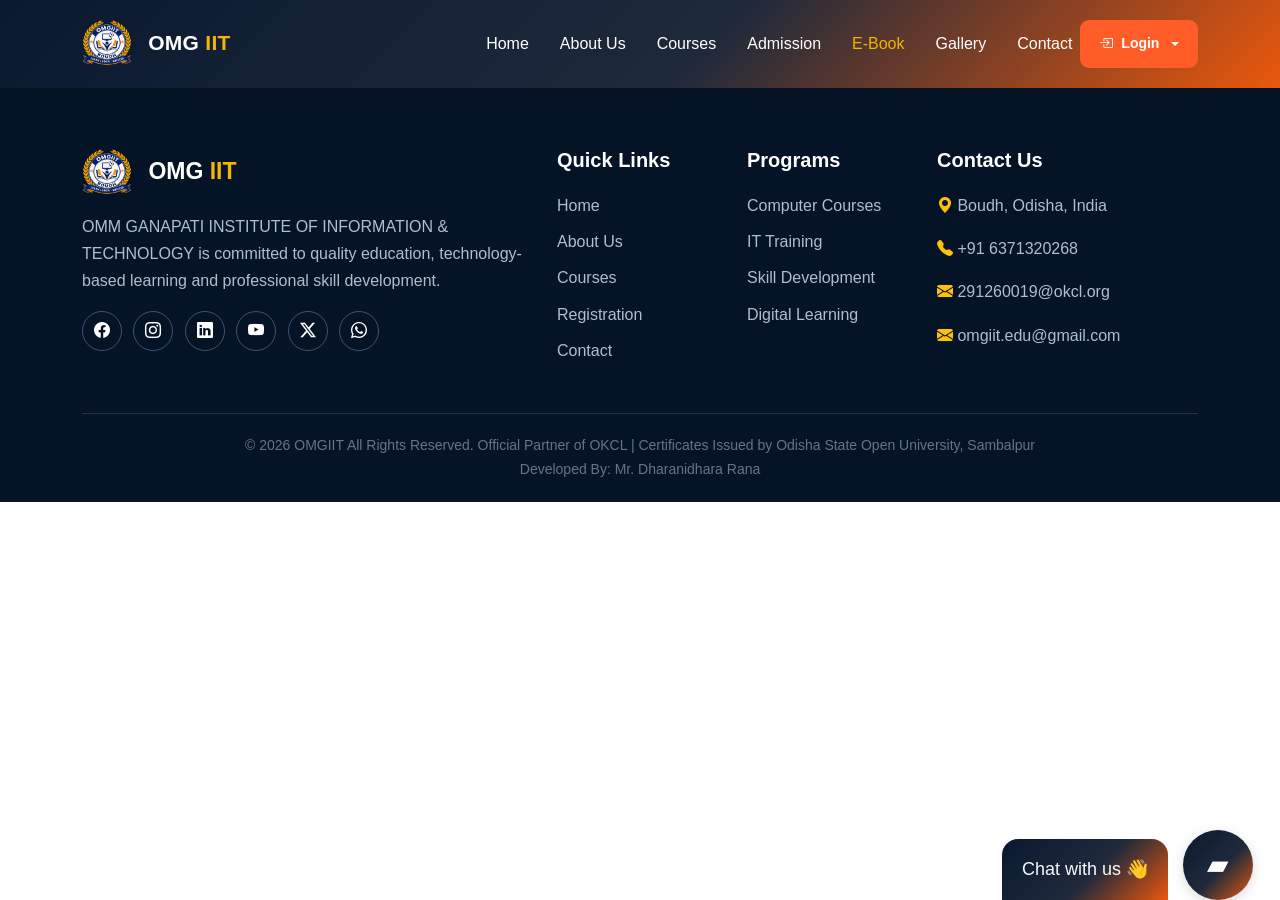
<file: E-Book.html>
<!DOCTYPE html>
<html lang="en">
<head>
  <meta charset="UTF-8">
  <meta name="viewport" content="width=device-width, initial-scale=1.0">
  <title>omgiit.in/home</title>
<link rel="stylesheet" href="logindroupdown.css">
  <!-- Bootstrap 5 -->
  <link
    href="https://cdn.jsdelivr.net/npm/bootstrap@5.3.3/dist/css/bootstrap.min.css"
    rel="stylesheet">
  <!-- Bootstrap Icons -->
  <link
    href="https://cdn.jsdelivr.net/npm/bootstrap-icons@1.11.3/font/bootstrap-icons.css"
    rel="stylesheet">
  <link
    href="https://fonts.googleapis.com/css2?family=Inter:wght@400;500;600;700;800&family=Poppins:wght@500;600;700;800&display=swap"
    rel="stylesheet">
<link rel="stylesheet" href="style.css">
</head>
<body>


<!-- NAVBAR -->

<nav class="navbar navbar-expand-lg navbar-dark sticky-top">

  <div class="container">

    <a class="navbar-brand" href="index.html">
      <img
            src="omgiit.png"
            alt="OMM Ganapati Institute Logo"
            class="institute0-logo">
      OMG <span>IIT</span>
    </a>

    <button
      class="navbar-toggler"
      type="button"
      data-bs-toggle="collapse"
      data-bs-target="#mainNavbar">

      <span class="navbar-toggler-icon"></span>

    </button>


    <div class="collapse navbar-collapse" id="mainNavbar">

      <ul class="navbar-nav ms-auto align-items-lg-center">

        <li class="nav-item">
          <a class="nav-link" href="index.html">
            Home
          </a>
        </li>

        <li class="nav-item">
          <a class="nav-link" href="about.html">
            About Us
          </a>
        </li>

        <li class="nav-item">
          <a class="nav-link" href="courses.html">
            Courses
          </a>
        </li>

        <li class="nav-item">
          <a class="nav-link" href="registration.html">
            Admission
          </a>
        </li>
        </li>
         <li class="nav-item">
          <a class="nav-link active" href="E-Book.html">
          E-Book
          </a>
        </li>
         <li class="nav-item">
          <a class="nav-link" href="gallery.html">
          Gallery
          </a>
        </li>

        <li class="nav-item">
          <a class="nav-link" href="contact.html">
            Contact
          </a>
        </li>
        <!-- LOGIN DROPDOWN -->

          <div class="dropdown">

            <button
              class="login-button dropdown-toggle"
              type="button"
              data-bs-toggle="dropdown"
              aria-expanded="false">

              <i class="bi bi-box-arrow-in-right"></i>

              <span>Login</span>

            </button>


            <ul class="dropdown-menu dropdown-menu-end login-dropdown-menu">


              <li class="login-menu-heading">

                <h6>
                  <i class="bi bi-shield-lock-fill me-1"></i>
                  Login Portal
                </h6>
              </li>
              <li>
                <hr class="dropdown-divider">
              </li>


              <!-- ADMIN -->

              <li>

                <a
                  class="dropdown-item"
                  href="admin-login.html">

                  <span class="role-icon">
                    <i class="bi bi-speedometer2"></i>
                  </span>

                  <span>
                    Admin
                  </span>

                </a>

              </li>


              <!-- ADMINISTRATOR -->

              <li>

                <a
                  class="dropdown-item"
                  href="administrator-login.html">

                  <span class="role-icon">
                    <i class="bi bi-person-badge-fill"></i>
                  </span>

                  <span>
                    Administrator
                  </span>

                </a>

              </li>


              <!-- DATA ENTRY OPERATOR -->

              <li>

                <a
                  class="dropdown-item"
                  href="data-entry-operator-login.html">

                  <span class="role-icon">
                    <i class="bi bi-keyboard-fill"></i>
                  </span>

                  <span>
                    Data Entry Operator
                  </span>

                </a>

              </li>


              <!-- FACULTY -->

              <li>

                <a
                  class="dropdown-item"
                  href="faculty-login.html">

                  <span class="role-icon">
                    <i class="bi bi-person-workspace"></i>
                  </span>

                  <span>
                    Faculty
                  </span>

                </a>

              </li>


              <!-- PARTNER -->

              <li>

                <a
                  class="dropdown-item"
                  href="partner-login.html">

                  <span class="role-icon">
                    <i class="bi bi-building-check"></i>
                  </span>

                  <span>
                    Partner
                  </span>

                </a>

              </li>


              <!-- STUDENT -->

              <li>

                <a
                  class="dropdown-item"
                  href="student-login.html">

                  <span class="role-icon">
                    <i class="bi bi-mortarboard-fill"></i>
                  </span>

                  <span>
                    Student
                  </span>

                </a>

              </li>


            </ul>

          </div>

        

      </ul>

    </div>

  </div>

</nav>



<!-- FOOTER -->

<footer>

  <div class="container">

    <div class="row g-4">


      <div class="col-lg-5">

        <div class="footer-brand">
          <img
            src="omgiit.png"
            alt="OMM Ganapati Institute Logo"
            class="institute0-logo">

          OMG <span>IIT</span>

        </div>

        <p>

          OMM GANAPATI INSTITUTE OF INFORMATION & TECHNOLOGY
          is committed to quality education, technology-based
          learning and professional skill development.

        </p>


        <!-- Social Links -->

        <div class="social-links mt-3">

          <a
            href="https://www.facebook.com/share/19giaaV6o2/"
            target="_blank"
            aria-label="Facebook">

            <i class="bi bi-facebook"></i>

          </a>


          <a
            href="https://www.instagram.com/omgiitedu_org?stkn=MTJremczemEzMzBxYg=="
            target="_blank"
            aria-label="Instagram">

            <i class="bi bi-instagram"></i>

          </a>


          <a
            href="https://www.linkedin.com/in/omgiit-boudh-744019418"
            target="_blank"
            aria-label="LinkedIn">
            <i class="bi bi-linkedin"></i>
          </a>
          <a
            href="https://youtube.com/@omgiit-edu-org?si=6D7tZumnOniC6uLH"
            target="_blank"
            aria-label="YouTube">
            <i class="bi bi-youtube"></i>
          </a>
          <a
            href="https://x.com/omgiit_boudh"
            target="_blank"
            aria-label="Twitter / X">
            <i class="bi bi-twitter-x"></i>
          </a>
          <a
            href="https://wa.me/+916371320268"
            target="_blank"
            aria-label="WhatsApp">
            <i class="bi bi-whatsapp"></i>
          </a>
        </div>

      </div>


      <div class="col-lg-2 col-md-4">

        <h5>
          Quick Links
        </h5>

        <a href="index.html">
          Home
        </a>

        <a href="about-us.html">
          About Us
        </a>

        <a href="courses.html">
          Courses
        </a>

        <a href="registration.html">
          Registration
        </a>

        <a href="contact.html">
          Contact
        </a>

      </div>


      <div class="col-lg-2 col-md-4">

        <h5>
          Programs
        </h5>

        <a href="courses.html">
          Computer Courses
        </a>

        <a href="courses.html">
          IT Training
        </a>

        <a href="courses.html">
          Skill Development
        </a>

        <a href="courses.html">
          Digital Learning
        </a>

      </div>


      <div class="col-lg-3 col-md-4">

        <h5>
          Contact Us
        </h5>

        <p>
          <i class="bi bi-geo-alt-fill text-warning"></i>
          Boudh, Odisha, India
        </p>
        <p>
          <i class="bi bi-telephone-fill text-warning"></i>
          +91 6371320268       
        <p>
          <i class="bi bi-envelope-fill text-warning"></i>
          291260019@okcl.org
        </p>
        <p>
          <i class="bi bi-envelope-fill text-warning"></i>
          omgiit.edu@gmail.com
        </p>

      </div>

    </div>
<div class="chat-label">Chat with us 👋</div>
<button class="chat-button" type="button" aria-label="Chat with us" onclick="window.location.href='https://wa.me/916371320268'">▰</button>

    <div class="copyright">

      ©
      <span id="year"></span>
      OMGIIT All Rights Reserved. Official Partner of OKCL | Certificates Issued by Odisha State Open University, Sambalpur <br>
      Developed By: Mr. Dharanidhara Rana
    </div>

  </div>

</footer>


<!-- ======================================================
     BOOTSTRAP JS
====================================================== -->

<script
  src="https://cdn.jsdelivr.net/npm/bootstrap@5.3.3/dist/js/bootstrap.bundle.min.js">
</script>


<!-- ======================================================
     JAVASCRIPT
====================================================== -->

<script>

  /* Current Year */

  document.getElementById("year").textContent =
    new Date().getFullYear();


  /* Counter Animation */

  const counters =
    document.querySelectorAll(".stat-number");


  const observer =
    new IntersectionObserver((entries) => {

      entries.forEach(entry => {

        if (entry.isIntersecting) {

          const counter = entry.target;

          const target =
            Number(counter.dataset.target);

          let current = 0;

          const increment =
            Math.max(1, Math.ceil(target / 60));


          const updateCounter = () => {

            current += increment;


            if (current >= target) {

              counter.textContent =
                target + "+";

            } else {

              counter.textContent =
                current + "+";

              requestAnimationFrame(
                updateCounter
              );

            }

          };


          updateCounter();

          observer.unobserve(counter);

        }

      });

    }, {

      threshold: 0.5

    });


  counters.forEach(counter => {

    observer.observe(counter);

  });


  /* Navbar Auto Close on Mobile */

  document
    .querySelectorAll(".navbar-nav .nav-link")
    .forEach(link => {

      link.addEventListener("click", () => {

        const navbar =
          document.querySelector(".navbar-collapse");

        if (navbar.classList.contains("show")) {

          new bootstrap.Collapse(navbar).hide();

        }

      });

    });

</script>

</body>
</html>
</file>
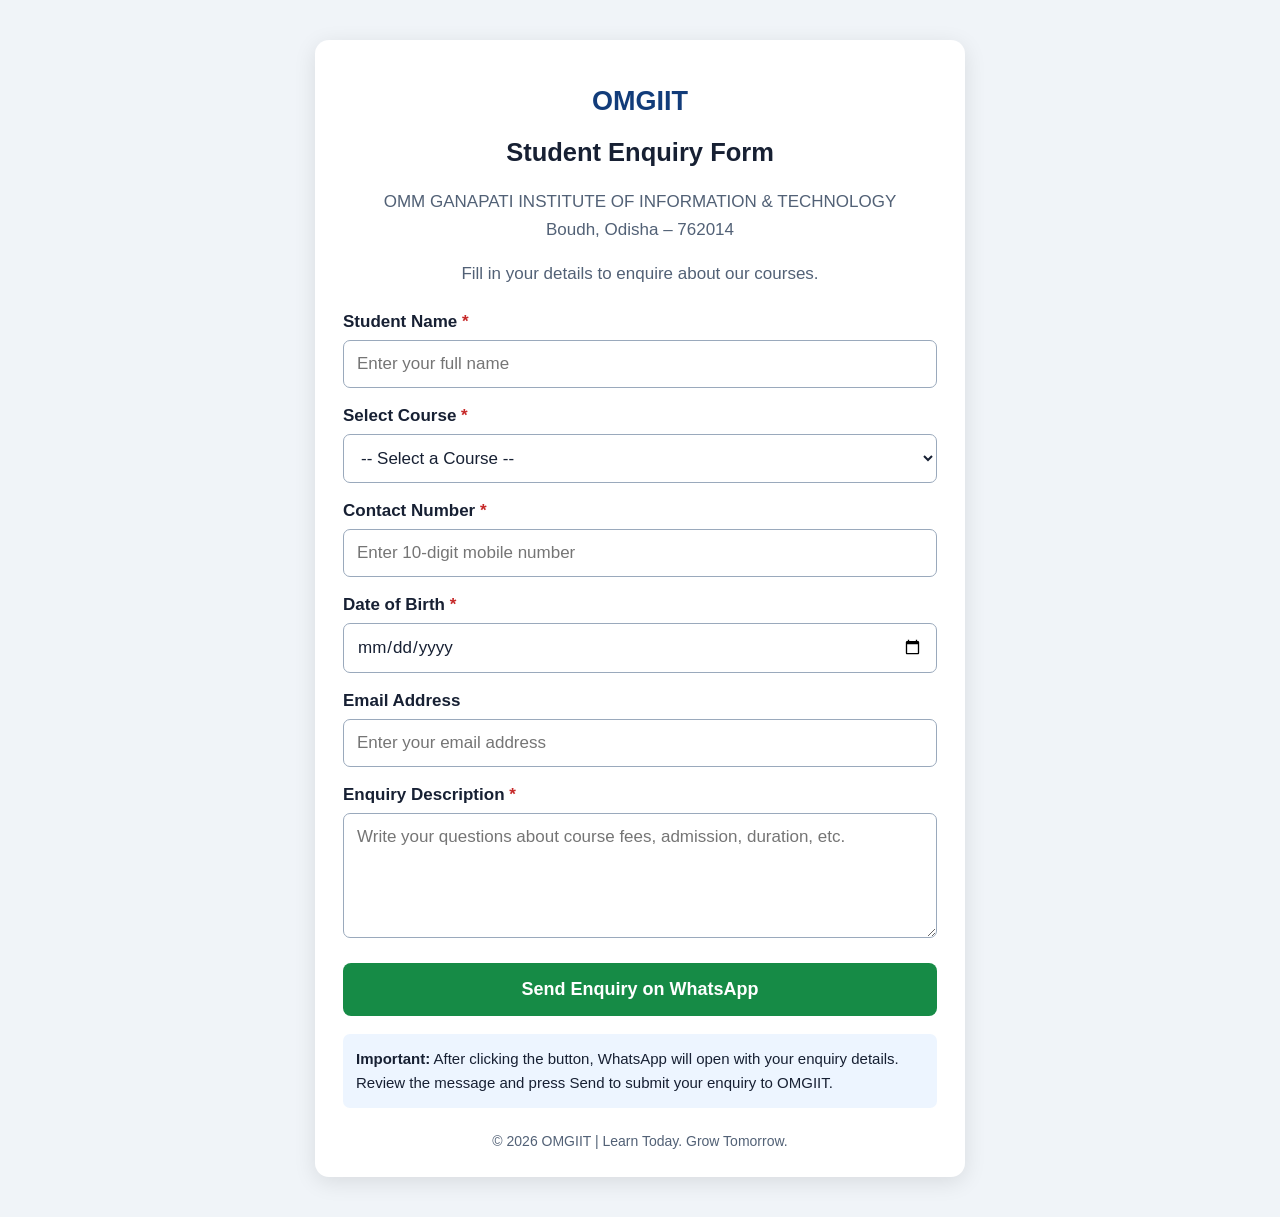
<file: enq.html>
<!DOCTYPE html>
<html lang="en">
<head>
  <meta charset="UTF-8">
  <meta name="viewport" content="width=device-width, initial-scale=1.0">
  <title>OMGIIT Student Enquiry Form</title>

  <style>
    * {
      box-sizing: border-box;
    }

    body {
      margin: 0;
      padding: 20px;
      font-family: Arial, sans-serif;
      background: #f0f4f8;
      color: #172033;
      font-size: 17px;
    }

    .container {
      max-width: 650px;
      margin: 20px auto;
      background: #ffffff;
      padding: 28px;
      border-radius: 14px;
      box-shadow: 0 5px 22px rgba(0, 0, 0, 0.10);
    }

    .header {
      text-align: center;
      margin-bottom: 25px;
    }

    .header h1 {
      color: #123c7a;
      font-size: 27px;
      margin-bottom: 8px;
    }

    .header p {
      color: #526176;
      line-height: 1.6;
    }

    label {
      display: block;
      font-weight: bold;
      margin: 18px 0 8px;
    }

    input, select, textarea {
      display: block;
      width: 100%;
      padding: 13px;
      border: 1px solid #9aa9bc;
      border-radius: 7px;
      font-size: 17px;
      font-family: inherit;
      background: #fff;
      color: #172033;
    }

    input:focus, select:focus, textarea:focus {
      outline: 3px solid #b8d7ff;
      border-color: #125ac0;
    }

    textarea {
      min-height: 125px;
      resize: vertical;
    }

    .required {
      color: #c62828;
    }

    .submit-btn {
      width: 100%;
      margin-top: 25px;
      padding: 16px;
      background: #168b46;
      color: white;
      border: none;
      border-radius: 8px;
      font-size: 18px;
      font-weight: bold;
      cursor: pointer;
    }

    .submit-btn:hover {
      background: #106c35;
    }

    .note {
      margin-top: 18px;
      padding: 13px;
      background: #edf5ff;
      border-radius: 7px;
      line-height: 1.6;
      font-size: 15px;
    }

    footer {
      text-align: center;
      margin-top: 25px;
      color: #526176;
      font-size: 14px;
    }

    @media (max-width: 480px) {
      body {
        padding: 10px;
      }

      .container {
        padding: 20px 16px;
        margin: 8px auto;
      }

      .header h1 {
        font-size: 23px;
      }
    }
  </style>
</head>

<body>
  <main class="container">

    <header class="header">
      <h1>OMGIIT</h1>
      <h2>Student Enquiry Form</h2>
      <p>
        OMM GANAPATI INSTITUTE OF INFORMATION &amp; TECHNOLOGY<br>
        Boudh, Odisha – 762014
      </p>
      <p>Fill in your details to enquire about our courses.</p>
    </header>

    <form id="enquiryForm">

      <label for="studentName">
        Student Name <span class="required">*</span>
      </label>
      <input
        type="text"
        id="studentName"
        name="studentName"
        placeholder="Enter your full name"
        autocomplete="name"
        required
      >

      <label for="course">
        Select Course <span class="required">*</span>
      </label>
      <select id="course" name="course" required>
        <option value="">-- Select a Course --</option>
        <option>OS-CIT (3 Months)</option>
        <option>OS-CIT A (6 Months)</option>
        <option>OS-CIT A+ (12 Months)</option>
        <option>ACC</option>
        <option>BCC</option>
        <option>CCC</option>
        <option>CCC+</option>
        <option>ECC</option>
        <option>O Level</option>
        <option>A Level</option>
        <option>AI - Artificial Intelligence</option>
        <option>Web Development</option>
        <option>Programming Course</option>
        <option>Other Course</option>
      </select>

      <label for="contact">
        Contact Number <span class="required">*</span>
      </label>
      <input
        type="tel"
        id="contact"
        name="contact"
        placeholder="Enter 10-digit mobile number"
        inputmode="numeric"
        pattern="[6-9][0-9]{9}"
        maxlength="10"
        autocomplete="tel"
        title="Enter a valid 10-digit Indian mobile number"
        required
      >

      <label for="dob">
        Date of Birth <span class="required">*</span>
      </label>
      <input
        type="date"
        id="dob"
        name="dob"
        required
      >

      <label for="email">Email Address</label>
      <input
        type="email"
        id="email"
        name="email"
        placeholder="Enter your email address"
        autocomplete="email"
      >

      <label for="description">
        Enquiry Description <span class="required">*</span>
      </label>
      <textarea
        id="description"
        name="description"
        placeholder="Write your questions about course fees, admission, duration, etc."
        required
      ></textarea>

      <button type="submit" class="submit-btn">
        Send Enquiry on WhatsApp
      </button>

      <div class="note">
        <strong>Important:</strong> After clicking the button, WhatsApp
        will open with your enquiry details. Review the message and press
        Send to submit your enquiry to OMGIIT.
      </div>

    </form>

    <footer>
      © 2026 OMGIIT | Learn Today. Grow Tomorrow.
    </footer>

  </main>

  <script>
    const form = document.getElementById("enquiryForm");

    // OMGIIT WhatsApp number with India country code
    const whatsappNumber = "916371320268";

    // Prevent future dates of birth
    const dobInput = document.getElementById("dob");
    const today = new Date();
    const localToday = [
      today.getFullYear(),
      String(today.getMonth() + 1).padStart(2, "0"),
      String(today.getDate()).padStart(2, "0")
    ].join("-");

    dobInput.max = localToday;

    form.addEventListener("submit", function (event) {
      event.preventDefault();

      if (!form.reportValidity()) {
        return;
      }

      const studentName =
        document.getElementById("studentName").value.trim();

      const course =
        document.getElementById("course").value;

      const contact =
        document.getElementById("contact").value.trim();

      const dob =
        document.getElementById("dob").value;

      const email =
        document.getElementById("email").value.trim() || "Not provided";

      const description =
        document.getElementById("description").value.trim();

      if (!studentName || !course || !contact || !dob || !description) {
        alert("Please complete all required fields.");
        return;
      }

      const message =
`*NEW STUDENT ENQUIRY - OMGIIT*

Student Name: ${studentName}
Course: ${course}
Contact Number: ${contact}
Date of Birth: ${dob}
Email: ${email}

Enquiry Description:
${description}

Institute: OMM Ganapati Institute of Information & Technology
Location: Boudh, Odisha - 762014`;

      const whatsappURL =
        "https://wa.me/" + whatsappNumber +
        "?text=" + encodeURIComponent(message);

      window.open(whatsappURL, "_blank", "noopener,noreferrer");
    });
  </script>
</body>
</html>
</file>
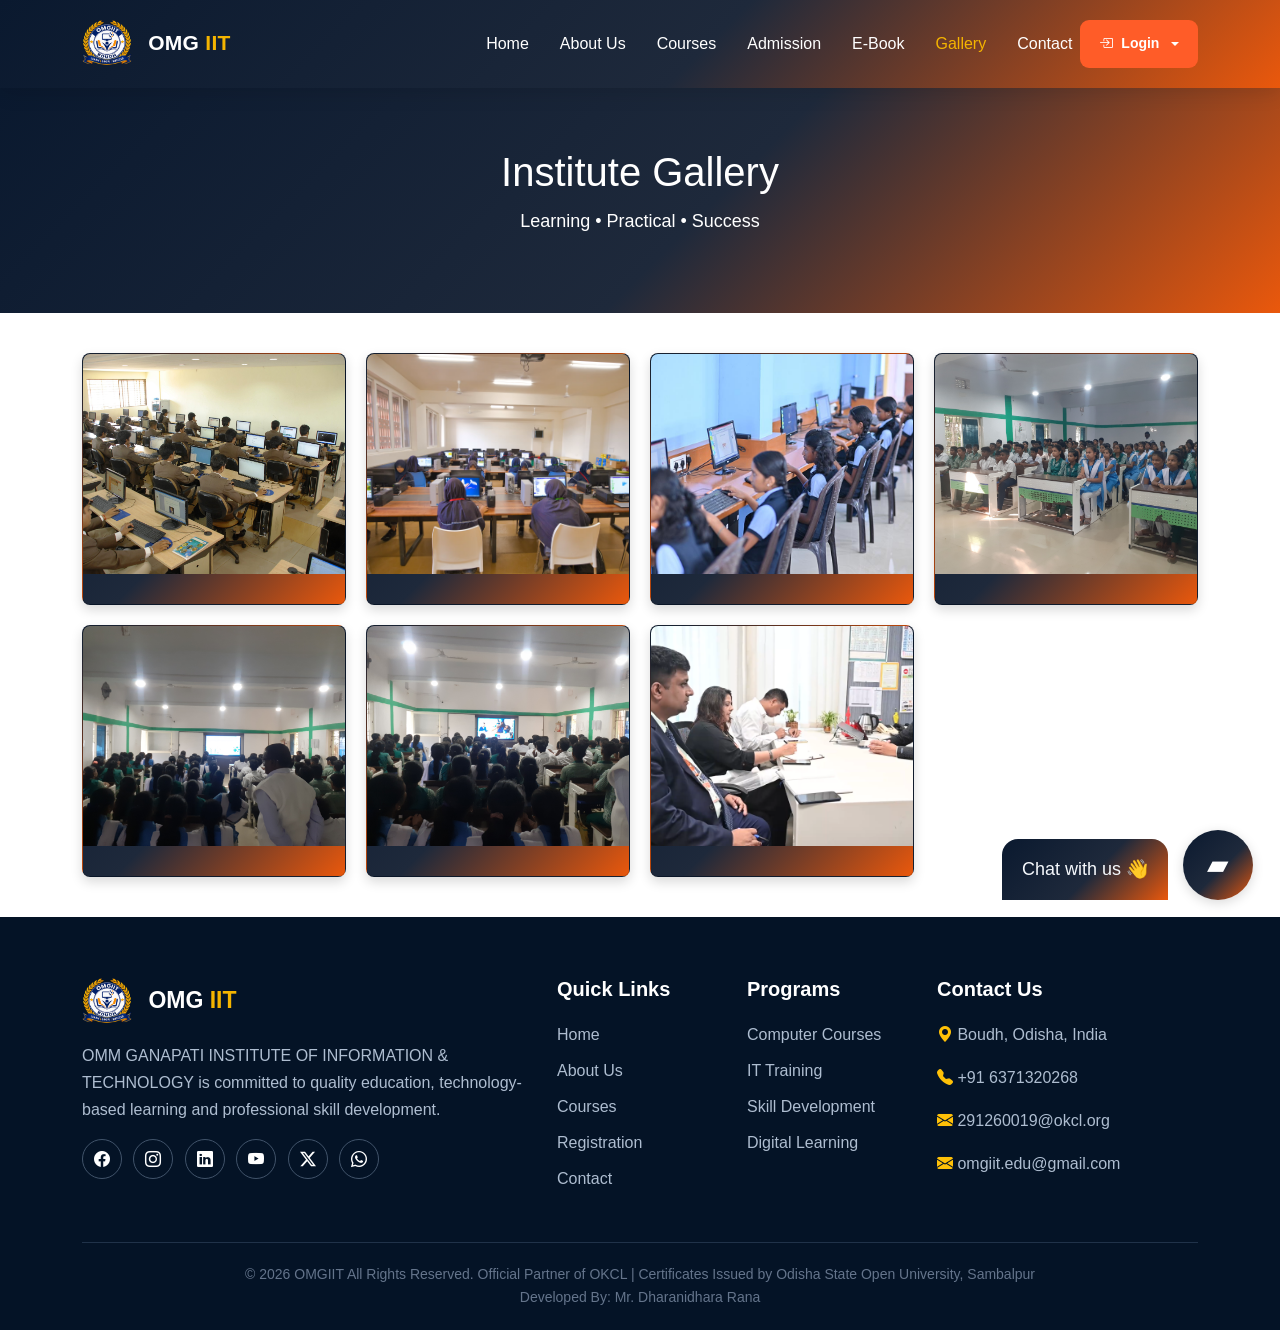
<file: gallery.html>
<!DOCTYPE html>
<html lang="en">
<head>
  <meta charset="UTF-8">
  <meta name="viewport" content="width=device-width, initial-scale=1.0">
  <title>OMGIIT Home</title>
<link rel="stylesheet" href="logindroupdown.css">
  <!-- Bootstrap 5 -->
  <link
    href="https://cdn.jsdelivr.net/npm/bootstrap@5.3.3/dist/css/bootstrap.min.css"
    rel="stylesheet">
  <!-- Bootstrap Icons -->
  <link
    href="https://cdn.jsdelivr.net/npm/bootstrap-icons@1.11.3/font/bootstrap-icons.css"
    rel="stylesheet">
<link rel="stylesheet" href="style.css">

<link rel="stylesheet" href="gallery.css">
</head>
<body>


<!-- ======================================================
     NAVBAR
====================================================== -->

<nav class="navbar navbar-expand-lg navbar-dark sticky-top">

  <div class="container">

    <a class="navbar-brand" href="index.html">
      <img
            src="omgiit.png"
            alt="OMM Ganapati Institute Logo"
            class="institute0-logo">
      OMG <span>IIT</span>
    </a>

    <button
      class="navbar-toggler"
      type="button"
      data-bs-toggle="collapse"
      data-bs-target="#mainNavbar">

      <span class="navbar-toggler-icon"></span>

    </button>


    <div class="collapse navbar-collapse" id="mainNavbar">

      <ul class="navbar-nav ms-auto align-items-lg-center">

        <li class="nav-item">
          <a class="nav-link" href="index.html">
            Home
          </a>
        </li>

        <li class="nav-item">
          <a class="nav-link" href="about.html">
            About Us
          </a>
        </li>

        <li class="nav-item">
          <a class="nav-link" href="courses.html">
            Courses
          </a>
        </li>

        <li class="nav-item">
          <a class="nav-link" href="registration.html">
          Admission
          </a>
        </li>
         <li class="nav-item">
          <a class="nav-link" href="E-Book.html">
          E-Book
          </a>
        </li>
         <li class="nav-item">
          <a class="nav-link active" href="gallery.html">
          Gallery
          </a>
        </li>


        <li class="nav-item">
          <a class="nav-link" href="contact.html">
            Contact
          </a>
        </li>

        <!-- LOGIN DROPDOWN -->

          <div class="dropdown">

            <button
              class="login-button dropdown-toggle"
              type="button"
              data-bs-toggle="dropdown"
              aria-expanded="false">

              <i class="bi bi-box-arrow-in-right"></i>

              <span>Login</span>

            </button>


            <ul class="dropdown-menu dropdown-menu-end login-dropdown-menu">


              <li class="login-menu-heading">

                <h6>
                  <i class="bi bi-shield-lock-fill me-1"></i>
                  Login Portal
                </h6>
              </li>
              <li>
                <hr class="dropdown-divider">
              </li>


              <!-- ADMIN -->

              <li>

                <a
                  class="dropdown-item"
                  href="admin-login.html">

                  <span class="role-icon">
                    <i class="bi bi-speedometer2"></i>
                  </span>

                  <span>
                    Admin
                  </span>

                </a>

              </li>


              <!-- ADMINISTRATOR -->

              <li>

                <a
                  class="dropdown-item"
                  href="administrator-login.html">

                  <span class="role-icon">
                    <i class="bi bi-person-badge-fill"></i>
                  </span>

                  <span>
                    Administrator
                  </span>

                </a>

              </li>


              <!-- DATA ENTRY OPERATOR -->

              <li>

                <a
                  class="dropdown-item"
                  href="data-entry-operator-login.html">

                  <span class="role-icon">
                    <i class="bi bi-keyboard-fill"></i>
                  </span>

                  <span>
                    Data Entry Operator
                  </span>

                </a>

              </li>


              <!-- FACULTY -->

              <li>

                <a
                  class="dropdown-item"
                  href="faculty-login.html">

                  <span class="role-icon">
                    <i class="bi bi-person-workspace"></i>
                  </span>

                  <span>
                    Faculty
                  </span>

                </a>

              </li>


              <!-- PARTNER -->

              <li>

                <a
                  class="dropdown-item"
                  href="partner-login.html">

                  <span class="role-icon">
                    <i class="bi bi-building-check"></i>
                  </span>

                  <span>
                    Partner
                  </span>

                </a>

              </li>


              <!-- STUDENT -->

              <li>

                <a
                  class="dropdown-item"
                  href="student-login.html">

                  <span class="role-icon">
                    <i class="bi bi-mortarboard-fill"></i>
                  </span>

                  <span>
                    Student
                  </span>

                </a>

              </li>


            </ul>

          </div>

      </ul>

    </div>

  </div>

</nav>
<!--Galery-->
<section class="banner">

<h2>Institute Gallery</h2>

<p>Learning • Practical • Success</p>

</section>
        
<section class="gallery">

<div class="container">

<div class="grid">

<div class="card">
<img src="img02.jpg" alt="">
<div class="caption"></div>
</div>

<div class="card">
<img src="img01.avif" alt="">
<div class="caption"></div>
</div>

<div class="card">
<img src="img03.jpg" alt="">
<div class="caption"></div>
</div>

<div class="card">
<img src="20251117_154833.jpg.jpeg" alt="">

</div>

<div class="card">
<img src="20251117_154852.jpg.jpeg" alt="">
<div class="caption"></div>
</div>

<div class="card">
<img src="20251117_154905.jpg.jpeg" alt="">
<div class="caption"></div>
</div>

<div class="card">
<img src="videoframe_8938.png" alt="">
<div class="caption"></div>
</div>
<!--
<div class="card">
<img src="images/gallery8.jpg" alt="">
<div class="caption">Admission Desk</div>
</div>

<div class="card">
<img src="images/gallery9.jpg" alt="">
<div class="caption">Computer Training</div>
</div>

<div class="card">
<img src="images/gallery10.jpg" alt="">
<div class="caption">Skill Development</div>
</div>

<div class="card">
<img src="images/gallery11.jpg" alt="">
<div class="caption">Students Activity</div>
</div>

<div class="card">
<img src="images/gallery12.jpg" alt="">
<div class="caption">Campus View</div>
</div>
-->
</div>

</div>

</section>
<!-- FOOTER -->

<footer>

  <div class="container">

    <div class="row g-4">


      <div class="col-lg-5">

        <div class="footer-brand">
          <img
            src="omgiit.png"
            alt="OMM Ganapati Institute Logo"
            class="institute0-logo">

          OMG <span>IIT</span>

        </div>

        <p>

          OMM GANAPATI INSTITUTE OF INFORMATION & TECHNOLOGY
          is committed to quality education, technology-based
          learning and professional skill development.

        </p>


        <!-- Social Links -->

        <div class="social-links mt-3">

          <a
            href="https://www.facebook.com/share/19giaaV6o2/"
            target="_blank"
            aria-label="Facebook">

            <i class="bi bi-facebook"></i>

          </a>


          <a
            href="https://www.instagram.com/omgiitedu_org?stkn=MTJremczemEzMzBxYg=="
            target="_blank"
            aria-label="Instagram">

            <i class="bi bi-instagram"></i>

          </a>


          <a
            href="https://www.linkedin.com/in/omgiit-boudh-744019418"
            target="_blank"
            aria-label="LinkedIn">
            <i class="bi bi-linkedin"></i>
          </a>
          <a
            href="https://youtube.com/@omgiit-edu-org?si=6D7tZumnOniC6uLH"
            target="_blank"
            aria-label="YouTube">
            <i class="bi bi-youtube"></i>
          </a>
          <a
            href="https://x.com/omgiit_boudh"
            target="_blank"
            aria-label="Twitter / X">
            <i class="bi bi-twitter-x"></i>
          </a>
          <a
            href="https://wa.me/+916371320268"
            target="_blank"
            aria-label="WhatsApp">
            <i class="bi bi-whatsapp"></i>
          </a>
        </div>

      </div>


      <div class="col-lg-2 col-md-4">

        <h5>
          Quick Links
        </h5>

        <a href="index.html">
          Home
        </a>

        <a href="about-us.html">
          About Us
        </a>

        <a href="courses.html">
          Courses
        </a>

        <a href="registration.html">
          Registration
        </a>

        <a href="contact.html">
          Contact
        </a>

      </div>


      <div class="col-lg-2 col-md-4">

        <h5>
          Programs
        </h5>

        <a href="courses.html">
          Computer Courses
        </a>

        <a href="courses.html">
          IT Training
        </a>

        <a href="courses.html">
          Skill Development
        </a>

        <a href="courses.html">
          Digital Learning
        </a>

      </div>


      <div class="col-lg-3 col-md-4">

        <h5>
          Contact Us
        </h5>

        <p>
          <i class="bi bi-geo-alt-fill text-warning"></i>
          Boudh, Odisha, India
        </p>
        <p>
          <i class="bi bi-telephone-fill text-warning"></i>
          +91 6371320268       
        <p>
          <i class="bi bi-envelope-fill text-warning"></i>
          291260019@okcl.org
        </p>
        <p>
          <i class="bi bi-envelope-fill text-warning"></i>
          omgiit.edu@gmail.com
        </p>

      </div>

    </div>


    <div class="copyright">

      ©
      <span id="year"></span>
      OMGIIT All Rights Reserved. Official Partner of OKCL | Certificates Issued by Odisha State Open University, Sambalpur <br>
      Developed By: Mr. Dharanidhara Rana
    </div>

  </div>
  <div class="chat-label">Chat with us 👋</div>
<button class="chat-button" type="button" aria-label="Chat with us" onclick="window.location.href='https://wa.me/916371320268'">▰</button>

</footer>


<!-- ======================================================
     BOOTSTRAP JS
====================================================== -->

<script
  src="https://cdn.jsdelivr.net/npm/bootstrap@5.3.3/dist/js/bootstrap.bundle.min.js">
</script>


<!-- ======================================================
     JAVASCRIPT
====================================================== -->

<script>

  /* Current Year */

  document.getElementById("year").textContent =
    new Date().getFullYear();


  /* Counter Animation */

  const counters =
    document.querySelectorAll(".stat-number");


  const observer =
    new IntersectionObserver((entries) => {

      entries.forEach(entry => {

        if (entry.isIntersecting) {

          const counter = entry.target;

          const target =
            Number(counter.dataset.target);

          let current = 0;

          const increment =
            Math.max(1, Math.ceil(target / 60));


          const updateCounter = () => {

            current += increment;


            if (current >= target) {

              counter.textContent =
                target + "+";

            } else {

              counter.textContent =
                current + "+";

              requestAnimationFrame(
                updateCounter
              );

            }

          };


          updateCounter();

          observer.unobserve(counter);

        }

      });

    }, {

      threshold: 0.5

    });


  counters.forEach(counter => {

    observer.observe(counter);

  });


  /* Navbar Auto Close on Mobile */

  document
    .querySelectorAll(".navbar-nav .nav-link")
    .forEach(link => {

      link.addEventListener("click", () => {

        const navbar =
          document.querySelector(".navbar-collapse");

        if (navbar.classList.contains("show")) {

          new bootstrap.Collapse(navbar).hide();

        }

      });

    });

</script>

</body>
</html>
</file>
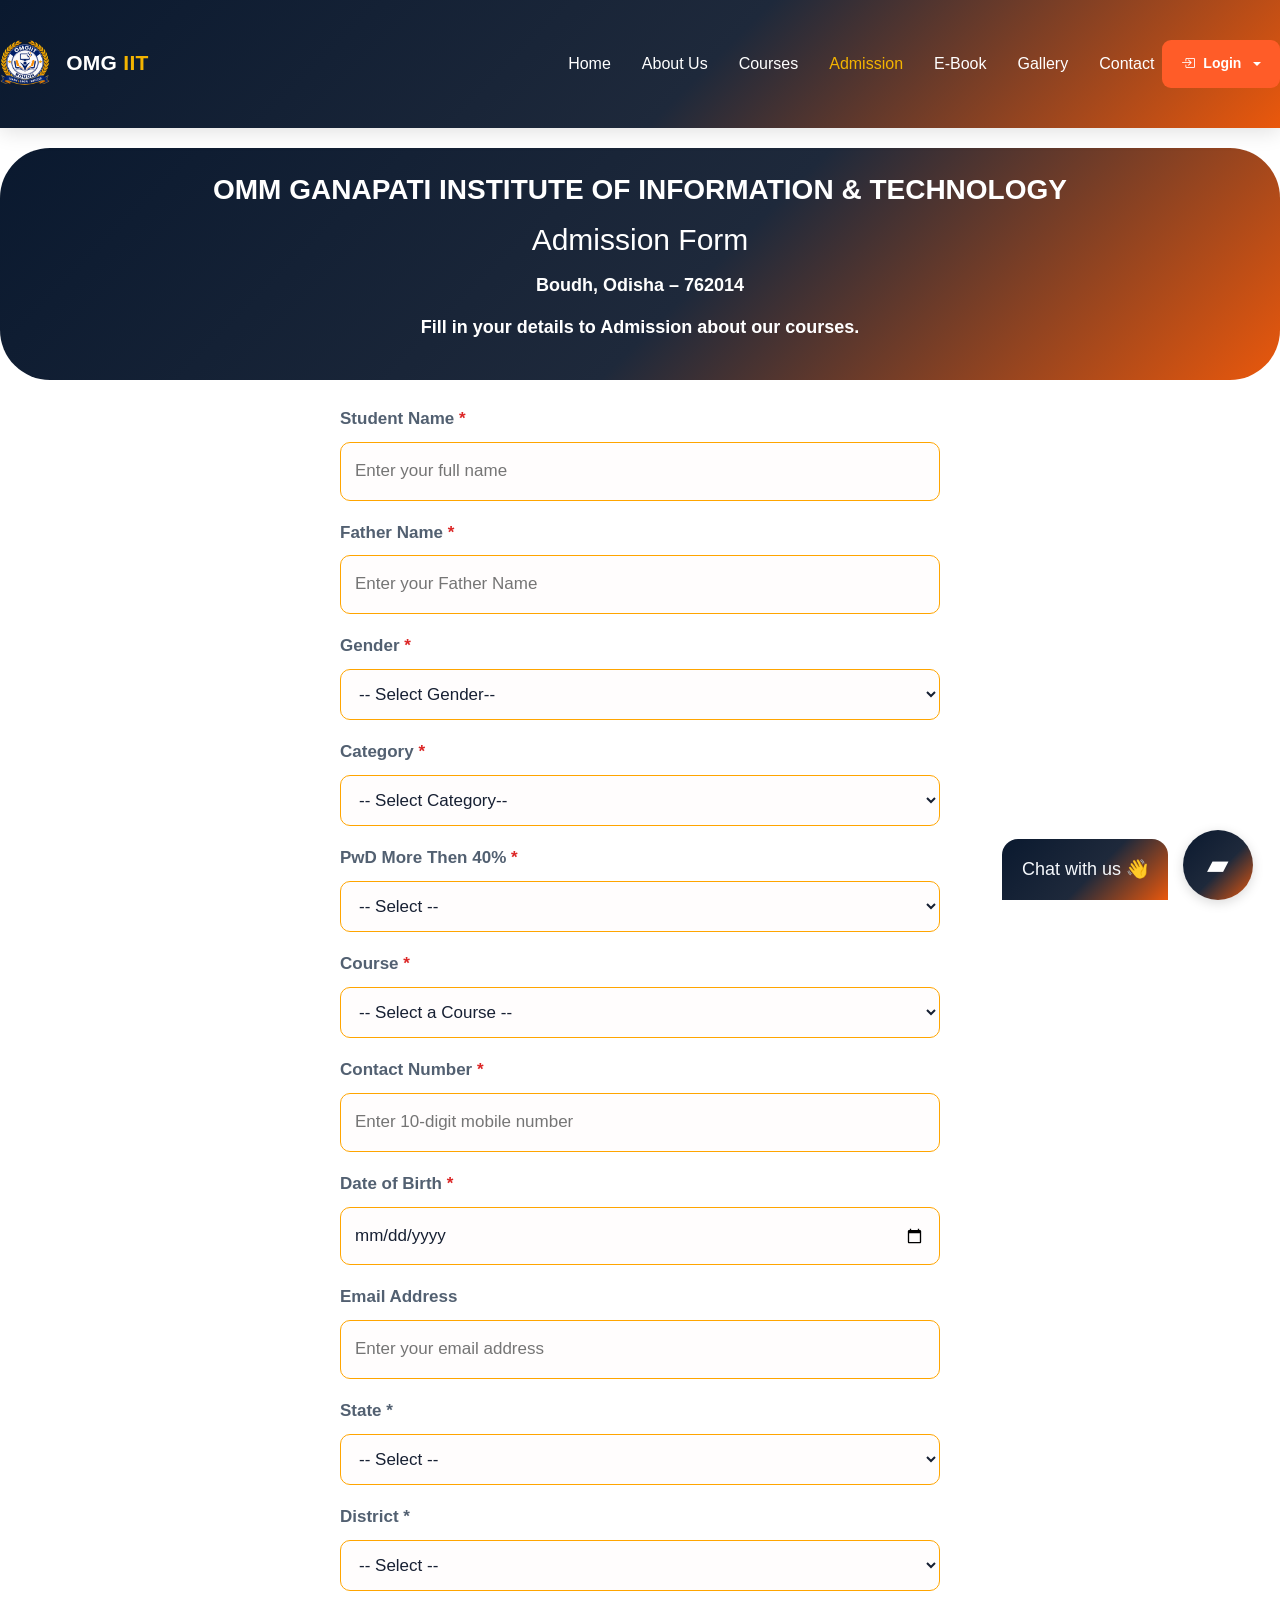
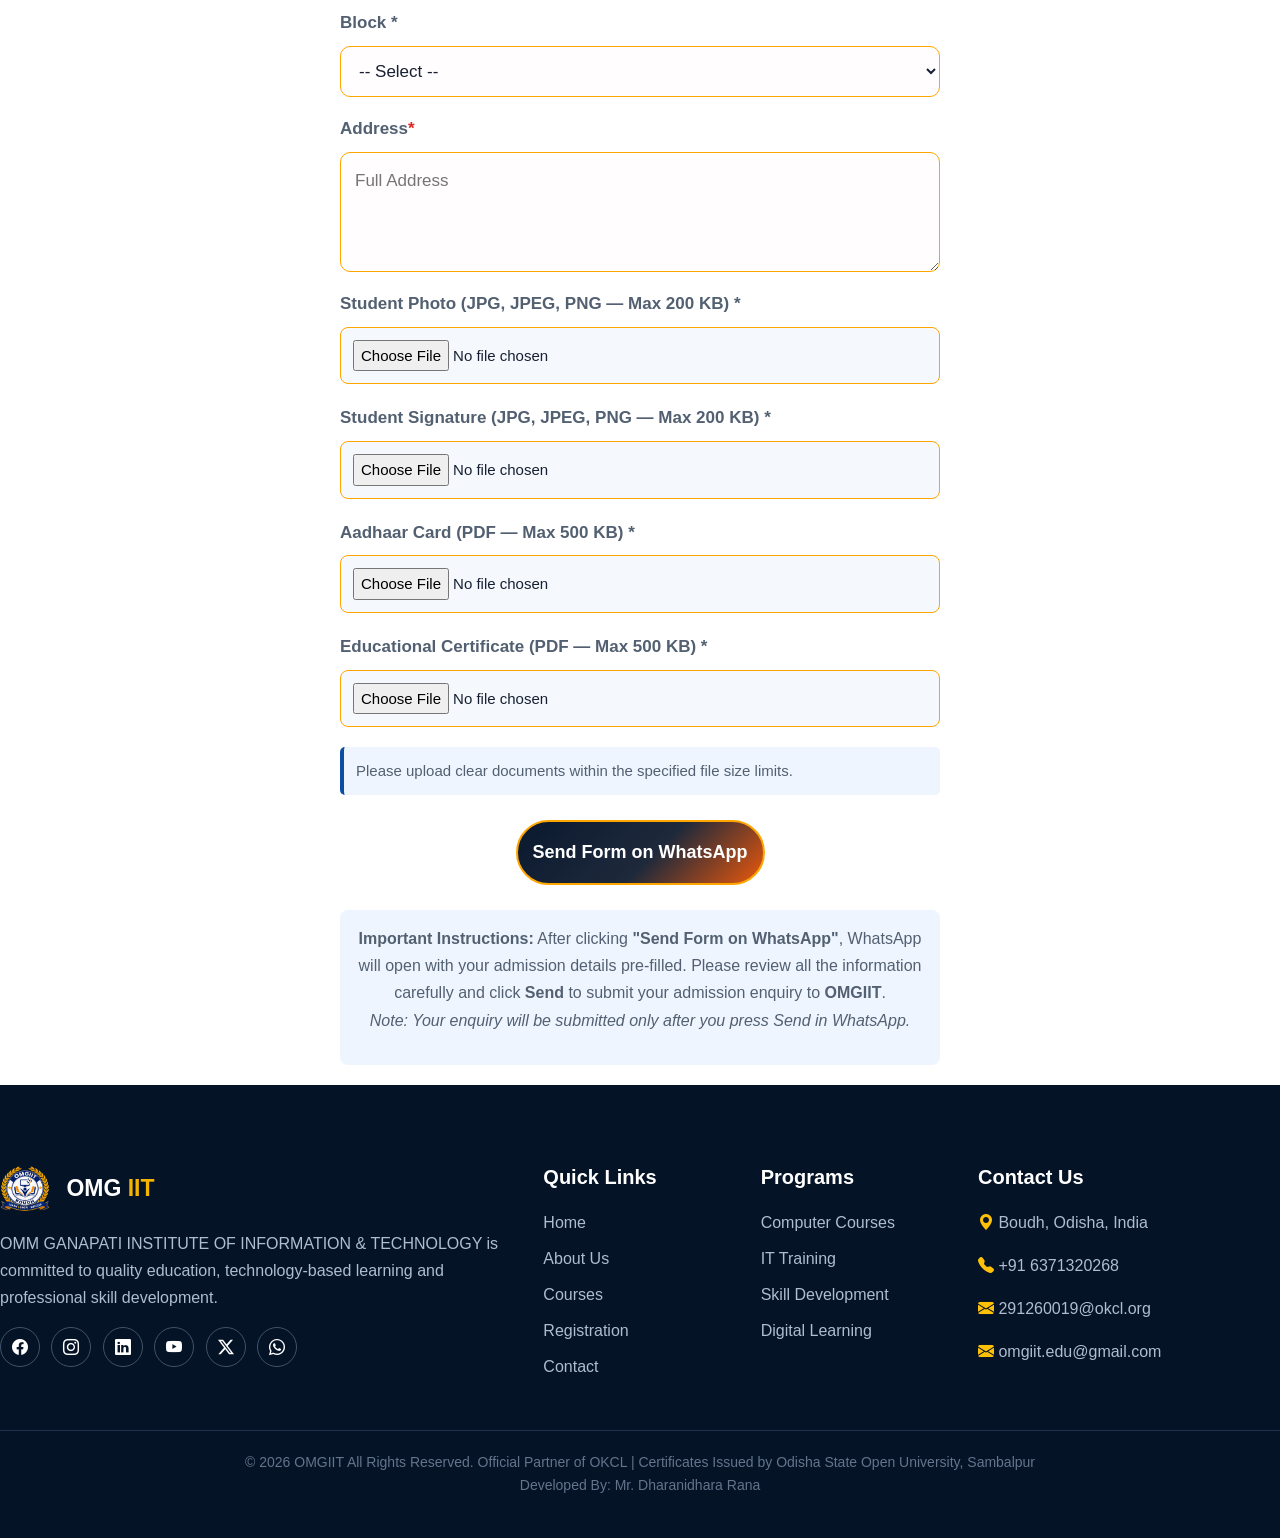
<file: registration.html>
<!DOCTYPE html>
<html lang="en">
<head>
  <meta charset="UTF-8">
  <meta name="viewport" content="width=device-width, initial-scale=1.0">
  <title>omgiit.in/home</title>
<link rel="stylesheet" href="logindroupdown.css">
  <!-- Bootstrap 5 -->
  <link
    href="https://cdn.jsdelivr.net/npm/bootstrap@5.3.3/dist/css/bootstrap.min.css"
    rel="stylesheet">
  <!-- Bootstrap Icons -->
  <link
    href="https://cdn.jsdelivr.net/npm/bootstrap-icons@1.11.3/font/bootstrap-icons.css"
    rel="stylesheet">
  <link
    href="https://fonts.googleapis.com/css2?family=Inter:wght@400;500;600;700;800&family=Poppins:wght@500;600;700;800&display=swap"
    rel="stylesheet">
<link rel="stylesheet" href="style.css">
<link rel="stylesheet" href="registar.css">
</head>
<body>


<!-- NAVBAR -->

<nav class="navbar navbar-expand-lg navbar-dark sticky-top">

  <div class="container">

    <a class="navbar-brand" href="index.html">
      <img
            src="omgiit.png"
            alt="OMM Ganapati Institute Logo"
            class="institute0-logo">
      OMG <span>IIT</span>
    </a>

    <button
      class="navbar-toggler"
      type="button"
      data-bs-toggle="collapse"
      data-bs-target="#mainNavbar">

      <span class="navbar-toggler-icon"></span>

    </button>


    <div class="collapse navbar-collapse" id="mainNavbar">

      <ul class="navbar-nav ms-auto align-items-lg-center">

        <li class="nav-item">
          <a class="nav-link" href="index.html">
            Home
          </a>
        </li>

        <li class="nav-item">
          <a class="nav-link" href="about.html">
            About Us
          </a>
        </li>

        <li class="nav-item">
          <a class="nav-link" href="courses.html">
            Courses
          </a>
        </li>

        <li class="nav-item">
          <a class="nav-link active" href="registration.html">
            Admission
          </a>
        </li>
        </li>
         <li class="nav-item">
          <a class="nav-link" href="E-Book.html">
          E-Book
          </a>
        </li>
         <li class="nav-item">
          <a class="nav-link" href="gallery.html">
          Gallery
          </a>
        </li>

        <li class="nav-item">
          <a class="nav-link" href="contact.html">
            Contact
          </a>
        </li>
        <!-- LOGIN DROPDOWN -->

          <div class="dropdown">

            <button
              class="login-button dropdown-toggle"
              type="button"
              data-bs-toggle="dropdown"
              aria-expanded="false">

              <i class="bi bi-box-arrow-in-right"></i>

              <span>Login</span>

            </button>


            <ul class="dropdown-menu dropdown-menu-end login-dropdown-menu">


              <li class="login-menu-heading">

                <h6>
                  <i class="bi bi-shield-lock-fill me-1"></i>
                  Login Portal
                </h6>
              </li>
              <li>
                <hr class="dropdown-divider">
              </li>


              <!-- ADMIN -->

              <li>

                <a
                  class="dropdown-item"
                  href="admin-login.html">

                  <span class="role-icon">
                    <i class="bi bi-speedometer2"></i>
                  </span>

                  <span>
                    Admin
                  </span>

                </a>

              </li>


              <!-- ADMINISTRATOR -->

              <li>

                <a
                  class="dropdown-item"
                  href="administrator-login.html">

                  <span class="role-icon">
                    <i class="bi bi-person-badge-fill"></i>
                  </span>

                  <span>
                    Administrator
                  </span>

                </a>

              </li>


              <!-- DATA ENTRY OPERATOR -->

              <li>

                <a
                  class="dropdown-item"
                  href="data-entry-operator-login.html">

                  <span class="role-icon">
                    <i class="bi bi-keyboard-fill"></i>
                  </span>

                  <span>
                    Data Entry Operator
                  </span>

                </a>

              </li>


              <!-- FACULTY -->

              <li>

                <a
                  class="dropdown-item"
                  href="faculty-login.html">

                  <span class="role-icon">
                    <i class="bi bi-person-workspace"></i>
                  </span>

                  <span>
                    Faculty
                  </span>

                </a>

              </li>


              <!-- PARTNER -->

              <li>

                <a
                  class="dropdown-item"
                  href="partner-login.html">

                  <span class="role-icon">
                    <i class="bi bi-building-check"></i>
                  </span>

                  <span>
                    Partner
                  </span>

                </a>

              </li>


              <!-- STUDENT -->

              <li>

                <a
                  class="dropdown-item"
                  href="student-login.html">

                  <span class="role-icon">
                    <i class="bi bi-mortarboard-fill"></i>
                  </span>

                  <span>
                    Student
                  </span>

                </a>

              </li>


            </ul>

          </div>

        

      </ul>

    </div>

  </div>

</nav>

  <main class="container">

    <header class="header">
      <h1>OMM GANAPATI INSTITUTE OF INFORMATION &amp; TECHNOLOGY</h1>
      <h2>Admission Form</h2>
      <p>
        Boudh, Odisha – 762014
      </p>
      <p>Fill in your details to Admission about our courses.</p>
    </header>

    <form id="enquiryForm">

      <label for="studentName">
        Student Name <span class="required">*</span>
      </label>
      <input
        type="text"
        id="studentName"
        name="studentName"
        placeholder="Enter your full name"
        autocomplete="name"
        required
      >
      <label for="FatherName">
      Father Name <span class="required">*</span>
      </label>
      <input
        type="text"
        id="FatherName"
        name="FatherName"
        placeholder="Enter your Father Name"
        autocomplete="name"
        required
      >

<label for="Gender">
      Gender <span class="required">*</span>
      </label>
      <select id="Gender" name="Gender" required>
        <option value="">-- Select Gender--</option>
        <option>Male</option>
        <option>Female</option>
        <option>Other</option>
      </select>
      
<label for="Category">
      Category <span class="required">*</span>
      </label>
      <select id="Category" name="Category" required>
        <option value="">-- Select Category--</option>
        <option>SC</option>
        <option>ST</option>
        <option>SEBC</option>
        <option>OBC</option>
        <option>General</option>
      </select>
      <label for="PwD">
      PwD More Then 40% <span class="required">*</span>
      </label>
      <select id="PwD" name="PwD" required>
        <option value="">-- Select --</option>
        <option>Yes</option>
        <option>No</option>
      </select>

      <label for="course">
      Course <span class="required">*</span>
      </label>
      <select id="course" name="course" required>
        <option value="">-- Select a Course --</option>
        <option>OS-CIT (3 Months)</option>
        <option>OS-CIT A (6 Months)</option>
        <option>OS-CIT A+ (12 Months)</option>
        <option>ACC</option>
        <option>BCC</option>
        <option>CCC</option>
        <option>CCC+</option>
        <option>ECC</option>
        <option>O Level</option>
        <option>A Level</option>
        <option>AI - Artificial Intelligence</option>
        <option>Web Development</option>
        <option>Programming Course</option>
        <option>Other Course</option>
      </select>
<div class="chat-label">Chat with us 👋</div>
<button class="chat-button" type="button" aria-label="Chat with us" onclick="window.location.href='https://wa.me/916371320268'">▰</button>
      <label for="contact">
        Contact Number <span class="required">*</span>
      </label>
      <input
        type="tel"
        id="contact"
        name="contact"
        placeholder="Enter 10-digit mobile number"
        inputmode="numeric"
        pattern="[6-9][0-9]{9}"
        maxlength="10"
        autocomplete="tel"
        title="Enter a valid 10-digit Indian mobile number"
        required
      >

      <label for="dob">
        Date of Birth <span class="required">*</span>
      </label>
      <input
        type="date"
        id="dob"
        name="dob"
        required
      >

      <label for="email">Email Address</label>
      <input
        type="email"
        id="email"
        name="email"
        placeholder="Enter your email address"
        autocomplete="email"
      >

<label for="state">State *</label>
<select id="state" required>
  <option value="">-- Select --</option>
  <option value="Odisha">Odisha</option>
</select>

<label for="district">District *</label>
<select id="district" required disabled>
  <option value="">-- Select --</option>
</select>

<label for="block">Block *</label>
<select id="block" required disabled>
  <option value="">-- Select --</option>
</select>

<script>
const stateSelect = document.getElementById("state");
const districtSelect = document.getElementById("district");
const blockSelect = document.getElementById("block");

const locationData = {
  Odisha: {
    Boudh: ["Boudh", "Harabhanga", "Kantamal"]
  }
};

// State select karne par District enable hoga
stateSelect.addEventListener("change", function () {
  districtSelect.innerHTML = '<option value="">-- Select --</option>';
  blockSelect.innerHTML = '<option value="">-- Select --</option>';

  districtSelect.disabled = true;
  blockSelect.disabled = true;

  if (this.value) {
    const districts = locationData[this.value];

    Object.keys(districts).forEach(function (district) {
      const option = document.createElement("option");
      option.value = district;
      option.textContent = district;
      districtSelect.appendChild(option);
    });

    districtSelect.disabled = false;
  }
});

// District select karne par Block enable hoga
districtSelect.addEventListener("change", function () {
  blockSelect.innerHTML = '<option value="">-- Select --</option>';
  blockSelect.disabled = true;

  if (this.value && stateSelect.value) {
    const blocks = locationData[stateSelect.value][this.value];

    blocks.forEach(function (block) {
      const option = document.createElement("option");
      option.value = block;
      option.textContent = block;
      blockSelect.appendChild(option);
    });

    blockSelect.disabled = false;
  }
});
</script>

      <label for="Address">
      Address<span class="required">*</span>
      </label>
      <textarea
        id="Address"
        name="Address"
        placeholder="Full Address"
        required
      ></textarea>
      
      
<!-- Student Photo -->
<label for="studentPhoto">
  Student Photo (JPG, JPEG, PNG — Max 200 KB) *
</label>
<input
  type="file"
  id="studentPhoto"
  name="studentPhoto"
  accept=".jpg,.jpeg,.png,image/jpeg,image/png"
  required
>

<!-- Student Signature -->
<label for="studentSignature">
  Student Signature (JPG, JPEG, PNG — Max 200 KB) *
</label>
<input
  type="file"
  id="studentSignature"
  name="studentSignature"
  accept=".jpg,.jpeg,.png,image/jpeg,image/png"
  required
>

<!-- Aadhaar Card -->
<label for="aadhaar">
  Aadhaar Card (PDF — Max 500 KB) *
</label>
<input
  type="file"
  id="aadhaar"
  name="aadhaar"
  accept=".pdf,application/pdf"
  required
>

<!-- Educational Certificate -->
<label for="certificate">
  Educational Certificate (PDF — Max 500 KB) *
</label>
<input
  type="file"
  id="certificate"
  name="certificate"
  accept=".pdf,application/pdf"
  required
>

<p class="upload-note">
  Please upload clear documents within the specified file size limits.
</p>


      <button type="submit" class="submit-btn">
        Send Form on WhatsApp
      </button>

      <div class="note">
  <strong>Important Instructions:</strong>
  After clicking <strong>"Send Form on WhatsApp"</strong>,
  WhatsApp will open with your admission details pre-filled.
  Please review all the information carefully and click
  <strong>Send</strong> to submit your admission enquiry to
  <strong>OMGIIT</strong>.

  <p><em>Note: Your enquiry will be submitted only after
  you press Send in WhatsApp.</em></p>
</div>

    </form>


  </main>

  <script>
    
const uploadRules = [
  {
    id: "studentPhoto",
    maxSize: 200 * 1024,
    types: ["image/jpeg", "image/png"],
    extensions: ["jpg", "jpeg", "png"],
    label: "Student Photo"
  },
  {
    id: "studentSignature",
    maxSize: 200 * 1024,
    types: ["image/jpeg", "image/png"],
    extensions: ["jpg", "jpeg", "png"],
    label: "Student Signature"
  },
  {
    id: "aadhaar",
    maxSize: 500 * 1024,
    types: ["application/pdf"],
    extensions: ["pdf"],
    label: "Aadhaar Card"
  },
  {
    id: "certificate",
    maxSize: 500 * 1024,
    types: ["application/pdf"],
    extensions: ["pdf"],
    label: "Educational Certificate"
  }
];

uploadRules.forEach(rule => {
  const input = document.getElementById(rule.id);

  input.addEventListener("change", function () {
    const file = this.files[0];
    if (!file) return;

    const extension = file.name
      .split(".")
      .pop()
      .toLowerCase();

    if (
      file.size > rule.maxSize ||
      !rule.types.includes(file.type) ||
      !rule.extensions.includes(extension)
    ) {
      alert(
        rule.label +
        ": Invalid file. Allowed: " +
        rule.extensions.join(", ") +
        ". Maximum size: " +
        (rule.maxSize / 1024) +
        " KB."
      );

      this.value = "";
    }
  });
});

    const form = document.getElementById("enquiryForm");

    // OMGIIT WhatsApp number with India country code
    const whatsappNumber = "916371320268";

    // Prevent future dates of birth
    const dobInput = document.getElementById("dob");
    const today = new Date();
    const localToday = [
      today.getFullYear(),
      String(today.getMonth() + 1).padStart(2, "0"),
      String(today.getDate()).padStart(2, "0")
    ].join("-");

    dobInput.max = localToday;

    form.addEventListener("submit", function (event) {
      event.preventDefault();

      if (!form.reportValidity()) {
        return;
      }

      const studentName =
        document.getElementById("studentName").value.trim();
      
      const FatherName =
        document.getElementById("FatherName").value.trim();

      const course =
        document.getElementById("course").value;
      
      const Gender =
        document.getElementById("Gender").value;
      
      const Category =
        document.getElementById("Category").value;

      const PwD =
        document.getElementById("PwD").value;

      const contact =
        document.getElementById("contact").value.trim();

      const dob =
        document.getElementById("dob").value;

      const email =
        document.getElementById("email").value.trim() || "Not provided";

      const Address =
        document.getElementById("Address").value.trim();


      const studentPhoto =
        document.getElementById("studentPhoto").value.trim();

        const studentSignature =
        document.getElementById("studentSignature").value.trim();

        const aadhaar =
        document.getElementById("aadhaar").value.trim();

        const certificate =
        document.getElementById("certificate").value.trim();
        const State =
        document.getElementById("state").value;
        const District =
        document.getElementById("district").value;
        const Block =
        document.getElementById("block").value;

      if (!studentName || !course || !contact || !dob || !Address || !Block
      || !FatherName || !Gender || !Category || !PwD || !State || !District) {
        alert("Please complete all required fields.");
        return;
      }

      const message =
`*NEW STUDENT ADMISSION-FORM - OMGIIT*

Student Name: ${studentName}
Father Name: ${FatherName}
Gender: ${Gender}
Category: ${Category}
PwD: ${PwD}
Course: ${course}
Contact Number: ${contact}
Date of Birth: ${dob}
Email: ${email}
State: ${State}
District: ${District}
Block: ${Block}
Address: ${Address}
Student Photo: ${studentPhoto}
Student Signature: ${studentSignature}
Aadhaar: ${aadhaar}
Certificate: ${certificate}

Institute: Omm Ganapati Institute of Information & Technology
Location: Boudh, Odisha - 762014`;

      const whatsappURL =
        "https://wa.me/" + whatsappNumber +
        "?text=" + encodeURIComponent(message);

      window.open(whatsappURL, "_blank", "noopener,noreferrer");
    });
  </script>


<!-- FOOTER -->

<footer>

  <div class="container">

    <div class="row g-4">


      <div class="col-lg-5">

        <div class="footer-brand">
          <img
            src="omgiit.png"
            alt="OMM Ganapati Institute Logo"
            class="institute0-logo">

          OMG <span>IIT</span>

        </div>

        <p>

          OMM GANAPATI INSTITUTE OF INFORMATION & TECHNOLOGY
          is committed to quality education, technology-based
          learning and professional skill development.

        </p>


        <!-- Social Links -->

        <div class="social-links mt-3">

          <a
            href="https://www.facebook.com/share/19giaaV6o2/"
            target="_blank"
            aria-label="Facebook">

            <i class="bi bi-facebook"></i>

          </a>


          <a
            href="https://www.instagram.com/omgiitedu_org?stkn=MTJremczemEzMzBxYg=="
            target="_blank"
            aria-label="Instagram">

            <i class="bi bi-instagram"></i>

          </a>


          <a
            href="https://www.linkedin.com/in/omgiit-boudh-744019418"
            target="_blank"
            aria-label="LinkedIn">
            <i class="bi bi-linkedin"></i>
          </a>
          <a
            href="https://youtube.com/@omgiit-edu-org?si=6D7tZumnOniC6uLH"
            target="_blank"
            aria-label="YouTube">
            <i class="bi bi-youtube"></i>
          </a>
          <a
            href="https://x.com/omgiit_boudh"
            target="_blank"
            aria-label="Twitter / X">
            <i class="bi bi-twitter-x"></i>
          </a>
          <a
            href="https://wa.me/+916371320268"
            target="_blank"
            aria-label="WhatsApp">
            <i class="bi bi-whatsapp"></i>
          </a>
        </div>

      </div>


      <div class="col-lg-2 col-md-4">

        <h5>
          Quick Links
        </h5>

        <a href="index.html">
          Home
        </a>

        <a href="about-us.html">
          About Us
        </a>

        <a href="courses.html">
          Courses
        </a>

        <a href="registration.html">
          Registration
        </a>

        <a href="contact.html">
          Contact
        </a>

      </div>


      <div class="col-lg-2 col-md-4">

        <h5>
          Programs
        </h5>

        <a href="courses.html">
          Computer Courses
        </a>

        <a href="courses.html">
          IT Training
        </a>

        <a href="courses.html">
          Skill Development
        </a>

        <a href="courses.html">
          Digital Learning
        </a>

      </div>


      <div class="col-lg-3 col-md-4">

        <h5>
          Contact Us
        </h5>

        <p>
          <i class="bi bi-geo-alt-fill text-warning"></i>
          Boudh, Odisha, India
        </p>
        <p>
          <i class="bi bi-telephone-fill text-warning"></i>
          +91 6371320268       
        <p>
          <i class="bi bi-envelope-fill text-warning"></i>
          291260019@okcl.org
        </p>
        <p>
          <i class="bi bi-envelope-fill text-warning"></i>
          omgiit.edu@gmail.com
        </p>

      </div>

    </div>


    <div class="copyright">

      ©
      <span id="year"></span>
      OMGIIT All Rights Reserved. Official Partner of OKCL | Certificates Issued by Odisha State Open University, Sambalpur <br>
      Developed By: Mr. Dharanidhara Rana
    </div>

  </div>

</footer>


<!-- ======================================================
     BOOTSTRAP JS
====================================================== -->

<script
  src="https://cdn.jsdelivr.net/npm/bootstrap@5.3.3/dist/js/bootstrap.bundle.min.js">
</script>


<!-- ======================================================
     JAVASCRIPT
====================================================== -->

<script>

  /* Current Year */

  document.getElementById("year").textContent =
    new Date().getFullYear();


  /* Counter Animation */

  const counters =
    document.querySelectorAll(".stat-number");


  const observer =
    new IntersectionObserver((entries) => {

      entries.forEach(entry => {

        if (entry.isIntersecting) {

          const counter = entry.target;

          const target =
            Number(counter.dataset.target);

          let current = 0;

          const increment =
            Math.max(1, Math.ceil(target / 60));


          const updateCounter = () => {

            current += increment;


            if (current >= target) {

              counter.textContent =
                target + "+";

            } else {

              counter.textContent =
                current + "+";

              requestAnimationFrame(
                updateCounter
              );

            }

          };


          updateCounter();

          observer.unobserve(counter);

        }

      });

    }, {

      threshold: 0.5

    });


  counters.forEach(counter => {

    observer.observe(counter);

  });


  /* Navbar Auto Close on Mobile */

  document
    .querySelectorAll(".navbar-nav .nav-link")
    .forEach(link => {

      link.addEventListener("click", () => {

        const navbar =
          document.querySelector(".navbar-collapse");

        if (navbar.classList.contains("show")) {

          new bootstrap.Collapse(navbar).hide();

        }

      });

    });

</script>

</body>
</html>
</file>
<file: index-style.css>
/* ==========================================
   OMGIIT WEBSITE - GLOBAL CSS
========================================== */
    :root {
      --accent: #f4b400;
      --dark: #071a33;
      --light: #f5f8fc;
      --text: #526071;
      --primary: #FF5C28;
      --primary-light: #FF7A45;
      --secondary: #FF9A3C;
      --text-dark: #1A0A00;
      --text-gray: #8A4A2A;
      --bg-gradient-start: #FFF7F4;
      --bg-gradient-end: #FFF0EA;
      --success: #28a745;
      --error: #dc3545;
      --white: #ffffff;
    --primary: #003366;
    --navy: #071a35;
    --secondary: #123c70;
    --accent: #ffb703;
    --orange: #ff9800;
    --white: #ffffff;
    --light: #edf5ff;
    --text: #17365d;
    --shadow: 0 8px 25px rgba(0,0,0,0.18);
    }

/* GLOBAL BOX SIZING */

* {
    box-sizing: border-box;
}

html {
    scroll-behavior: smooth;
}

html {
      scroll-behavior: smooth;
}

  
body {
    font-family: Arial, sans-serif;
    background: #fff8ef;
    color: #333;
    overflow-x: hidden;
}

    
/* Animetion */
#network {
    position: fixed;
    inset: 0;
    width: 100%;
    height: 100%;
    z-index: -1;
}
/* Animetion */

/* ==========================================
   CONTENT SECTION
========================================== */

.content {
    min-height: 100vh;
    display: flex;
    align-items: center;
    justify-content: center;
    text-align: center;
    padding: 20px;
}

.content h1 {
    color: #e87518;
    font-size: clamp(28px, 5vw, 52px);
    text-shadow: 0 2px 12px #ffd4a5;
}

.content h2 {
    color: #f18a32;
    margin-top: 15px;
}

.content p {
    color: #66513e;
    margin-top: 20px;
    line-height: 1.8;
}

/* ==========================================
   GOVERNMENT TOP BAR
========================================== */

.gov-top-bar-container {
    background: #040e1c;
    width: 100%;
    min-height: 38px;
    display: flex;
    align-items: center;
    justify-content: space-between;
    padding: 7px 24px;
    gap: 12px;
    flex-wrap: wrap;
    color: white;
    font-size: 14px;
}

.gov-top-bar-container p {
    margin: 0;
}

/* ==========================================
   MAIN NAVBAR
========================================== */

.navbar {
    width: 100%;
    position: sticky;
    top: 0;
    z-index: 1050;

    background: linear-gradient(
        135deg,
        #071a35,
        #123c70,
        #071a35
    ) !important;

    padding: 10px 0;

    box-shadow: 0 4px 18px rgba(0,0,0,0.20);

    transition: background 0.3s ease,
                box-shadow 0.3s ease;
}

.navbar > .container {
    display: flex;
    align-items: center;
}

/* ==========================================
   INSTITUTE BRAND AND LOGO
========================================== */

.navbar-brand {
    display: flex;
    align-items: center;
    gap: 9px;

    font-size: 23px;
    font-weight: 800;
    letter-spacing: 0.5px;

    color: var(--white) !important;
    text-decoration: none;

    transition: all 0.3s ease;
}

/* LOGO - NO BACKGROUND / NO BORDER */

.navbar-brand img,
.institute-logo,
.institute0-logo {

    width: 55px;
    height: 55px;

    object-fit: contain;
    display: block;

    background: transparent !important;
    border: none !important;
    outline: none !important;
    box-shadow: none !important;

    border-radius: 0 !important;
    padding: 0 !important;
    margin: 0 !important;

    transition: transform 0.4s ease;
}

/* LOGO ANIMATION */

.navbar-brand:hover img {
    transform: scale(1.10) rotate(-4deg);
}

.navbar-brand:hover {
    color: var(--accent) !important;
    transform: translateY(-2px);
}

/* BRAND TEXT */

.navbar-brand span {
    color: var(--accent);
}

/* ==========================================
   NAVIGATION MENU
========================================== */

.navbar .navbar-nav {
    display: flex;
    align-items: center;
    gap: 4px;
}

.navbar .nav-link {
    position: relative;

    color: var(--white) !important;

    font-size: 14px;
    font-weight: 600;

    padding: 12px 13px !important;

    border-radius: 6px;
    text-decoration: none;

    transition: all 0.3s ease;
}

/* UNDERLINE ANIMATION */

.navbar .nav-link::before {
    content: "";

    position: absolute;
    bottom: 5px;
    left: 50%;

    width: 0;
    height: 2px;

    background: var(--accent);
    border-radius: 5px;

    transform: translateX(-50%);
    transition: width 0.3s ease;
}

.navbar .nav-link:hover::before,
.navbar .nav-link.active::before {
    width: 65%;
}

/* MENU HOVER */

.navbar .nav-link:hover,
.navbar .nav-link.active {
    color: var(--accent) !important;
    background: rgba(255,255,255,0.08);
    transform: translateY(-2px);
}

/* DROPDOWN ARROW */

.navbar .dropdown-toggle::after {
    margin-left: 7px;
    vertical-align: middle;
    transition: transform 0.3s ease;
}

.navbar .dropdown.show > .dropdown-toggle::after {
    transform: rotate(180deg);
}

/* ==========================================
   MAIN DROPDOWN MENU
========================================== */

.navbar .dropdown-menu {
    display: block;

    min-width: 245px;
    padding: 8px 0;
    margin-top: 8px;

    background: var(--white);

    border: none;
    border-radius: 9px;

    box-shadow: var(--shadow);

    opacity: 0;
    visibility: hidden;
    pointer-events: none;

    transform: translateY(12px);

    transition: opacity 0.25s ease,
                transform 0.25s ease,
                visibility 0.25s ease;
}

/* DROPDOWN OPEN */

.navbar .dropdown-menu.show {
    opacity: 1;
    visibility: visible;
    pointer-events: auto;
    transform: translateY(0);
}

/* DROPDOWN ITEMS */

.navbar .dropdown-item {
    position: relative;

    display: block;

    color: var(--text);

    font-size: 13.5px;
    font-weight: 600;

    padding: 11px 18px 11px 22px;

    transition: all 0.25s ease;
}

/* LEFT BORDER ANIMATION */

.navbar .dropdown-item::before {
    content: "";

    position: absolute;
    left: 0;
    top: 0;

    width: 3px;
    height: 100%;

    background: var(--orange);

    transform: scaleY(0);
    transition: transform 0.25s ease;
}

/* ITEM HOVER */

.navbar .dropdown-item:hover,
.navbar .dropdown-item:focus {
    color: #0755a5;
    background: var(--light);
    padding-left: 29px;
}

.navbar .dropdown-item:hover::before,
.navbar .dropdown-item:focus::before {
    transform: scaleY(1);
}

/* ==========================================
   OSOU SUBMENU
========================================== */

.submenu-parent {
    position: relative;
}

/* SUBMENU BOX */

.submenu-parent > .dropdown-menu {
    position: absolute;

    top: 0;
    left: 100%;

    margin: 0 0 0 5px;

    min-width: 220px;

    opacity: 0;
    visibility: hidden;
    pointer-events: none;

    transform: translateX(12px);
}

/* DESKTOP SUBMENU HOVER */

@media (min-width: 992px) {

    .submenu-parent:hover > .dropdown-menu,
    .submenu-parent:focus-within > .dropdown-menu,
    .submenu-parent > .dropdown-menu.show {

        opacity: 1;
        visibility: visible;
        pointer-events: auto;

        transform: translateX(0);
    }
}

/* SUBMENU ARROW */

.submenu-parent > .dropdown-toggle::after {
    float: right;
    margin-top: 7px;
    transform: rotate(-90deg);
}

/* ==========================================
   LOGIN BUTTON
========================================== */

.login-button {

    background: linear-gradient(
        135deg,
        #ffca28,
        #ff9800
    ) !important;

    color: #10294a !important;

    border: none !important;
    outline: none !important;

    font-size: 13px;
    font-weight: 800;

    padding: 10px 18px;

    border-radius: 30px;

    box-shadow: 0 3px 12px rgba(255,152,0,0.30);

    transition: all 0.35s ease;
}

/* LOGIN HOVER */

.login-button:hover,
.login-button:focus {
    background: linear-gradient(
        135deg,
        #ffffff,
        #ffca28
    ) !important;

    color: #071a35 !important;

    transform: translateY(-3px) scale(1.03);

    box-shadow: 0 7px 18px rgba(255,193,7,0.40);
}

/* LOGIN DROPDOWN */

.login-dropdown-menu {
    min-width: 250px !important;
    right: 0;
    left: auto;

    border-top: 3px solid var(--accent) !important;
    border-radius: 10px !important;

    padding: 10px 0 !important;
}

/* LOGIN HEADING */

.login-menu-heading {
    padding: 9px 16px;
    color: var(--secondary);
}

.login-menu-heading h6 {
    margin: 0;
    font-size: 14px;
    font-weight: 800;
}

/* LOGIN ICON */

.role-icon {
    display: inline-flex;

    width: 30px;
    height: 30px;

    flex-shrink: 0;

    align-items: center;
    justify-content: center;

    background: #eaf2ff;
    color: #1455a0;

    border-radius: 6px;
    margin-right: 9px;

    transition: all 0.25s ease;
}

.login-dropdown-menu .dropdown-item {
    display: flex;
    align-items: center;
    padding: 9px 15px;
}

.login-dropdown-menu .dropdown-item:hover .role-icon {
    background: var(--secondary);
    color: white;
}

/* LOGIN DIVIDER */

.login-dropdown-menu .dropdown-divider {
    margin: 5px 12px;
}

/* ==========================================
   NAVBAR TOGGLER
========================================== */

.navbar-toggler {
    padding: 8px 10px;

    border: 1px solid rgba(255,255,255,0.65) !important;
    border-radius: 7px;

    outline: none !important;
    box-shadow: none !important;

    transition: all 0.3s ease;
}

.navbar-toggler:hover {
    background: rgba(255,193,7,0.15);
    border-color: var(--accent) !important;
}

/* CUSTOM HAMBURGER ICON */

.navbar-toggler-icon {

    background-image: none !important;

    position: relative;

    display: inline-block;

    width: 24px;
    height: 20px;

    background: linear-gradient(
        to bottom,
        transparent 0,
        transparent 9px,
        white 9px,
        white 11px,
        transparent 11px
    ) !important;

    transition: all 0.3s ease;
}

/* TOP AND BOTTOM LINES */

.navbar-toggler-icon::before,
.navbar-toggler-icon::after {

    content: "";

    position: absolute;
    left: 0;

    width: 24px;
    height: 2px;

    background: white;
    border-radius: 5px;

    transition: all 0.3s ease;
}

.navbar-toggler-icon::before {
    top: 3px;
}

.navbar-toggler-icon::after {
    bottom: 3px;
}

/* HAMBURGER TO X */

.navbar-toggler[aria-expanded="true"] .navbar-toggler-icon {
    background: transparent !important;
}

.navbar-toggler[aria-expanded="true"] .navbar-toggler-icon::before {
    top: 9px;
    transform: rotate(45deg);
}

.navbar-toggler[aria-expanded="true"] .navbar-toggler-icon::after {
    bottom: 9px;
    transform: rotate(-45deg);
}

/* ==========================================
   TABLET AND MOBILE RESPONSIVE
========================================== */

@media (max-width: 991.98px) {

    /* NAVBAR */

    .navbar {
        padding: 8px 12px;
    }

    .navbar > .container {
        flex-wrap: wrap;
    }

    /* BRAND */

    .navbar-brand {
        font-size: 21px;
    }

    .navbar-brand img,
    .institute-logo,
    .institute0-logo {
        width: 48px;
        height: 48px;
    }

    /* COLLAPSE MENU */

    .navbar .navbar-collapse {
        flex-basis: 100%;
        width: 100%;

        background: #0b2547;

        margin-top: 12px;
        padding: 12px;

        border-radius: 10px;

        box-shadow: 0 8px 20px rgba(0,0,0,0.22);

        max-height: 75vh;
        overflow-y: auto;
        overscroll-behavior: contain;
    }

    /* MENU ITEMS */

    .navbar .navbar-nav {
        display: flex;
        flex-direction: column;
        align-items: stretch !important;
        width: 100%;
        gap: 3px;
    }

    .navbar .nav-link {
        width: 100%;
        padding: 11px 14px !important;
    }

    .navbar .nav-link::before {
        display: none;
    }

    .navbar .nav-link:hover {
        padding-left: 20px !important;
        background: rgba(255,255,255,0.10);
    }

    /* MOBILE DROPDOWN */

    .navbar .dropdown-menu {
        display: none;

        position: static !important;

        width: 100%;
        min-width: 0;

        margin: 3px 0 8px;
        padding: 5px 0;

        background: #ffffff;

        border-radius: 7px;

        box-shadow: none;

        opacity: 1;
        visibility: visible;
        pointer-events: auto;

        transform: none !important;

        transition: none;
    }

    /* OPEN MOBILE DROPDOWN */

    .navbar .dropdown-menu.show {
        display: block;
    }

    /* MOBILE SUBMENU */

    .submenu-parent > .dropdown-menu {
        position: static !important;

        display: none;

        width: auto;
        min-width: 0;

        margin: 3px 10px 8px 15px;

        background: #f1f5fb;

        border-left: 3px solid var(--accent);

        opacity: 1;
        visibility: visible;
        pointer-events: auto;

        transform: none !important;
    }

    .submenu-parent > .dropdown-menu.show {
        display: block;
    }

    /* MOBILE SUBMENU ARROW */

    .submenu-parent > .dropdown-toggle::after {
        transform: rotate(0deg);
    }

    /* LOGIN BUTTON */

    .navbar .dropdown:has(> .login-button) {
        width: 100%;
        margin-top: 8px;
    }

    .login-button {
        width: 100%;
        padding: 11px;
    }

    /* LOGIN DROPDOWN */

    .login-dropdown-menu {
        position: static !important;
        width: 100% !important;
        min-width: 0 !important;
    }

    /* MOBILE TOP BAR */

    .gov-top-bar-container {
        justify-content: center;
        text-align: center;
        font-size: 13px;
    }
}

/* ==========================================
   SMALL MOBILE RESPONSIVE
========================================== */

@media (max-width: 576px) {

    .navbar {
        padding: 7px 8px;
    }

    .navbar-brand {
        font-size: 18px;
        gap: 6px;
    }

    .navbar-brand img,
    .institute-logo,
    .institute0-logo {
        width: 42px;
        height: 42px;
    }

    .navbar-toggler {
        padding: 6px 8px;
    }

    .navbar .navbar-collapse {
        padding: 10px;
        max-height: 70vh;
    }

    .navbar .nav-link {
        font-size: 13px;
    }

    .navbar .dropdown-item {
        font-size: 13px;
        padding: 10px 15px;
    }

    .gov-top-bar-container {
        padding: 8px 10px;
        font-size: 12px;
    }

    .content {
        padding: 15px;
    }
}

/* ==========================================
   ACCESSIBILITY
========================================== */

.navbar a:focus-visible,
.navbar button:focus-visible {
    outline: 3px solid #ffca28 !important;
    outline-offset: 3px;
}

@media (prefers-reduced-motion: reduce) {

    
    *::before,
    *::after {
        scroll-behavior: auto !important;
        animation: none !important;
        transition: none !important;
    }
}

 /* ================= NAVBAR END ================= */

 /* Text Type */
 .typing-text {
    color: #0d6efd;
    font-weight: 700;
    border-right: 3px solid #0d6efd;
    padding-right: 5px;
    animation: cursorBlink 0.7s infinite;
}

@keyframes cursorBlink {
    50% {
        border-color: transparent;
    }
}


/* 7 collor text in */


.certificate-heading {
    text-align: center;
    margin: 30px 0;
    overflow: hidden;
}

.typing-rainbow {
    display: inline-block;
    font-size: 38px;
    font-weight: 800;

    background: linear-gradient(
        90deg,
        red,
        orange,
        yellow,
        green,
        blue,
        indigo,
        violet
    );

    background-size: 400% 400%;
    background-clip: text;
    -webkit-background-clip: text;
    -webkit-text-fill-color: transparent;

    animation:
        rainbowColor 5s linear infinite,
        slideUp 1s ease-out forwards;
}

@keyframes rainbowColor {
    0% {
        background-position: 0% 50%;
    }
    100% {
        background-position: 400% 50%;
    }
}

@keyframes slideUp {
    from {
        opacity: 0;
        transform: translateY(50px);
    }
    to {
        opacity: 1;
        transform: translateY(0);
    }
}


/* ==========================================
   OMGIIT PROFESSIONAL EDUCATION FOOTER
========================================== */

footer {
    position: relative;
    overflow: hidden;

    background: linear-gradient(
        135deg,
        #06172e,
        #0b2c52,
        #071a35
    );

    color: #ffffff;
    padding: 65px 0 0;

    font-family: Arial, Helvetica, sans-serif;
}

/* TOP GOLDEN BORDER */

footer::before {
    content: "";
    position: absolute;
    top: 0;
    left: 0;

    width: 100%;
    height: 4px;

    background: linear-gradient(
        90deg,
        #ff9800,
        #ffca28,
        #ffffff,
        #ffca28,
        #ff9800
    );

    background-size: 200% 100%;
    animation: footerGold 5s linear infinite;
}

@keyframes footerGold {
    0% {
        background-position: 0% 50%;
    }
    100% {
        background-position: 200% 50%;
    }
}

/* FOOTER BRAND */

.footer-brand {
    display: flex;
    align-items: center;
    gap: 12px;

    color: #ffffff;

    font-size: 27px;
    font-weight: 800;
    letter-spacing: 1px;

    margin-bottom: 20px;

    transition: 0.3s ease;
}

/* FOOTER LOGO */

.footer-brand img,
.footer-brand .institute0-logo {
    width: 65px;
    height: 65px;

    object-fit: contain;

    background: transparent !important;
    border: none !important;
    outline: none !important;
    box-shadow: none !important;

    border-radius: 0 !important;
    padding: 0 !important;

    transition: transform 0.4s ease;
}

.footer-brand:hover img {
    transform: scale(1.10) rotate(-5deg);
}

/* BRAND TEXT */

.footer-brand span {
    color: #ffc107;
}

/* FOOTER PARAGRAPH */

footer p {
    color: #cbd6e5;
    font-size: 14px;
    line-height: 1.9;

    margin-bottom: 13px;
}

/* ==========================================
   FOOTER HEADINGS
========================================== */

footer h5 {
    position: relative;

    color: #ffc107;

    font-size: 17px;
    font-weight: 800;

    margin-bottom: 27px;
    padding-bottom: 12px;

    letter-spacing: 0.5px;
}

/* HEADING UNDERLINE */

footer h5::after {
    content: "";

    position: absolute;
    left: 0;
    bottom: 0;

    width: 45px;
    height: 3px;

    background: linear-gradient(
        90deg,
        #ff9800,
        #ffca28
    );

    border-radius: 5px;

    transition: width 0.3s ease;
}

footer h5:hover::after {
    width: 80px;
}

/* ==========================================
   QUICK LINKS AND GUIDELINES
========================================== */

footer .col-lg-2 > a {
    position: relative;

    display: block;

    color: #cbd6e5;
    text-decoration: none;

    font-size: 13.5px;
    font-weight: 500;

    margin-bottom: 13px;
    padding-left: 17px;

    transition: all 0.3s ease;
}

/* LINK ARROW */

footer .col-lg-2 > a::before {
    content: "\f285";

    font-family: "bootstrap-icons";

    position: absolute;
    left: 0;
    top: 2px;

    color: #ffb703;
    font-size: 11px;

    transition: transform 0.3s ease;
}

/* LINK HOVER */

footer .col-lg-2 > a:hover {
    color: #ffc107;
    padding-left: 24px;
}

footer .col-lg-2 > a:hover::before {
    transform: translateX(4px);
}

/* ==========================================
   SOCIAL MEDIA ICONS
========================================== */

.social-links {
    display: flex;
    align-items: center;
    flex-wrap: wrap;
    gap: 10px;
}

.social-links a {
    display: inline-flex;

    align-items: center;
    justify-content: center;

    width: 40px;
    height: 40px;

    background: rgba(255,255,255,0.09);

    color: #ffffff;

    font-size: 18px;

    border: 1px solid rgba(255,255,255,0.15);
    border-radius: 50%;

    text-decoration: none;

    transition: all 0.35s ease;
}

/* SOCIAL HOVER */

.social-links a:hover {
    background: #ffc107;

    color: #071a35;

    border-color: #ffc107;

    transform: translateY(-6px) rotate(8deg);

    box-shadow: 0 6px 15px rgba(255,193,7,0.30);
}

/* ==========================================
   CONTACT INFORMATION
========================================== */

footer .col-lg-3 p {
    display: flex;
    align-items: flex-start;

    gap: 11px;

    color: #cbd6e5;

    font-size: 13.5px;
    line-height: 1.7;

    margin-bottom: 15px;

    transition: all 0.3s ease;
}

/* CONTACT ICON */

footer .col-lg-3 p i {
    color: #ffc107 !important;

    font-size: 17px;

    min-width: 18px;

    margin-top: 2px;
}

/* CONTACT HOVER */

footer .col-lg-3 p:hover {
    color: #ffffff;
    transform: translateX(4px);
}

/* ==========================================
   COPYRIGHT SECTION
========================================== */

.copyright {
    position: relative;

    margin-top: 45px;
    padding: 22px 10px;

    border-top: 1px solid rgba(255,255,255,0.15);

    color: #cbd6e5;

    font-size: 12.5px;
    line-height: 2;

    text-align: center;
}

/* COPYRIGHT HIGHLIGHT */

.copyright span {
    color: #ffc107;
    font-weight: 700;
}

/* ==========================================
   TABLET RESPONSIVE
========================================== */

@media (max-width: 991.98px) {

    footer {
        padding-top: 50px;
    }

    footer .row {
        row-gap: 35px !important;
    }

    .footer-brand {
        font-size: 24px;
    }

    footer h5 {
        margin-bottom: 20px;
    }

    .copyright {
        margin-top: 30px;
    }
}

/* ==========================================
   MOBILE RESPONSIVE
========================================== */

@media (max-width: 767.98px) {

    footer {
        padding-top: 40px;
    }

    footer .container {
        padding-left: 22px;
        padding-right: 22px;
    }

    .footer-brand {
        font-size: 23px;
    }

    .footer-brand img {
        width: 55px;
        height: 55px;
    }

    footer p {
        font-size: 13px;
    }

    footer h5 {
        font-size: 16px;
        margin-bottom: 18px;
    }

    footer .col-lg-2 > a {
        font-size: 13px;
        margin-bottom: 11px;
    }

    .social-links {
        gap: 9px;
    }

    .social-links a {
        width: 38px;
        height: 38px;
        font-size: 16px;
    }

    .copyright {
        padding: 18px 5px;
        font-size: 11.5px;
    }
}

/* ==========================================
   SMALL MOBILE
========================================== */

@media (max-width: 400px) {

    footer .container {
        padding-left: 16px;
        padding-right: 16px;
    }

    .footer-brand {
        font-size: 20px;
    }

    .footer-brand img {
        width: 48px;
        height: 48px;
    }

    .social-links a {
        width: 35px;
        height: 35px;
        font-size: 15px;
    }

    .copyright {
        font-size: 10.5px;
    }
}

/* ==========================================
   ACCESSIBILITY
========================================== */

footer a:focus-visible {
    outline: 3px solid #ffc107;
    outline-offset: 4px;
}

@media (prefers-reduced-motion: reduce) {
    footer *,
    footer *::before,
    footer *::after {
        animation: none !important;
        transition: none !important;
    }
}

/* FOOTER END */



 /* ================= SCROLL NOTICE BAR ================= */

.notice-bar {
    display: flex;
    align-items: center;
    width: 100%;
    height: 60px;
    background: #f1f5f9;
    border: 2px solid #ddd;
    overflow: hidden;
    font-family: Arial, sans-serif;
}

/* Latest Notice Left Side */
.notice-label {
    background: orangered;
    color: white;
    height: 100%;
    padding: 0 18px;
    display: flex;
    align-items: center;
    gap: 9px;
    font-size: 16px;
    font-weight: bold;
    white-space: nowrap;
    z-index: 2;
}

/* Green Blinking Dot */
.blink-dot {
    width: 15px;
    height: 15px;
    background: #39ff14;
    border-radius: 50%;
    animation: blink 1s infinite;
}

@keyframes blink {
    0%, 100% {
        opacity: 1;
        box-shadow: 0 0 8px #39ff14;
    }
    50% {
        opacity: 0.2;
        box-shadow: none;
    }
}

/* Scrolling Area */
.notice-text {
    flex: 1;
    overflow: hidden;
    white-space: nowrap;
}

/* Moving Text */
.notice-text i {
    display: inline-block;
    padding-left: 100%;
    font-size: 24px;
    font-style: normal;
    color: #172554;
    font-weight: 700;
    animation: scroll-notice 25s linear infinite;
}

.notice-text:hover i {
    animation-play-state: paused;
}

.notice-text b {
    color: #0b7a36;
}

.notice-text img {
    width: 35px;
    vertical-align: middle;
}

@keyframes scroll-notice {
    0% {
        transform: translateX(0);
    }
    100% {
        transform: translateX(-100%);
    }
}

/* Mobile Responsive */
@media (max-width: 576px) {
    .notice-bar {
        height: 40px;
    }

    .notice-label {
        padding: 0 9px;
        font-size: 12px;
        gap: 5px;
    }

    .blink-dot {
        width: 8px;
        height: 8px;
    }

    .notice-text i {
        font-size: 14px;
        animation-duration: 20s;
    }
}
/* ================= SCROLL NOTICE BAR END ================= */

/* ================= POPUP NOTICE BAR ================= */

/* Overlay */
.notice-overlay {
  position: fixed;
  inset: 0;
  background: rgba(0, 0, 0, 0.75);
  display: none;
  justify-content: center;
  align-items: center;
  z-index: 99999;
  padding: 15px;
}

/* Popup Box */
.notice-popup {
  position: relative;
  background: #ffffff;
  width: 100%;
  max-width: 650px;
  max-height: 90vh;
  overflow-y: auto;
  border-radius: 12px;
  padding: 20px;
  box-shadow: 0 10px 40px rgba(0,0,0,0.4);
  animation: popupShow 0.4s ease;
}

/* Close Icon */
.notice-close {
  position: absolute;
  top: 8px;
  right: 8px;
  width: 38px;
  height: 38px;
  border: none;
  border-radius: 50%;
  background: #e60023;
  color: white;
  font-size: 30px;
  line-height: 1;
  cursor: pointer;
  z-index: 10;
  display: flex;
  align-items: center;
  justify-content: center;
}

/* Image */
.notice-image img {
  width: 100%;
  height: auto;
  display: block;
  border-radius: 8px;
}

/* Text */
.notice-content {
  padding: 20px 5px 5px;
  text-align: center;
  color: #222;
}

.notice-content h2 {
  color: #003366;
  margin-bottom: 15px;
}

.notice-content p {
  font-size: 16px;
  line-height: 1.7;
}

.notice-content h3 {
  color: #e60023;
}

/* Animation */
@keyframes popupShow {
  from {
    opacity: 0;
    transform: scale(0.8);
  }
  to {
    opacity: 1;
    transform: scale(1);
  }
}

/* Mobile Responsive */
@media (max-width: 576px) {
  .notice-popup {
    padding: 12px;
    max-width: 100%;
  }

  .notice-content p {
    font-size: 14px;
  }
}

/* ================= POPUP NOTICE BAR END ================= */


/* =====================================
   OMGIIT HERO SECTION
===================================== */

.hero {
    position: relative;
    display: grid;
    grid-template-columns: 1.15fr 0.85fr;
    align-items: center;
    gap: 45px;
    width: 100%;
    min-height: 690px;
    padding: 65px 7%;
    overflow: hidden;
    background:transparent;
    background-size: 35px 35px, 45px 45px, cover;
}

/* Decorative Background */

.hero::before {
    content: "";
    position: absolute;
    width: 350px;
    height: 350px;
    top: -150px;
    left: -100px;
    border: 2px dashed rgba(36, 139, 230, 0.25);
    border-radius: 50%;
    pointer-events: none;
}

.hero::after {
    content: "";
    position: absolute;
    width: 250px;
    height: 250px;
    right: -100px;
    bottom: -100px;
    border: 2px dashed rgba(36, 139, 230, 0.25);
    border-radius: 50%;
    pointer-events: none;
}

/* LEFT CONTENT */

.hero .container {
    position: relative;
    z-index: 2;
    width: 100%;
    max-width: 100%;
    padding: 0;
    margin: 0;
}

.hero-content {
    max-width: 680px;
}

/* HERO BADGE */

.hero-badge {
    display: inline-flex;
    align-items: center;
    gap: 10px;
    padding: 12px 22px;
    margin-bottom: 25px;
    color: #12518e;
    background: #ffffff;
    border: 1px solid #b9d8ff;
    border-radius: 50px;
    font-size: 18px;
    font-weight: 700;
    box-shadow: 0 5px 20px rgba(20, 80, 140, 0.06);
}

.hero-badge i {
    color: #268be9;
}

/* HEADING */

.hero h1 {
    color: #10477f;
    font-size: clamp(20px, 2.5vw, 52px);
    font-weight: 800;
    line-height: 1.18;
    margin-bottom: 22px;
    letter-spacing: -1.5px;
}

.hero h1 span {
    color: #368fe0;
}

/* DESCRIPTION */

.hero p {
    color: #245b91;
    font-size: 18px;
    font-weight: 700;
    line-height: 1.9;
    max-width: 600px;
    margin-bottom: 28px;
}

/* BUTTONS */

.hero-buttons {
    display: flex;
    align-items: center;
    flex-wrap: wrap;
    gap: 15px;

    margin-bottom: 42px;
}

.btn-main,
.btn-outline {
    display: inline-flex;
    align-items: center;
    justify-content: center;
    gap: 10px;

    min-height: 58px;
    padding: 0 28px;

    border-radius: 12px;
    font-size: 15px;
    font-weight: 700;

    text-decoration: none;
    transition: all 0.3s ease;
}

.btn-main {
    color: #ffffff;
    background: #104d85;
    border: 2px solid #104d85;
}

.btn-main:hover {
    background: #087bd0;
    border-color: #087bd0;
    color: white;
    transform: translateY(-4px);
}

.btn-outline {
    color: #12518e;
    background: white;
    border: 2px solid #328de6;
}

.btn-outline:hover {
    color: white;
    background: #328de6;
    transform: translateY(-4px);
}

/* MINI CARDS */

.hero-card-wrapper {
    margin-top: 5px;
}

.hero-mini-card {
    height: 100%;
    min-height: 140px;

    padding: 20px 15px;

    background: rgba(255, 255, 255, 0.95);
    border: 1px solid #d3e5fa;
    border-radius: 14px;

    box-shadow: 0 5px 18px rgba(20, 75, 130, 0.06);

    transition: 0.3s ease;
}

.hero-mini-card:hover {
    transform: translateY(-6px);
    box-shadow: 0 12px 25px rgba(20, 75, 130, 0.12);
}

.hero-mini-card i {
    display: block;
    color: #2589df;
    font-size: 27px;
    margin-bottom: 10px;
}

.hero-mini-card h6 {
    color: #10477f;
    font-size: 15px;
    font-weight: 800;
    margin-bottom: 7px;
}

.hero-mini-card small {
    color: #3974a9;
    font-size: 12px;
    line-height: 1.6;
}

/* =====================================
   RIGHT SIDE ADMISSION REMINDER
===================================== */

.admission-reminder {
    position: relative;
    z-index: 3;

    width: 100%;
    max-width: 490px;

    justify-self: center;
    align-self: center;

    padding: 25px 23px;

    color: white;

    background: linear-gradient(
        135deg,
        #104d85,
        #1763a5
    );

    border: 1px solid rgba(255,255,255,0.15);
    border-radius: 23px;

    box-shadow: 0 18px 40px rgba(15, 65, 115, 0.22);

    overflow: hidden;
}

/* Decorative Circle */

.admission-reminder::before {
    content: "";
    position: absolute;

    width: 180px;
    height: 180px;

    top: -100px;
    right: -50px;

    background: rgba(255,255,255,0.07);
    border-radius: 50%;
    pointer-events: none;
}

.admission-reminder > * {
    position: relative;
    z-index: 1;
}

/* TOP HEADER */

.admission-top {
    display: flex;
    justify-content: space-between;
    align-items: center;
    gap: 10px;

    margin-bottom: 14px;
}

.closing-status {
    display: inline-flex;
    align-items: center;
    gap: 9px;

    padding: 7px 14px;

    color: white;
    background: rgba(255,255,255,0.12);
    border: 1px solid rgba(255,255,255,0.25);
    border-radius: 30px;

    font-size: 12px;
    font-weight: 700;
}

/* BLINKING GREEN DOT */

.green-dot {
    width: 9px;
    height: 9px;

    flex-shrink: 0;

    background: #39e58b;
    border-radius: 50%;

    box-shadow: 0 0 0 0 rgba(57,229,139,0.7);

    animation: greenBlink 1.4s infinite;
}

@keyframes greenBlink {
    0% {
        opacity: 1;
        box-shadow: 0 0 0 0 rgba(57,229,139,0.7);
    }

    50% {
        opacity: 0.45;
        box-shadow: 0 0 0 7px rgba(57,229,139,0.12);
    }

    100% {
        opacity: 1;
        box-shadow: 0 0 0 0 rgba(57,229,139,0);
    }
}

.admission-month {
    color: #c5def7;
    font-size: 12px;
    font-weight: 700;
}

/* ADMISSION HEADING */

.admission-heading {
    color: #ffffff;
    font-size: 19px;
    font-weight: 800;
    line-height: 1.5;

    margin-bottom: 13px;
}

.admission-heading span {
    color: #ffdf24;
}

/* WARNING BOX */

.admission-warning {
    display: flex;
    align-items: center;
    gap: 12px;

    padding: 13px;

    background: rgba(255, 178, 40, 0.14);
    border: 1px solid rgba(255, 177, 45, 0.45);
    border-radius: 12px;

    margin-bottom: 17px;
}

.warning-icon {
    font-size: 23px;
    flex-shrink: 0;
}

.warning-title {
    color: #ffdf35;
    font-size: 12px;
    font-weight: 800;
    line-height: 1.5;
}

.warning-subtitle {
    color: #d5e7f7;
    font-size: 11px;
    margin-top: 4px;
}

/* =====================================
   COUNTDOWN CENTER ALIGNMENT
===================================== */

.admission-bottom {
    display: flex;
    flex-direction: column;
    align-items: center;
    justify-content: center;
    gap: 17px;
}

.countdown {
    width: 100%;

    display: flex;
    align-items: center;
    justify-content: center;

    gap: 9px;
}

.time-box {
    width: 65px;
    min-height: 65px;

    display: flex;
    flex-direction: column;
    align-items: center;
    justify-content: center;

    background: rgba(255,255,255,0.13);
    border: 1px solid rgba(255,255,255,0.25);
    border-radius: 11px;

    text-align: center;
}

.time-number {
    color: white;
    font-size: 23px;
    font-weight: 800;
    line-height: 1.2;
    font-variant-numeric: tabular-nums;
}

.time-label {
    color: #c5def7;
    font-size: 10px;
    font-weight: 700;
    margin-top: 3px;
}

.time-separator {
    color: #b7d8f8;
    font-size: 19px;
    font-weight: 800;
}

/* ENROLL BUTTON */

.enroll-button {
    display: inline-flex;
    justify-content: center;
    align-items: center;
    gap: 9px;

    min-height: 45px;
    padding: 0 28px;

    color: white;
    background: #ff9100;
    border-radius: 11px;

    font-size: 14px;
    font-weight: 800;
    text-decoration: none;

    transition: 0.3s ease;
}

.enroll-button:hover {
    color: white;
    background: #ff7100;
    transform: translateY(-3px);
}

/* =====================================
   TABLET RESPONSIVE
===================================== */

@media (max-width: 991px) {

    .hero {
        grid-template-columns: 1fr;
        gap: 40px;

        padding: 55px 5%;
    }

    .hero-content {
        max-width: 750px;
        margin: auto;
    }

    .admission-reminder {
        max-width: 550px;
        width: 100%;
    }
}

/* =====================================
   MOBILE RESPONSIVE
===================================== */

@media (max-width: 576px) {

    .hero {
        padding: 40px 18px;
        gap: 35px;
    }

    .hero h1 {
        font-size: 32px;
        letter-spacing: -0.8px;
    }

    .hero p {
        font-size: 14px;
        line-height: 1.8;
    }

    .hero-badge {
        font-size: 12px;
        padding: 10px 15px;
    }

    .hero-buttons {
        flex-direction: column;
        align-items: stretch;
        margin-bottom: 30px;
    }

    .btn-main,
    .btn-outline {
        width: 100%;
    }

    .hero-mini-card {
        text-align: center;
        min-height: 125px;
    }

    .admission-reminder {
        padding: 20px 14px;
        border-radius: 17px;
    }

    .admission-heading {
        font-size: 17px;
    }

    .countdown {
        gap: 5px;
    }

    .time-box {
        width: 57px;
        min-height: 60px;
    }

    .time-number {
        font-size: 20px;
    }

    .time-separator {
        font-size: 15px;
    }

    .admission-top {
        flex-wrap: wrap;
    }
}
/* =====================================
   OMGIIT HERO SECTION END
===================================== */



    /* ================= NIELIT SECTION TITLE ================= */

    .section {
      padding: 40px 0;
    }

    .section-title {
      text-align: center;
      margin-bottom: 55px;
    }

    .section-title .small-title {
      color: var(--secondary);
      text-transform: uppercase;
      font-weight: 700;
      letter-spacing: 2px;
      font-size: 14px;
    }

    .section-title h2 {
      color: var(--dark);
      font-size: 40px;
      font-weight: 800;
      margin-top: 8px;
    }

    .section-title p {
      max-width: 720px;
      margin: 15px auto 0;
    }
   /* ================= SECTION END ================= */

    /* ================= ABOUT ================= */

    .about-image {
      position: relative;
      overflow: hidden;
      border-radius: 20px;
      box-shadow: 0 20px 50px rgba(7, 26, 51, .15);
    }

    .about-image img {
      width: 100%;
      height: 480px;
      object-fit: cover;
    }

    .experience-card {
      position: absolute;
      bottom: 20px;
      left: 20px;
      background: #fff;
      border-radius: 15px;
      padding: 20px;
      min-width: 180px;
      box-shadow: 0 10px 30px rgba(0, 0, 0, .15);
    }

    .experience-card strong {
      display: block;
      color: var(--primary);
      font-size: 32px;
      font-weight: 800;
    }

    .experience-card span {
      font-size: 13px;
    }

    .about-content h2 {
      color: var(--dark);
      font-size: 38px;
      font-weight: 800;
      margin: 8px 0 20px;
    }

    .about-content strong {
      color: var(--primary);
    }

    .check-list {
      list-style: none;
      padding: 0;
      margin-top: 25px;
    }

    .check-list li {
      display: flex;
      gap: 12px;
      margin-bottom: 13px;
    }

    .check-list i {
      color: #198754;
      font-size: 20px;
    }
   /* ================= ABOUT END ================= */


/* =====================================================
   OMGIIT - NIELIT COURSES DETAILS
   Premium Professional Responsive Design
   Desktop / Laptop / Tablet / Mobile
===================================================== */

:root {
    --nielit-primary: #104b83;
    --nielit-dark: #10375f;
    --nielit-blue: #398de1;
    --nielit-light: #eff6ff;
    --nielit-border: #d5e5f8;
    --nielit-text: #294c70;
    --nielit-muted: #71859c;
    --nielit-gold: #f5ae27;
    --nielit-white: #ffffff;
}

/* MAIN SECTION */

.nielit-courses-section {
    width: 100%;
    padding: 10px 10px;
    background: transparent;
    overflow: hidden;
    font-family: Arial, Helvetica, sans-serif;
}

.nielit-courses-section > .container {
    width: 100%;
    max-width: 1200px;
    margin: 0 auto;
}

/* SECTION HEADING */

.nielit-courses-section .section-title {
    max-width: 850px;
    margin: 0 auto 42px;
    text-align: center;
}

.nielit-courses-section .small-title {
    display: inline-block;
    padding: 9px 18px;
    margin-bottom: 15px;

    color: #1766ad;
    background: #e8f2ff;
    border: 1px solid #c8def9;
    border-radius: 50px;

    font-size: 12px;
    font-weight: 800;
    letter-spacing: 1px;
}

.nielit-courses-section .section-title h2 {
    margin: 0 0 15px;

    color: var(--nielit-primary);
    font-size: clamp(30px, 4vw, 42px);
    font-weight: 800;
    line-height: 1.3;
}

.nielit-courses-section .section-title p {
    max-width: 760px;
    margin: auto;

    color: var(--nielit-muted);
    font-size: 15px;
    line-height: 1.8;
}

/* MAIN COURSE PANEL */

.nielit-course-panel {
    width: 100%;
    max-width: 1150px;
    margin: 0 auto;

    display: grid;
    grid-template-columns: 260px minmax(0, 1fr);

    background: #ffffff;
    border: 1px solid var(--nielit-border);
    border-radius: 17px;

    box-shadow: 0 15px 45px rgba(16, 75, 131, .09);
    overflow: hidden;
}

/* =====================================================
   LEFT COURSE TABS
===================================================== */

.nielit-course-tabs {
    display: flex;
    flex-direction: column;
    gap: 10px;

    padding: 22px;

    background: #edf5ff;
    border-right: 1px solid var(--nielit-border);
}

/* COURSE BUTTON */

.nielit-course-tab {
    width: 100%;
    min-height: 76px;

    display: flex;
    flex-direction: column;
    align-items: flex-start;
    justify-content: center;

    padding: 12px 16px;

    background: #ffffff;
    border: 1px solid #d5e5f8;
    border-radius: 10px;

    text-align: left;
    color: var(--nielit-primary);

    cursor: pointer;
    transition: all .3s ease;
}

/* COURSE NUMBER */

.nielit-course-tab small {
    display: block;
    margin-bottom: 5px;

    color: #7a94b0;
    font-size: 10px;
    font-weight: 800;
    letter-spacing: .8px;
    text-transform: uppercase;
}

/* COURSE NAME */

.nielit-course-tab strong {
    display: block;

    color: var(--nielit-primary);
    font-size: 17px;
    font-weight: 800;
}

/* COURSE HOURS */

.nielit-course-tab em {
    display: block;
    margin-top: 4px;

    color: var(--nielit-muted);
    font-size: 11px;
    font-style: normal;
    font-weight: 600;
}

/* HOVER */

.nielit-course-tab:hover {
    background: #f5faff;
    border-color: var(--nielit-blue);
    transform: translateX(4px);
}

/* ACTIVE TAB */

.nielit-course-tab.active,
.nielit-course-tab[aria-selected="true"] {
    background: var(--nielit-primary);
    border-color: var(--nielit-primary);
    box-shadow: 0 5px 15px rgba(16, 75, 131, .18);
}

.nielit-course-tab.active small,
.nielit-course-tab[aria-selected="true"] small {
    color: #c6e0ff;
}

.nielit-course-tab.active strong,
.nielit-course-tab[aria-selected="true"] strong {
    color: #ffffff;
}

.nielit-course-tab.active em,
.nielit-course-tab[aria-selected="true"] em {
    color: #dcecff;
}

/* =====================================================
   RIGHT COURSE CONTENT
===================================================== */

.nielit-course-content {
    min-width: 0;
    padding: 38px 40px;
    background: #ffffff;
}

/* EYEBROW */

.nielit-course-eyebrow {
    display: inline-block;
    margin: 0 0 10px;

    color: #398de1;
    font-size: 12px;
    font-weight: 800;
    letter-spacing: .7px;
    text-transform: uppercase;
}

/* COURSE TITLE */

.nielit-course-content h3 {
    margin: 0 0 8px;

    color: var(--nielit-primary);
    font-size: 32px;
    font-weight: 800;
    line-height: 1.3;
}

/* SUBTITLE */

.nielit-course-subtitle {
    margin: 0 0 18px;

    color: var(--nielit-muted);
    font-size: 16px;
    font-weight: 600;
    line-height: 1.6;
}

/* COURSE PILLS */

.nielit-course-pills {
    display: flex;
    flex-wrap: wrap;
    gap: 9px;
    margin-bottom: 22px;
}

.nielit-course-pill {
    display: inline-flex;
    align-items: center;

    padding: 9px 15px;

    background: #edf5ff;
    border: 1px solid #c9def8;
    border-radius: 50px;

    color: #1766ad;
    font-size: 12px;
    font-weight: 800;
}

/* SEPARATOR */

.nielit-course-rule {
    width: 100%;
    height: 1px;
    margin: 0 0 22px;
    background: #e4edf8;
}

/* DESCRIPTION */

.nielit-course-description {
    margin: 0 0 25px;

    color: #526d89;
    font-size: 14px;
    line-height: 1.9;
    text-align: left;
}

/* LEARNING SUBHEADING */

.nielit-course-subheading {
    margin: 0 0 15px;
    padding-left: 12px;

    border-left: 4px solid var(--nielit-gold);

    color: var(--nielit-primary);
    font-size: 17px;
    font-weight: 800;
}

/* LEARNING TAGS */

.nielit-course-tags {
    display: flex;
    flex-wrap: wrap;
    gap: 9px;

    margin-bottom: 27px;
}

.nielit-course-tags span {
    display: inline-flex;
    align-items: center;
    justify-content: center;

    padding: 9px 13px;

    background: #f0f6ff;
    border: 1px solid #d1e3fa;
    border-radius: 6px;

    color: #2469a7;
    font-size: 12px;
    font-weight: 700;

    transition: .3s ease;
}

.nielit-course-tags span:hover {
    background: #dcecff;
    border-color: #86b8ef;
    transform: translateY(-2px);
}

/* =====================================================
   COURSE INFORMATION GRID
===================================================== */

.nielit-course-info-grid {
    display: grid;
    grid-template-columns: repeat(2, minmax(0, 1fr));
    gap: 13px;

    margin-bottom: 28px;
}

.nielit-course-info-grid > div {
    min-width: 0;
    min-height: 82px;

    display: flex;
    flex-direction: column;
    justify-content: center;

    padding: 14px 16px;

    background: #f5f9ff;
    border: 1px solid #d5e5f8;
    border-radius: 9px;

    transition: .3s ease;
}

.nielit-course-info-grid > div:hover {
    background: #eaf3ff;
    border-color: #9dc4ed;
    transform: translateY(-2px);
}

/* INFO LABEL */

.nielit-course-info-grid small {
    display: block;
    margin-bottom: 7px;

    color: #3982c6;
    font-size: 11px;
    font-weight: 800;
    text-transform: uppercase;
    letter-spacing: .4px;
}

/* INFO VALUE */

.nielit-course-info-grid strong {
    display: block;

    color: #174d80;
    font-size: 13px;
    font-weight: 700;
    line-height: 1.6;

    overflow-wrap: anywhere;
}

/* =====================================================
   ACTION BUTTONS
===================================================== */

.nielit-course-actions {
    display: flex;
    flex-wrap: wrap;
    align-items: center;
    gap: 12px;
}

/* ENROLL BUTTON */

.nielit-course-enquire {
    min-height: 47px;

    display: inline-flex;
    justify-content: center;
    align-items: center;

    padding: 12px 22px;

    background: var(--nielit-primary);
    border: 1px solid var(--nielit-primary);
    border-radius: 50px;

    color: #ffffff;
    text-decoration: none;

    font-size: 13px;
    font-weight: 800;

    transition: .3s ease;
}

.nielit-course-enquire:hover {
    color: #ffffff;
    background: #287fc9;
    border-color: #287fc9;
    transform: translateY(-2px);
    box-shadow: 0 6px 15px rgba(16, 75, 131, .2);
}

/* OFFICIAL WEBSITE BUTTON */

.nielit-course-official {
    min-height: 47px;

    display: inline-flex;
    justify-content: center;
    align-items: center;

    padding: 12px 19px;

    background: #ffffff;
    border: 1px solid #bdd8f6;
    border-radius: 50px;

    color: #1766ad;
    text-decoration: none;

    font-size: 13px;
    font-weight: 800;

    transition: .3s ease;
}

.nielit-course-official:hover {
    color: #ffffff;
    background: #398de1;
    border-color: #398de1;
}

/* =====================================================
   LARGE DESKTOP - 1200px+
===================================================== */

@media (min-width: 1200px) {

    .nielit-courses-section {
        padding: 90px 30px;
    }

    .nielit-course-panel {
        grid-template-columns: 270px minmax(0, 1fr);
    }

    .nielit-course-content {
        padding: 42px 45px;
    }
}

/* =====================================================
   LAPTOP - 992px TO 1199px
===================================================== */

@media (min-width: 992px) and (max-width: 1199px) {

    .nielit-courses-section {
        padding: 70px 25px;
    }

    .nielit-course-panel {
        grid-template-columns: 235px minmax(0, 1fr);
    }

    .nielit-course-tabs {
        padding: 18px;
    }

    .nielit-course-content {
        padding: 30px;
    }

    .nielit-course-content h3 {
        font-size: 29px;
    }

    .nielit-course-info-grid > div {
        padding: 12px;
    }
}

/* =====================================================
   TABLET - 577px TO 991px
===================================================== */

@media (min-width: 577px) and (max-width: 991px) {

    .nielit-courses-section {
        padding: 60px 22px;
    }

    .nielit-courses-section .section-title h2 {
        font-size: 34px;
    }

    .nielit-course-panel {
        grid-template-columns: 200px minmax(0, 1fr);
    }

    .nielit-course-tabs {
        padding: 14px;
        gap: 9px;
    }

    .nielit-course-tab {
        min-height: 72px;
        padding: 10px 12px;
    }

    .nielit-course-tab strong {
        font-size: 16px;
    }

    .nielit-course-content {
        padding: 25px 20px;
    }

    .nielit-course-content h3 {
        font-size: 27px;
    }

    .nielit-course-subtitle {
        font-size: 14px;
    }

    .nielit-course-info-grid {
        gap: 9px;
    }

    .nielit-course-info-grid > div {
        padding: 11px;
    }

    .nielit-course-info-grid strong {
        font-size: 12px;
    }

    .nielit-course-actions {
        flex-direction: column;
        align-items: stretch;
    }

    .nielit-course-enquire,
    .nielit-course-official {
        width: 100%;
    }
}

/* =====================================================
   MOBILE - 576px AND BELOW
===================================================== */

@media (max-width: 576px) {

    .nielit-courses-section {
        padding: 48px 14px;
    }

    .nielit-courses-section .section-title {
        margin-bottom: 27px;
    }

    .nielit-courses-section .small-title {
        padding: 8px 12px;
        font-size: 10px;
    }

    .nielit-courses-section .section-title h2 {
        font-size: 27px;
    }

    .nielit-courses-section .section-title p {
        font-size: 14px;
        line-height: 1.7;
    }

    /* STACKED PANEL */

    .nielit-course-panel {
        grid-template-columns: minmax(0, 1fr);
        border-radius: 13px;
    }

    /* HORIZONTAL COURSE TABS */

    .nielit-course-tabs {
        width: 100%;

        display: flex;
        flex-direction: row;
        flex-wrap: nowrap;

        gap: 9px;
        padding: 12px;

        overflow-x: auto;
        overflow-y: hidden;

        border-right: 0;
        border-bottom: 1px solid var(--nielit-border);

        scrollbar-width: thin;
        scrollbar-color: #9cbce0 #edf5ff;

        -webkit-overflow-scrolling: touch;
    }

    .nielit-course-tab {
        flex: 0 0 120px;
        width: 120px;
        min-height: 83px;

        padding: 11px;
        border-radius: 9px;
    }

    .nielit-course-tab small {
        font-size: 9px;
    }

    .nielit-course-tab strong {
        font-size: 16px;
    }

    .nielit-course-tab em {
        font-size: 10px;
    }

    .nielit-course-tab:hover {
        transform: translateY(-2px);
    }

    /* COURSE DETAILS */

    .nielit-course-content {
        padding: 25px 17px 28px;
    }

    .nielit-course-eyebrow {
        font-size: 10px;
    }

    .nielit-course-content h3 {
        font-size: 27px;
    }

    .nielit-course-subtitle {
        font-size: 14px;
        line-height: 1.6;
    }

    .nielit-course-pills {
        gap: 7px;
    }

    .nielit-course-pill {
        padding: 8px 11px;
        font-size: 11px;
    }

    .nielit-course-description {
        font-size: 14px;
        line-height: 1.8;
    }

    /* LEARNING TAGS */

    .nielit-course-subheading {
        font-size: 16px;
    }

    .nielit-course-tags {
        gap: 8px;
        margin-bottom: 23px;
    }

    .nielit-course-tags span {
        padding: 8px 10px;
        font-size: 11px;
    }

    /* INFO GRID */

    .nielit-course-info-grid {
        grid-template-columns: repeat(2, minmax(0, 1fr));
        gap: 9px;
    }

    .nielit-course-info-grid > div {
        min-height: 90px;
        padding: 11px;
    }

    .nielit-course-info-grid small {
        font-size: 9px;
    }

    .nielit-course-info-grid strong {
        font-size: 11px;
        line-height: 1.5;
    }

    /* BUTTONS */

    .nielit-course-actions {
        flex-direction: column;
        align-items: stretch;
        gap: 10px;
    }

    .nielit-course-enquire,
    .nielit-course-official {
        width: 100%;
        min-height: 47px;
        font-size: 12px;
    }
}

/* =====================================================
   SMALL MOBILE - 380px AND BELOW
===================================================== */

@media (max-width: 380px) {

    .nielit-courses-section {
        padding: 38px 11px;
    }

    .nielit-courses-section .section-title h2 {
        font-size: 24px;
    }

    .nielit-course-tabs {
        padding: 10px;
    }

    .nielit-course-tab {
        flex-basis: 110px;
        width: 110px;
    }

    .nielit-course-content {
        padding: 21px 13px;
    }

    .nielit-course-content h3 {
        font-size: 24px;
    }

    .nielit-course-info-grid {
        grid-template-columns: 1fr;
    }

    .nielit-course-info-grid > div {
        min-height: 70px;
    }
}

/* ACCESSIBILITY */

.nielit-course-tab:focus-visible,
.nielit-course-enquire:focus-visible,
.nielit-course-official:focus-visible {
    outline: 3px solid var(--nielit-gold);
    outline-offset: 3px;
}

@media (prefers-reduced-motion: reduce) {

    .nielit-courses-section *,
    .nielit-courses-section *::before,
    .nielit-courses-section *::after {
        transition: none !important;
        animation: none !important;
    }
}


/* OKCL Style */

/* =====================================================
   OMGIIT - PREMIUM COURSES SECTION
   Responsive: Desktop / Laptop / Tablet / Mobile
===================================================== */

:root {
    --course-primary: #104b83;
    --course-dark: #10375f;
    --course-blue: #398de1;
    --course-light: #eff6ff;
    --course-border: #d5e5f8;
    --course-text: #294c70;
    --course-muted: #6b829b;
    --course-gold: #f5ae27;
    --course-white: #ffffff;
}

/* MAIN SECTION */

.courses-section {
    width: 100%;
    padding: 85px 24px;
    background: transparent;
    font-family: Arial, Helvetica, sans-serif;
    overflow: hidden;
}

.courses-section .section-heading {
    max-width: 850px;
    margin: 0 auto 42px;
    text-align: center;
}

/* SECTION KICKER */

.courses-section .kicker {
    display: inline-block;
    padding: 9px 18px;
    margin-bottom: 16px;

    color: #1766ad;
    background: #e8f2ff;
    border: 1px solid #c8def9;
    border-radius: 50px;

    font-size: 12px;
    font-weight: 800;
    letter-spacing: 1px;
}

/* HEADING */

.courses-section .section-heading h2 {
    margin: 0 0 15px;

    color: var(--course-primary);
    font-size: clamp(30px, 4vw, 42px);
    font-weight: 800;
    line-height: 1.25;
}

.courses-section .section-heading h2 span {
    color: var(--course-blue);
}

.courses-section .section-heading p {
    max-width: 700px;
    margin: auto;

    color: var(--course-muted);
    font-size: 15px;
    line-height: 1.8;
}

/* MAIN COURSE PANEL */

.course-panel {
    width: 100%;
    max-width: 1100px;
    margin: 0 auto;

    display: grid;
    grid-template-columns: 310px minmax(0, 1fr);

    background: var(--course-white);
    border: 1px solid var(--course-border);
    border-radius: 18px;

    box-shadow: 0 15px 45px rgba(16, 75, 131, .09);
    overflow: hidden;
}

/* LEFT COURSE NAVIGATION */

.course-tabs {
    display: flex;
    flex-direction: column;
    gap: 12px;

    padding: 25px;

    background: #edf5ff;
    border-right: 1px solid var(--course-border);
}

/* COURSE TAB BUTTON */

.course-tab {
    width: 100%;
    min-height: 90px;

    display: flex;
    flex-direction: column;
    align-items: flex-start;
    justify-content: center;

    padding: 15px 18px;

    background: #ffffff;
    border: 1px solid #d5e5f8;
    border-radius: 11px;

    color: var(--course-primary);
    text-align: left;

    cursor: pointer;
    transition: all .3s ease;
}

/* COURSE NUMBER */

.course-tab small {
    display: block;
    margin-bottom: 6px;

    color: #7a94b0;
    font-size: 11px;
    font-weight: 700;
    letter-spacing: .8px;
    text-transform: uppercase;
}

/* COURSE NAME */

.course-tab strong {
    display: block;
    color: var(--course-primary);

    font-size: 19px;
    font-weight: 800;
}

/* COURSE DURATION */

.course-tab em {
    display: block;
    margin-top: 5px;

    color: var(--course-muted);
    font-size: 12px;
    font-style: normal;
    font-weight: 600;
}

/* TAB HOVER */

.course-tab:hover {
    background: #f5faff;
    border-color: var(--course-blue);
    transform: translateX(4px);
}

/* ACTIVE TAB */

.course-tab.active,
.course-tab[aria-selected="true"] {
    background: var(--course-primary);
    border-color: var(--course-primary);
    box-shadow: 0 6px 18px rgba(16, 75, 131, .2);
}

.course-tab.active small,
.course-tab[aria-selected="true"] small {
    color: #bcdcff;
}

.course-tab.active strong,
.course-tab[aria-selected="true"] strong {
    color: #ffffff;
}

.course-tab.active em,
.course-tab[aria-selected="true"] em {
    color: #d9eaff;
}

/* RIGHT COURSE CONTENT */

.course-content {
    min-width: 0;
    padding: 42px 45px;
    background: #ffffff;
}

/* COURSE TITLE */

.course-content h3 {
    margin: 0 0 8px;

    color: var(--course-primary);
    font-size: 34px;
    font-weight: 800;
    line-height: 1.3;
}

/* COURSE SUBTITLE */

.course-subtitle {
    margin: 0 0 18px;

    color: var(--course-muted);
    font-size: 16px;
    font-weight: 600;
    line-height: 1.6;
}

/* COURSE DURATION BADGE */

.course-duration {
    display: inline-flex;
    align-items: center;

    padding: 9px 17px;

    color: #1766ad;
    background: #edf5ff;
    border: 1px solid #c9def8;
    border-radius: 50px;

    font-size: 13px;
    font-weight: 800;
}

/* SEPARATOR */

.course-content .rule {
    width: 100%;
    height: 1px;

    margin: 25px 0;

    background: #e5edf7;
}

/* COURSE DESCRIPTION */

.course-description {
    margin: 0 0 25px;

    color: #526d89;
    font-size: 15px;
    line-height: 1.9;
    text-align: left;
}

/* COURSE TAGS */

.course-content .tags {
    display: flex;
    flex-wrap: wrap;
    gap: 10px;

    margin-bottom: 30px;
}

.course-content .tag {
    display: inline-flex;
    align-items: center;
    justify-content: center;

    padding: 9px 14px;

    background: #f0f6ff;
    border: 1px solid #d1e3fa;
    border-radius: 6px;

    color: #2469a7;
    font-size: 12px;
    font-weight: 700;

    transition: .3s ease;
}

.course-content .tag:hover {
    background: #dcecff;
    border-color: #86b8ef;
    transform: translateY(-2px);
}

/* ENROLL BUTTON */

.course-link {
    min-width: 175px;
    min-height: 48px;

    display: inline-flex;
    justify-content: center;
    align-items: center;
    gap: 22px;

    padding: 13px 23px;

    background: var(--course-primary);
    border-radius: 50px;

    color: #ffffff;
    text-decoration: none;

    font-size: 14px;
    font-weight: 800;

    transition: all .3s ease;
}

.course-link span {
    font-size: 21px;
    line-height: 1;
    transition: transform .3s ease;
}

.course-link:hover {
    color: #ffffff;
    background: #287fc9;
    box-shadow: 0 7px 20px rgba(16, 75, 131, .2);
    transform: translateY(-3px);
}

.course-link:hover span {
    transform: translateX(5px);
}

/* =====================================================
   LARGE DESKTOP - 1200px AND ABOVE
===================================================== */

@media (min-width: 1200px) {

    .courses-section {
        padding: 90px 30px;
    }

    .course-panel {
        grid-template-columns: 310px minmax(0, 1fr);
    }

    .course-content {
        padding: 45px 50px;
    }
}

/* =====================================================
   LAPTOP - 992px TO 1199px
===================================================== */

@media (min-width: 992px) and (max-width: 1199px) {

    .courses-section {
        padding: 70px 25px;
    }

    .course-panel {
        grid-template-columns: 270px minmax(0, 1fr);
    }

    .course-tabs {
        padding: 20px;
    }

    .course-content {
        padding: 35px;
    }

    .course-content h3 {
        font-size: 30px;
    }
}

/* =====================================================
   TABLET - 577px TO 991px
===================================================== */

@media (min-width: 577px) and (max-width: 991px) {

    .courses-section {
        padding: 65px 22px;
    }

    .courses-section .section-heading h2 {
        font-size: 34px;
    }

    .course-panel {
        grid-template-columns: 220px minmax(0, 1fr);
    }

    .course-tabs {
        padding: 17px;
        gap: 10px;
    }

    .course-tab {
        min-height: 85px;
        padding: 13px;
    }

    .course-tab strong {
        font-size: 17px;
    }

    .course-content {
        padding: 28px 24px;
    }

    .course-content h3 {
        font-size: 28px;
    }

    .course-subtitle {
        font-size: 14px;
    }

    .course-description {
        font-size: 14px;
    }

    .course-content .tags {
        gap: 8px;
    }

    .course-content .tag {
        font-size: 11px;
        padding: 8px 10px;
    }
}

/* =====================================================
   MOBILE - 576px AND BELOW
===================================================== */

@media (max-width: 576px) {

    .courses-section {
        padding: 48px 14px;
    }

    .courses-section .section-heading {
        margin-bottom: 27px;
    }

    .courses-section .kicker {
        padding: 8px 12px;
        font-size: 10px;
    }

    .courses-section .section-heading h2 {
        font-size: 27px;
        line-height: 1.35;
    }

    .courses-section .section-heading p {
        font-size: 14px;
        line-height: 1.7;
    }

    /* PANEL STACKING */

    .course-panel {
        grid-template-columns: minmax(0, 1fr);
        border-radius: 13px;
    }

    /* HORIZONTAL COURSE TABS */

    .course-tabs {
        width: 100%;

        display: flex;
        flex-direction: row;
        flex-wrap: nowrap;

        gap: 10px;
        padding: 13px;

        overflow-x: auto;
        overflow-y: hidden;

        border-right: 0;
        border-bottom: 1px solid var(--course-border);

        scrollbar-width: thin;
        scrollbar-color: #9cbce0 #edf5ff;

        -webkit-overflow-scrolling: touch;
    }

    .course-tab {
        flex: 0 0 135px;
        width: 135px;
        min-height: 85px;

        padding: 11px 12px;
        border-radius: 9px;
    }

    .course-tab strong {
        font-size: 16px;
    }

    .course-tab small {
        font-size: 10px;
    }

    .course-tab em {
        font-size: 11px;
    }

    .course-tab:hover {
        transform: translateY(-2px);
    }

    /* COURSE DETAILS */

    .course-content {
        padding: 25px 19px 28px;
    }

    .course-content h3 {
        font-size: 27px;
    }

    .course-subtitle {
        font-size: 14px;
        line-height: 1.6;
    }

    .course-duration {
        font-size: 12px;
        padding: 8px 13px;
    }

    .course-content .rule {
        margin: 20px 0;
    }

    .course-description {
        font-size: 14px;
        line-height: 1.8;
    }

    /* TAGS */

    .course-content .tags {
        gap: 8px;
        margin-bottom: 25px;
    }

    .course-content .tag {
        padding: 8px 10px;
        font-size: 11px;
    }

    /* ENROLL BUTTON */

    .course-link {
        width: 100%;
        min-height: 48px;
        justify-content: center;
    }
}

/* =====================================================
   SMALL MOBILE - 380px AND BELOW
===================================================== */

@media (max-width: 380px) {

    .courses-section {
        padding: 38px 11px;
    }

    .courses-section .section-heading h2 {
        font-size: 24px;
    }

    .course-tabs {
        padding: 10px;
    }

    .course-tab {
        flex-basis: 125px;
        width: 125px;
    }

    .course-content {
        padding: 22px 14px;
    }

    .course-content h3 {
        font-size: 24px;
    }

    .course-content .tag {
        font-size: 10px;
    }
}

/* ACCESSIBILITY */

.course-tab:focus-visible,
.course-link:focus-visible {
    outline: 3px solid var(--course-gold);
    outline-offset: 3px;
}

@media (prefers-reduced-motion: reduce) {

    .courses-section *,
    .courses-section *::before,
    .courses-section *::after {
        transition: none !important;
        animation: none !important;
    }
}


/* =====================================================
   OMGIIT - GOVERNMENT GAZETTE & CERTIFICATE SECTION
   Reference: AMA Computer Academy
   Browser Zoom: 100%
   Responsive: Desktop / Laptop / Tablet / Mobile
===================================================== */

/* MAIN SECTION */

.gazette-section {
    width: 100%;
    padding: 75px 24px 85px;
    background: transparent;
    overflow: hidden;
    font-family: Arial, Helvetica, sans-serif;
}

.gazette-inner {
    width: 100%;
    max-width: 1200px;
    margin: 0 auto;
}

/* HEADING */

.gazette-section > .gazette-inner > .section-heading {
    max-width: 850px;
    margin: 0 auto 34px;
    text-align: center;
}

.gov-pill {
    display: inline-flex;
    align-items: center;
    justify-content: center;
    padding: 8px 17px;
    margin-bottom: 15px;
    background: #eff6ff;
    border: 1px solid #bdd9ff;
    border-radius: 50px;
    color: #1766b3;
    font-size: 16px;
    font-weight: 800;
}

.gov-pill::before {
    content: "";
    width: 7px;
    height: 7px;
    margin-right: 9px;
    background: #3996f0;
    border-radius: 50%;
}

.gazette-section .section-heading h2 {
    margin: 0 0 15px;
    color: #104b83;
    font-size: 38px;
    line-height: 1.25;
    font-weight: 800;
}

.gazette-section .section-heading h2 span {
    color: orange;
    margin-left: 8px;
}

.gazette-section .section-heading p {
    max-width: 800px;
    margin: 0 auto;
    color: black;
    font-size: 16px;
    line-height: 1.9;
}

/* CERTIFICATE NAVIGATION */

.gazette-tabs {
    width: 100%;
    display: flex;
    justify-content: center;
    align-items: center;
    flex-wrap: wrap;
    gap: 10px;
    margin: 0 auto 32px;
}

.gazette-tab {
    display: inline-flex;
    justify-content: center;
    align-items: center;
    min-height: 43px;
    padding: 11px 19px;
    border: 1px solid #bfd8fa;
    border-radius: 30px;
    background: #f0f6ff;
    color: #1765ad;
    font-size: 16px;
    font-weight: 700;
    white-space: nowrap;
    cursor: pointer;
    transition: 0.3s ease;
}

.gazette-tab:hover {
    background: #dcecff;
    border-color: #398de1;
}

.gazette-tab.active,
.gazette-tab[aria-selected="true"] {
    color: #ffffff;
    background: #104b83;
    border-color: #104b83;
    box-shadow: 0 4px 12px rgba(16, 75, 131, .16);
}

/* MAIN TWO COLUMN LAYOUT */

.gazette-grid {
    width: 100%;
    display: grid;
    grid-template-columns: minmax(0, 0.68fr) minmax(0, 1fr);
    gap: 40px;
    align-items: start;
}

/* LEFT DOCUMENT */

.document-frame {
    width: 100%;
    min-width: 0;
    min-height: 480px;
    display: flex;
    justify-content: center;
    align-items: flex-start;
    padding: 15px;
    background: transparent;
    border: 1px solid #edf1f6;
    border-radius: 12px;
}

.document-frame img {
    display: block;
    width: 100%;
    max-width: 100%;
    max-height: 850px;
    object-fit: contain;
    object-position: top center;
    border-radius: 5px;
}

.document-placeholder {
    width: 100%;
    min-height: 450px;
    display: flex;
    flex-direction: column;
    justify-content: center;
    align-items: center;
    padding: 25px;
    text-align: center;
    background: transparent;
    border: 2px dashed #b7d1ed;
    border-radius: 10px;
}

.document-placeholder[hidden] {
    display: none !important;
}

.blank-icon {
    margin-bottom: 15px;
    font-size: 65px;
    color: #398de1;
}

.document-placeholder p {
    color: #58738f;
    font-size: 14px;
    line-height: 1.8;
}

/* RIGHT DETAILS */

.gazette-grid > .details {
    width: 100%;
    min-width: 0;
    padding: 0;
    background: transparent;
}

.eyebrow {
    display: block;
    margin-bottom: 12px;
    color: #398de1;
    font-size: 16px;
    font-weight: 800;
    letter-spacing: .7px;
    text-transform: uppercase;
}

.details h3 {
    margin: 0 0 12px;
    color: #104b83;
    font-size: 26px;
    font-weight: 800;
    line-height: 1.4;
}

.details > p {
    margin: 0 0 22px;
    padding-bottom: 20px;
    border-bottom: 1px solid #e4edf8;
    color: #09131d;
    font-size: 18px;
    line-height: 1.8;
}

/* INFORMATION CARDS */

.info-grid {
    display: grid;
    grid-template-columns: repeat(2, minmax(0, 1fr));
    gap: 12px;
    margin-bottom: 25px;
    padding-bottom: 20px;
    border-bottom: 1px solid #e4edf8;
}

.info {
    min-width: 0;
    min-height: 90px;
    display: flex;
    align-items: center;
    gap: 12px;
    padding: 13px;
    background: #f6faff;
    border: 1px solid #d5e5fb;
    border-radius: 10px;
    transition: .3s ease;
}

.info:hover {
    background: #eaf3ff;
    border-color: #8fbbef;
    transform: translateY(-3px);
}

.info .icon {
    width: 37px;
    height: 37px;
    min-width: 37px;
    display: flex;
    justify-content: center;
    align-items: center;
    background: #e8f1fb;
    border-radius: 8px;
    font-size: 20px;
}

.info-content {
    min-width: 0;
}

.info-content small {
    display: block;
    margin-bottom: 5px;
    color: #3982c6;
    font-size: 14px;
    font-weight: 800;
    text-transform: uppercase;
}

.info-content b {
    display: block;
    color: #174d80;
    font-size: 16px;
    font-weight: 800;
    line-height: 1.5;
    overflow-wrap: anywhere;
}

/* GOVERNMENT JOBS */

.jobs-title {
    margin: 0 0 13px;
    color: #174d80;
    font-size: 18px;
    font-weight: 800;
}

.jobs {
    display: grid;
    grid-template-columns: repeat(2, minmax(0, 1fr));
    gap: 10px;
    margin-bottom: 15px;
}

.job {
    position: relative;
    min-width: 0;
    padding: 13px 12px 13px 24px;
    background: #eef5ff;
    border: 1px solid #c7ddfb;
    border-radius: 8px;
    color: #3673ad;
    font-size: 14px;
    line-height: 1.6;
    transition: .3s ease;
}

.job::before {
    content: "";
    position: absolute;
    left: 11px;
    top: 19px;
    width: 6px;
    height: 6px;
    background: #1769bd;
    border-radius: 50%;
}

.job:hover {
    background: #dfedff;
    border-color: #82b4ed;
    transform: translateY(-2px);
}

.job b {
    display: block;
    margin-bottom: 3px;
    color: #174d80;
    font-size: 16px;
    font-weight: 800;
}

/* BOTTOM TAGS AND BUTTON */

.gazette-grid .gazette-section {
    width: 600%;
    padding: 0;
    background: transparent;
    overflow: visible;
}

.gazette-tags {
    display: flex;
    flex-wrap: wrap;
    gap: 8px;
    margin: 15px 0;
}

.gazette-tag {
    padding: 8px 11px;
    background: #edf5ff;
    border: 1px solid #c8def9;
    border-radius: 5px;
    color: #1765ad;
    font-size: 14px;
    font-weight: 800;
}

.gazette-action {
    width: fit-content;
    min-width: 230px;
    min-height: 46px;
    display: inline-flex;
    justify-content: center;
    align-items: center;
    padding: 12px 22px;
    background: #104b83;
    border-radius: 30px;
    color: #ffffff !important;
    text-decoration: none;
    text-align: center;
    font-size: 18px;
    font-weight: 800;
    transition: .3s ease;
}

.gazette-action::before {
    content: "";
    margin-right: 9px;
}

.gazette-action:hover {
    color: #ffffff;
    background: #287fca;
    transform: translateY(-2px);
    box-shadow: 0 5px 15px rgba(16, 75, 131, .2);
}

/* =====================================================
   LARGE DESKTOP - 1200px AND ABOVE
===================================================== */
/* 
@media (min-width: 1200px) {

    .gazette-inner {
        max-width: 1200px;
    }

    .gazette-grid {
        grid-template-columns: minmax(0, 450px) minmax(0, 1fr);
        gap: 35px;
    }

    .document-frame {
        min-height: 480px;
    }
}  */

/* =====================================================
   LAPTOP - 992px TO 1199px
===================================================== */

@media (min-width: 992px) and (max-width: 1199px) {

    .gazette-section {
        padding: 65px 25px;
    }

    .gazette-grid {
        grid-template-columns: minmax(0, .8fr) minmax(0, 1fr);
        gap: 25px;
    }

    .details h3 {
        font-size: 23px;
    }

    .info {
        padding: 11px;
    }

    .info-content b {
        font-size: 12px;
    }
}

/* =====================================================
   TABLET - 577px TO 991px
===================================================== */

@media (min-width: 577px) and (max-width: 991px) {

    .gazette-section {
        padding: 60px 25px;
    }

    .gazette-section .section-heading h2 {
        font-size: 34px;
    }

    .gazette-tabs {
        justify-content: center;
        gap: 9px;
    }

    .gazette-tab {
        padding: 11px 15px;
        font-size: 12px;
    }

    .gazette-grid {
        grid-template-columns: minmax(0, 1fr);
        gap: 30px;
    }

    .document-frame {
        width: 100%;
        max-width: 550px;
        min-height: 400px;
        margin: 0 auto;
    }

    .document-frame img {
        max-height: 650px;
    }

    .gazette-grid > .details {
        width: 100%;
    }

    .details h3 {
        font-size: 25px;
    }

    .info-grid {
        grid-template-columns: repeat(2, minmax(0, 1fr));
    }

    .jobs {
        grid-template-columns: repeat(2, minmax(0, 1fr));
    }
}

/* =====================================================
   MOBILE - 576px AND BELOW
===================================================== */

@media (max-width: 576px) {

    .gazette-section {
        padding: 45px 15px;
    }

    .gazette-section .section-heading {
        margin-bottom: 25px;
    }

    .gov-pill {
        font-size: 11px;
        padding: 8px 13px;
    }

    .gazette-section .section-heading h2 {
        font-size: 27px;
        line-height: 1.35;
    }

    .gazette-section .section-heading h2 span {
        display: block;
        margin: 3px 0 0;
    }

    .gazette-section .section-heading p {
        font-size: 14px;
        line-height: 1.8;
    }

    /* HORIZONTAL SCROLL TABS */

    .gazette-tabs {
        justify-content: flex-start;
        flex-wrap: nowrap;

        overflow-x: auto;
        overflow-y: hidden;

        padding: 5px 2px 12px;
        margin-bottom: 22px;

        scrollbar-width: thin;
        -webkit-overflow-scrolling: touch;
    }

    .gazette-tab {
        flex: 0 0 auto;
        min-height: 42px;
        padding: 10px 15px;
        font-size: 12px;
    }

    /* STACKED LAYOUT */

    .gazette-grid {
        grid-template-columns: minmax(0, 1fr);
        gap: 25px;
    }

    .document-frame {
        min-height: 280px;
        padding: 10px;
    }

    .document-frame img {
        max-height: 480px;
    }

    .document-placeholder {
        min-height: 250px;
    }

    /* DETAILS */

    .gazette-grid > .details {
        padding: 0;
    }

    .eyebrow {
        font-size: 11px;
    }

    .details h3 {
        font-size: 22px;
    }

    .details > p {
        font-size: 14px;
    }

    /* INFO CARDS */

    .info-grid {
        grid-template-columns: 1fr;
        gap: 10px;
    }

    .info {
        min-height: 75px;
    }

    .info-content b {
        font-size: 13px;
    }

    /* JOB CARDS */

    .jobs-title {
        font-size: 16px;
    }

    .jobs {
        grid-template-columns: repeat(2, minmax(0, 1fr));
        gap: 9px;
    }

    .job {
        padding: 12px 9px 12px 21px;
        font-size: 11px;
    }

    .job::before {
        left: 9px;
    }

    .job b {
        font-size: 12px;
    }

    /* TAGS */

    .gazette-tags {
        gap: 7px;
    }

    .gazette-tag {
        padding: 7px 9px;
        font-size: 10px;
    }

    .gazette-action {
        width: 100%;
        min-width: 0;
        min-height: 48px;
    }
}

/* SMALL MOBILE */

@media (max-width: 380px) {

    .gazette-section {
        padding: 35px 12px;
    }

    .gazette-section .section-heading h2 {
        font-size: 24px;
    }

    .jobs {
        grid-template-columns: 1fr;
    }

    .document-frame {
        min-height: 230px;
    }
}

/* ACCESSIBILITY */

.gazette-tab:focus-visible,
.gazette-action:focus-visible {
    outline: 3px solid #f5a900;
    outline-offset: 3px;
}

@media (prefers-reduced-motion: reduce) {
    .gazette-section *,
    .gazette-section *::before,
    .gazette-section *::after {
        transition: none !important;
        animation: none !important;
    }
}


/* Reviews */
/* =====================================================
   OMGIIT - STUDENT REVIEWS & TESTIMONIALS
   Responsive Desktop / Laptop / Tablet / Mobile
===================================================== */

:root {
    --review-primary: #104b83;
    --review-dark: #10375f;
    --review-blue: #398de1;
    --review-light: #eff6ff;
    --review-border: #d5e5f8;
    --review-text: #294c70;
    --review-muted: #71859c;
    --review-gold: #f5ae27;
    --review-white: #ffffff;
}

/* MAIN SECTION */

.reviews-section {
    width: 100%;
    padding: 10px 10px;
    background: transparent;
    overflow: hidden;
    font-family: Arial, Helvetica, sans-serif;
}

/* SECTION HEADING */

.reviews-section .section-heading {
    max-width: 850px;
    margin: 0 auto 42px;
    text-align: center;
}

.reviews-section .kicker {
    display: inline-block;
    padding: 9px 18px;
    margin-bottom: 15px;
    color: #1766ad;
    background: #e8f2ff;
    border: 1px solid #c8def9;
    border-radius: 50px;
    font-size: 16px;
    font-weight: 800;
    letter-spacing: 1px;
    text-transform: uppercase;
}

.reviews-section .section-heading h2 {
    margin: 0 0 15px;
    color: var(--review-primary);
    font-size: clamp(30px, 4vw, 42px);
    font-weight: 800;
    line-height: 1.3;
}

.reviews-section .section-heading h2 span {
    color: var(--review-blue);
}

.reviews-section .section-heading p {
    max-width: 720px;
    margin: 0 auto;
    color: black;
    font-size: 18px;
    font-weight: 500;
    line-height: 1.8;
}

/* =====================================================
   STATISTICS SECTION
===================================================== */

.reviews-section .stats {
    width: 100%;
    max-width: 1100px;
    margin: 0 auto 10px;
    display: grid;
    grid-template-columns: repeat(4, minmax(0, 1fr));
    gap: 18px;
}

/* STAT CARD */

.reviews-section .stat {
    min-height: 145px;
    display: flex;
    flex-direction: column;
    align-items: center;
    justify-content: center;
    padding: 10px 10px;
    background: #ffffff;
    border: 1px solid var(--review-border);
    border-radius: 13px;
    box-shadow: 0 7px 25px rgba(16, 75, 131, .06);
    text-align: center;
    transition: all .3s ease;
}

.reviews-section .stat:hover {
    transform: translateY(-6px);
    border-color: #9bc5ee;
    box-shadow: 0 13px 30px rgba(16, 75, 131, .12);
}

/* STAT NUMBER */

.reviews-section .stat strong {
    display: block;
    margin-bottom: 9px;
    color: black;
    font-size: 34px;
    font-weight: 800;
    line-height: 1.2;
}

/* STARS */

.reviews-section .stars {
    display: flex;
    justify-content: center;
    gap: 4px;
    margin: 0 0 8px;
    color: var(--review-gold);
    font-size: 19px;
}

.reviews-section .stars::before {
    content: "";
    letter-spacing: 3px;
}

/* STAT LABEL */

.reviews-section .stat small {
    color: var(--review-muted);

    font-size: 13px;
    font-weight: 700;
}

/* =====================================================
   REVIEW SLIDER WINDOW
===================================================== */

.reviews-section .review-window {
    position: relative;
    width: 100%;
    max-width: 1250px;
    margin: 0 auto;
    overflow: hidden;
    padding: 10px 0 20px;

    /* Fade edges */
    -webkit-mask-image: linear-gradient(
        to right,
        transparent,
        #000 4%,
        #000 96%,
        transparent
    );

    mask-image: linear-gradient(
        to right,
        transparent,
        #000 4%,
        #000 96%,
        transparent
    );
}

/* REVIEW TRACK */

.reviews-section .review-track {
    display: flex;
    align-items: stretch;
    width: max-content;
    gap: 8px;
    animation: omgReviewScroll 35s linear infinite;
    will-change: transform;
}

/* PAUSE ON HOVER */

.reviews-section .review-window:hover .review-track {
    animation-play-state: paused;
}

/* REVIEW CARD
   These styles support .review-card elements
   generated inside #reviewTrack by JavaScript.
*/

.reviews-section .review-card {
    flex: 0 0 340px;
    width: 240px;
    height: 230px;
    display: block;
    flex-direction: column;
    padding: 10px;
    background: #ffffff;
    border: 1px solid var(--review-border);
    border-radius: 14px;
    box-shadow: 0 8px 25px rgba(16, 75, 131, .07);
    transition: all .3s ease;
}

.reviews-section .review-card:hover {
    transform: translateY(-5px);
    border-color: #9bc5ee;
    box-shadow: 0 14px 32px rgba(16, 75, 131, .12);
}

/* REVIEW STARS */

.reviews-section .review-card .stars {
    justify-content: flex-start;
    margin-bottom: 15px;
}

/* REVIEW TEXT */

.reviews-section .review-card p {
    margin: 0 0 20px;
    color: #526d89;
    font-size: 14px;
    line-height: 1.8;
}

/* REVIEW STUDENT NAME */

.reviews-section .review-card h4 {
    margin: auto 0 4px;
    color: var(--review-primary);
    font-size: 16px;
    font-weight: 800;
}

/* STUDENT COURSE */

.reviews-section .review-card small {
    color: var(--review-muted);
    font-size: 12px;
    font-weight: 600;
}

/* STUDENT PROFILE AREA */

.reviews-section .review-card .review-user {
    display: flex;
    align-items: center;
    gap: 12px;
    margin-top: 15px;
    padding-top: 15px;
    border-top: 1px solid #e7eef7;
}

/* PROFILE IMAGE */
.reviews-section .review-card .review-user img {
    width: 45px;
    height: 45px;
    flex-shrink: 0;
    object-fit: cover;
    border-radius: 50%;
    border: 2px solid #d5e5f8;
}

/* AVATAR */

.reviews-section .review-card .review-avatar {
    width: 45px;
    height: 45px;
    display: flex;
    align-items: center;
    justify-content: center;
    flex-shrink: 0;
    background: #e8f2ff;
    border-radius: 50%;
    color: var(--review-primary);
    font-size: 17px;
    font-weight: 800;
}

/* =====================================================
   AUTO SCROLL ANIMATION
===================================================== */

@keyframes omgReviewScroll {

    from {
        transform: translateX(0);
    }

    to {
        transform: translateX(-50%);
    }

}

/* =====================================================
   LARGE DESKTOP - 1200px+
===================================================== */

@media (min-width: 1200px) {

    .reviews-section {
        padding: 90px 30px;
    }

    .reviews-section .stats {
        gap: 22px;
    }

    .reviews-section .review-card {
        flex-basis: 350px;
        width: 350px;
    }

}

/* =====================================================
   LAPTOP - 992px TO 1199px
===================================================== */

@media (min-width: 992px) and (max-width: 1199px) {

    .reviews-section {
        padding: 70px 25px;
    }

    .reviews-section .stats {
        gap: 15px;
    }

    .reviews-section .stat strong {
        font-size: 30px;
    }

    .reviews-section .review-card {
        flex-basis: 320px;
        width: 320px;
    }

}

/* =====================================================
   TABLET - 577px TO 991px
===================================================== */

@media (min-width: 577px) and (max-width: 991px) {

    .reviews-section {
        padding: 65px 22px;
    }

    .reviews-section .section-heading h2 {
        font-size: 34px;
    }

    .reviews-section .stats {
        grid-template-columns: repeat(2, minmax(0, 1fr));
        gap: 14px;

        margin-bottom: 35px;
    }

    .reviews-section .stat {
        min-height: 125px;
    }

    .reviews-section .stat strong {
        font-size: 30px;
    }

    .reviews-section .review-card {
        flex-basis: 310px;
        width: 310px;
        min-height: 220px;
        padding: 22px;
    }

    .reviews-section .review-track {
        gap: 16px;
        animation-duration: 30s;
    }

}

/* =====================================================
   MOBILE - 576px AND BELOW
===================================================== */

@media (max-width: 576px) {

    .reviews-section {
        padding: 48px 14px;
    }

    .reviews-section .section-heading {
        margin-bottom: 28px;
    }

    .reviews-section .kicker {
        padding: 8px 13px;
        font-size: 10px;
    }

    .reviews-section .section-heading h2 {
        font-size: 27px;
    }

    .reviews-section .section-heading p {
        font-size: 14px;
        line-height: 1.7;
    }

    /* TWO COLUMN STATS */

    .reviews-section .stats {
        grid-template-columns: repeat(2, minmax(0, 1fr));
        gap: 10px;

        margin-bottom: 28px;
    }

    .reviews-section .stat {
        min-height: 112px;
        padding: 16px 8px;

        border-radius: 10px;
    }

    .reviews-section .stat strong {
        font-size: 27px;
        margin-bottom: 7px;
    }

    .reviews-section .stat small {
        font-size: 11px;
    }

    .reviews-section .stars {
        font-size: 16px;
    }

    /* MOBILE REVIEW SLIDER */

    .reviews-section .review-window {
        padding: 8px 0 15px;
    }

    .reviews-section .review-track {
        gap: 12px;
        animation-duration: 28s;
    }

    .reviews-section .review-card {
        flex: 0 0 280px;

        width: 280px;
        min-height: 220px;

        padding: 20px;

        border-radius: 12px;
    }

    .reviews-section .review-card p {
        font-size: 13px;
        line-height: 1.75;
    }

    .reviews-section .review-card h4 {
        font-size: 15px;
    }

    .reviews-section .review-card small {
        font-size: 11px;
    }

}

/* =====================================================
   SMALL MOBILE - 380px AND BELOW
===================================================== */

@media (max-width: 380px) {

    .reviews-section {
        padding: 38px 11px;
    }

    .reviews-section .section-heading h2 {
        font-size: 24px;
    }

    .reviews-section .stats {
        gap: 8px;
    }

    .reviews-section .stat {
        min-height: 105px;
        padding: 12px 5px;
    }

    .reviews-section .stat strong {
        font-size: 24px;
    }

    .reviews-section .stat small {
        font-size: 10px;
    }

    .reviews-section .review-card {
        flex-basis: 260px;
        width: 260px;
        padding: 17px;
    }

}

/* =====================================================
   ACCESSIBILITY
===================================================== */

@media (prefers-reduced-motion: reduce) {

    .reviews-section .review-track {
        animation: none;
        transform: none;
    }

    .reviews-section *,
    .reviews-section *::before,
    .reviews-section *::after {
        transition: none !important;
    }

}
</file>
<file: logindroupdown.css>
/* =========================================================
       GLOBAL
    ========================================================== */

    :root {
      --primary: #0b5ed7;
      --primary-dark: #073b8f;
      --secondary: #123c78;
      --dark: #0f172a;
      --text: #334155;
      --muted: #64748b;
      --light: #f5f8fc;
      --border: #e2e8f0;
      --white: #ffffff;
      --success: #198754;
    }

    * {
      box-sizing: border-box;
    }

    html {
      scroll-behavior: smooth;
    }

    body {
      margin: 0;
      font-family: "Inter", sans-serif;
      background: var(--light);
      color: var(--text);
    }

    a {
      text-decoration: none;
    }


   

    /* =========================================================
       LOGIN BUTTON
    ========================================================== */

    .login-button {
      border: 0;
      border-radius: 9px;
      background: var(--primary);
      color: #ffffff;
      padding: 12px 19px;
      font-size: 14px;
      font-weight: 700;
      display: flex;
      align-items: center;
      gap: 8px;
      transition: all .25s ease;
    }

    .login-button:hover {
      background: var(--primary-dark);
      color: #ffffff;
      transform: translateY(-2px);
      box-shadow: 0 7px 18px rgba(11, 94, 215, .25);
    }


    /* =========================================================
       LOGIN DROPDOWN
    ========================================================== */

    .login-dropdown-menu {
      width: 200px;
      padding: 5px;
      border: 0;
      border-radius: 14px;
      box-shadow: 0 18px 45px rgba(15, 23, 42, .18);
      margin-top: 10px !important;
    }

    .login-menu-heading {
      padding: 12px 13px;
    }

    .login-menu-heading h6 {
      margin: 0;
      color: var(--secondary);
      font-size: 18px;
      font-weight: 800;
    }

    .login-menu-heading p {
      margin: 4px 0 0;
      color: var(--muted);
      font-size: 11px;
    }

    .login-dropdown-menu .dropdown-item {
      display: flex;
      align-items: center;
      gap: 12px;
      padding: 10px 11px;
      margin: 2px 0;
      border-radius: 9px;
      color: var(--text);
      font-size: 13px;
      font-weight: 600;
      transition: all .2s ease;
    }

    .login-dropdown-menu .dropdown-item:hover {
      background: #eef5ff;
      color: var(--primary);
      transform: translateX(3px);
    }

    .role-icon {
      width: 36px;
      height: 36px;
      border-radius: 9px;
      display: flex;
      align-items: center;
      justify-content: center;
      background: #f1f5f9;
      color: var(--primary);
      font-size: 17px;
      flex-shrink: 0;
    }

    .login-dropdown-menu .dropdown-item:hover .role-icon {
      background: #ffffff;
    }


    /* =========================================================
       NAVIGATION
    ========================================================== */

    .navigation {
      background: var(--secondary);
    }

    .navigation .navbar {
      min-height: 48px;
    }

    .navigation .nav-link {
      color: #e2e8f0 !important;
      font-size: 13px;
      font-weight: 600;
      padding: 13px 16px !important;
      transition: .2s;
    }

    .navigation .nav-link:hover,
    .navigation .nav-link.active {
      background: rgba(255,255,255,.12);
      color: #ffffff !important;
    }


    /* =========================================================
       HERO
    ========================================================== */

    .hero {
      min-height: 560px;
      position: relative;
      display: flex;
      align-items: center;
      overflow: hidden;

      background:
        linear-gradient(
          115deg,
          rgba(7, 59, 143, .97),
          rgba(11, 94, 215, .90)
        );
    }

    .hero::before {
      content: "";
      position: absolute;
      width: 550px;
      height: 550px;
      border: 90px solid rgba(255,255,255,.05);
      border-radius: 50%;
      right: -190px;
      top: -220px;
    }

    .hero::after {
      content: "";
      position: absolute;
      width: 400px;
      height: 400px;
      border: 65px solid rgba(255,255,255,.04);
      border-radius: 50%;
      left: -180px;
      bottom: -220px;
    }

    .hero-content {
      position: relative;
      z-index: 2;
      color: #ffffff;
    }

    .hero-badge {
      display: inline-flex;
      align-items: center;
      gap: 7px;
      background: rgba(255,255,255,.12);
      border: 1px solid rgba(255,255,255,.20);
      padding: 8px 14px;
      border-radius: 30px;
      font-size: 11px;
      font-weight: 700;
      margin-bottom: 20px;
    }

    .hero h1 {
      font-family: "Poppins", sans-serif;
      font-size: clamp(34px, 5vw, 58px);
      line-height: 1.12;
      font-weight: 800;
      margin-bottom: 18px;
    }

    .hero h1 span {
      color: #bfdbfe;
    }

    .hero-description {
      max-width: 760px;
      color: #e0ecff;
      font-size: 16px;
      line-height: 1.8;
    }

    .hero-buttons {
      display: flex;
      gap: 12px;
      flex-wrap: wrap;
      margin-top: 30px;
    }

    .btn-primary-custom {
      background: #ffffff;
      color: var(--primary-dark);
      border: 0;
      padding: 12px 22px;
      border-radius: 8px;
      font-size: 13px;
      font-weight: 800;
      transition: .25s;
    }

    .btn-primary-custom:hover {
      background: #eaf2ff;
      color: var(--primary-dark);
      transform: translateY(-2px);
    }

    .btn-outline-custom {
      border: 1px solid rgba(255,255,255,.65);
      color: #ffffff;
      padding: 11px 22px;
      border-radius: 8px;
      font-size: 13px;
      font-weight: 800;
      transition: .25s;
    }

    .btn-outline-custom:hover {
      background: #ffffff;
      color: var(--primary-dark);
    }


    /* =========================================================
       HERO INFO CARD
    ========================================================== */

    .hero-card {
      position: relative;
      z-index: 2;
      background: rgba(255,255,255,.11);
      border: 1px solid rgba(255,255,255,.18);
      border-radius: 18px;
      padding: 28px;
      color: #ffffff;
      backdrop-filter: blur(10px);
    }

    .hero-card-icon {
      width: 55px;
      height: 55px;
      border-radius: 12px;
      background: rgba(255,255,255,.14);
      display: flex;
      align-items: center;
      justify-content: center;
      font-size: 24px;
      margin-bottom: 18px;
    }

    .hero-card h4 {
      font-size: 18px;
      font-weight: 800;
    }

    .hero-card p {
      color: #dbeafe;
      font-size: 13px;
      line-height: 1.7;
    }


    /* =========================================================
       QUICK SERVICES
    ========================================================== */

    .services {
      padding: 75px 0;
    }

    .section-heading {
      text-align: center;
      margin-bottom: 45px;
    }

    .section-heading .small-title {
      color: var(--primary);
      text-transform: uppercase;
      letter-spacing: 1.5px;
      font-size: 11px;
      font-weight: 800;
    }

    .section-heading h2 {
      color: var(--secondary);
      font-family: "Poppins", sans-serif;
      font-weight: 800;
      margin: 8px 0 10px;
    }

    .section-heading p {
      max-width: 650px;
      margin: auto;
      color: var(--muted);
      font-size: 14px;
    }

    .service-card {
      height: 100%;
      background: #ffffff;
      border: 1px solid var(--border);
      border-radius: 15px;
      padding: 28px;
      box-shadow: 0 5px 22px rgba(15,23,42,.05);
      transition: all .25s ease;
    }

    .service-card:hover {
      transform: translateY(-7px);
      box-shadow: 0 16px 35px rgba(15,23,42,.11);
    }

    .service-icon {
      width: 55px;
      height: 55px;
      display: flex;
      align-items: center;
      justify-content: center;
      background: #eaf2ff;
      color: var(--primary);
      border-radius: 12px;
      font-size: 24px;
      margin-bottom: 18px;
    }

    .service-card h4 {
      color: var(--secondary);
      font-size: 18px;
      font-weight: 800;
    }

    .service-card p {
      color: var(--muted);
      font-size: 13px;
      line-height: 1.75;
      margin: 0;
    }


    /* =========================================================
       ABOUT
    ========================================================== */

    .about {
      padding: 75px 0;
      background: #ffffff;
    }

    .about-content h2 {
      color: var(--secondary);
      font-family: "Poppins", sans-serif;
      font-weight: 800;
      margin-bottom: 17px;
    }

    .about-content p {
      color: var(--muted);
      font-size: 14px;
      line-height: 1.9;
    }

    .about-feature {
      display: flex;
      align-items: center;
      gap: 12px;
      margin-top: 16px;
      font-size: 13px;
      font-weight: 700;
      color: var(--secondary);
    }

    .about-feature i {
      width: 31px;
      height: 31px;
      border-radius: 50%;
      background: #eaf2ff;
      color: var(--primary);
      display: flex;
      align-items: center;
      justify-content: center;
    }

    .about-panel {
      background: #f5f8fc;
      border: 1px solid var(--border);
      border-radius: 18px;
      padding: 30px;
    }

    .about-panel-title {
      color: var(--secondary);
      font-weight: 800;
      margin-bottom: 20px;
    }

    .stat-box {
      background: #ffffff;
      border: 1px solid var(--border);
      border-radius: 12px;
      padding: 20px;
      text-align: center;
    }

    .stat-box strong {
      display: block;
      color: var(--primary);
      font-size: 25px;
      font-weight: 800;
    }

    .stat-box span {
      color: var(--muted);
      font-size: 11px;
      font-weight: 600;
    }


    /* =========================================================
       FOOTER
    ========================================================== */

    footer {
      background: #0f172a;
      color: #ffffff;
      padding: 45px 0 20px;
    }

    .footer-title {
      font-family: "Poppins", sans-serif;
      font-weight: 800;
      font-size: 18px;
    }

    .footer-description {
      color: #94a3b8;
      font-size: 12px;
      line-height: 1.8;
      max-width: 500px;
    }

    .footer-heading {
      font-size: 13px;
      font-weight: 800;
      margin-bottom: 15px;
    }

    .footer-links {
      list-style: none;
      padding: 0;
      margin: 0;
    }

    .footer-links li {
      margin-bottom: 9px;
    }

    .footer-links a {
      color: #94a3b8;
      font-size: 12px;
      transition: .2s;
    }

    .footer-links a:hover {
      color: #ffffff;
    }

    .copyright {
      border-top: 1px solid rgba(255,255,255,.10);
      margin-top: 35px;
      padding-top: 18px;
      color: #64748b;
      font-size: 11px;
      text-align: center;
    }


    /* =========================================================
       RESPONSIVE
    ========================================================== */

    @media (max-width: 991px) {

      .header-wrapper {
        min-height: 82px;
      }

      .brand-title {
        font-size: 16px;
      }

      .responsible-box {
        display: none;
      }

      .hero {
        min-height: 520px;
      }

      .hero-card {
        margin-top: 35px;
      }
    }


    @media (max-width: 767px) {

      .top-bar {
        display: none;
      }

      .header-wrapper {
        min-height: 72px;
        gap: 10px;
      }

      .institute-logo {
        width: 50px;
        height: 50px;
        margin-right: 8px;
      }

      .brand-title {
        font-size: 13px;
        line-height: 1.2;
      }

      .brand-subtitle {
        display: none;
      }

      .login-button {
        padding: 10px 13px;
      }

      .navigation .navbar {
        min-height: auto;
      }

      .navigation .nav-link {
        padding: 10px 12px !important;
      }

      .hero {
        text-align: center;
        padding: 75px 0;
      }

      .hero-description {
        margin: auto;
      }

      .hero-buttons {
        justify-content: center;
      }

      .hero-card {
        text-align: left;
      }

      .services,
      .about {
        padding: 55px 0;
      }

      .footer-column {
        margin-top: 25px;
      }
    }


    @media (max-width: 430px) {

      .brand-title {
        font-size: 11px;
      }

      .login-button span {
        display: none;
      }

      .login-button {
        width: 42px;
        height: 42px;
        padding: 0;
        justify-content: center;
        border-radius: 50%;
      }

      .login-dropdown-menu {
        width: 260px;
      }

    }
</file>
<file: style.css>
:root {
      --accent: #f4b400;
      --dark: #071a33;
      --light: #f5f8fc;
      --text: #526071;
      --primary: #FF5C28;
      --primary-light: #FF7A45;
      --secondary: #FF9A3C;
      --text-dark: #1A0A00;
      --text-gray: #8A4A2A;
      --bg-gradient-start: #FFF7F4;
      --bg-gradient-end: #FFF0EA;
      --success: #28a745;
      --error: #dc3545;
      --white: #ffffff;
     
    }

    * {
      margin: 0;
      padding: 0;
      box-sizing: border-box;
    }

    html {
      scroll-behavior: smooth;
    }

    body {
      font-family: "Segoe UI", Arial, sans-serif;
      color: var(--text);
      background: #fff;
      line-height: 1.7;
    }

    /* ================= NAVBAR ================= */

    .navbar {
      background: linear-gradient(135deg, #0A192F 0%, #1E293B 55%, #EA580C 100%);
      padding: 14px 0;
      box-shadow: 0 4px 20px rgba(0, 0, 0, .12);
    }

    .navbar-brand {
      font-size: 21px;
      font-weight: 800;
      color: #fff !important;
      letter-spacing: .3px;
    }

    .navbar-brand span {
      color: var(--accent);
    }


    .institute-logo {
      width: 50px;
      height: 50px;
      object-fit: contain;
      
     
      padding: 0px;
      
      margin-right: 10px;
    }

    .navbar-nav .nav-link {
      color: #fff !important;
      font-weight: 500;
      margin-left: 15px;
      transition: .3s;
    }

    .navbar-nav .nav-link:hover,
    .navbar-nav .nav-link.active {
      color: var(--accent) !important;
    }

    .nav-register {
      background: var(--accent);
      color: #111 !important;
      padding: 8px 18px !important;
      border-radius: 50px;
      font-weight: 700 !important;
    }

    .nav-register:hover {
      background: #fff;
    }

    
/* NAVBAR TOGGLER */
.navbar-toggler {
    border: 2px solid #ffffff;
    padding: 7px 10px;
    border-radius: 6px;
    outline: none;
    box-shadow: none !important;
}

/* REMOVE DEFAULT ICON */
.navbar-toggler-icon {
    background-image: none !important;
    width: 24px;
    height: 24px;
    position: relative;
}

/* THREE LINES */
.navbar-toggler-icon::before,
.navbar-toggler-icon::after,
.navbar-toggler-icon {
    transition: all 0.3s ease;
}

.navbar-toggler-icon::before,
.navbar-toggler-icon::after {
    content: "";
    position: absolute;
    left: 0;
    width: 24px;
    height: 2px;
    background: #ffffff;
}

.navbar-toggler-icon::before {
    top: 6px;
}

.navbar-toggler-icon::after {
    top: 16px;
}

/* MIDDLE LINE */
.navbar-toggler-icon {
    background: linear-gradient(
        #ffffff,
        #ffffff
    ) center / 24px 2px no-repeat;
}

/* OPEN STATE - X ICON */
.navbar-toggler[aria-expanded="true"] .navbar-toggler-icon {
    background: none;
}

.navbar-toggler[aria-expanded="true"] .navbar-toggler-icon::before {
    top: 11px;
    transform: rotate(45deg);
}

.navbar-toggler[aria-expanded="true"] .navbar-toggler-icon::after {
    top: 11px;
    transform: rotate(-45deg);
}

/* MOBILE NAVBAR */
@media (max-width: 991.98px) {

    .navbar-collapse {
        padding: 15px 0;
    }

    .navbar-nav {
        align-items: stretch !important;
    }

    .navbar-nav .nav-link {
        padding: 10px 15px;
    }

    .login-button {
        margin: 10px 15px;
    }
}


    /* ================= HERO ================= */

    .hero {
      min-height: 720px;
      display: flex;
      align-items: center;
      position: relative;
      overflow: hidden;
      background: linear-gradient(135deg, #0A192F 0%, #1E293B 55%, #EA580C 100%);
    }

    .hero-content {
      max-width: 820px;
      color: #fff;
    }

    .hero-badge {
      display: inline-block;
      padding: 8px 18px;
      border: 1px solid rgba(244, 180, 0, .7);
      background: rgba(244, 180, 0, .12);
      color: #ffd45c;
      border-radius: 50px;
      font-size: 14px;
      font-weight: 600;
      margin-bottom: 20px;
    }

    .hero h1 {
      font-size: clamp(42px, 6vw, 72px);
      line-height: 1.08;
      font-weight: 850;
      margin-bottom: 22px;
    }

    .hero h1 span {
      color: var(--accent);
    }

    .hero p {
      font-size: 18px;
      color: #e2eaf5;
      max-width: 720px;
      margin-bottom: 30px;
    }

    .hero-buttons {
      display: flex;
      gap: 14px;
      flex-wrap: wrap;
    }

    .btn-main {
      background: var(--accent);
      color: #111;
      padding: 13px 28px;
      border-radius: 50px;
      text-decoration: none;
      font-weight: 700;
      transition: .3s;
    }

    .btn-main:hover {
      background: #fff;
      color: var(--primary);
      transform: translateY(-3px);
    }

    .btn-outline {
      border: 1px solid rgba(255, 255, 255, .7);
      color: #fff;
      padding: 12px 28px;
      border-radius: 50px;
      text-decoration: none;
      font-weight: 600;
      transition: .3s;
    }

    .btn-outline:hover {
      background: #fff;
      color: var(--primary);
    }

.notice-bar {
    width: 100%;
    background: linear-gradient(135deg, #0A192F 0%, #1E293B 55%, #EA580C 100%);
    color: white;
    overflow: hidden;
    white-space: nowrap;
    padding: 5px 0;
    font-size: 140%;
    
}

.notice-text {
    display: inline-block;
    padding-left: 100%;
    animation: scroll-left 30s linear infinite;
}

.notice-bar:hover .notice-text {
    animation-play-state: paused;
}

@keyframes scroll-left {
    0% {
        transform: translateX(0%);
    }
    100% {
        transform: translateX(-100%);
    }
}
    
.overlay{
    position:fixed;
    top:0;
    left:0;
    width:100%;
    height:100%;
    background:rgba(0,0,0,.6);
    display:flex;
    justify-content:center;
    align-items:center;
    z-index:9999;
}
.popup{
    width:100%;
    max-width:400px;
    background:#fff;
    border-radius:12px;
    overflow:hidden;
    animation:zoom .3s ease;
}
@keyframes zoom{
from{transform:scale(.8);opacity:0;}
to{transform:scale(1);opacity:1;}
}
.header{
    background:#003366;
    color:#fff;
    padding:5px;
    text-align:center;
    font-size:18px;
    font-weight:bold;
}
.notice{
    padding:5px;
    text-align:center;
}
.notice img{
    width:100%;
    max-height:600px;
    object-fit:contain;
    border:1px solid #ddd;
}
.footer{
    display:flex;
    justify-content:center;
    gap:5px;
    padding:5px;
}
.btn{
    padding:5px 5px;
    border:none;
    border-radius:5px;
    color:#fff;
    cursor:pointer;
    font-size:16px;
}
.download{
    background:orange;
}
.close{
    background:orangered;
}


    /* ================= HERO CARDS ================= */

    .hero-card-wrapper {
      margin-top: 5px;
    }

    .hero-mini-card {
      background: rgba(255, 255, 255, .1);
      backdrop-filter: blur(12px);
      border: 1px solid rgba(255, 255, 255, .18);
      border-radius: 15px;
      padding: 10px;
      color: #fff;
      height: 100%;
    }

    .hero-mini-card i {
      color: var(--accent);
      font-size: 27px;
      margin-bottom: 8px;
    }

    .hero-mini-card h6 {
      font-weight: 700;
      margin-bottom: 3px;
    }

    .hero-mini-card small {
      color: #d5dfed;
    }

    /* ================= SECTION ================= */

    .section {
      padding: 40px 0;
    }

    .section-title {
      text-align: center;
      margin-bottom: 55px;
    }

    .section-title .small-title {
      color: var(--secondary);
      text-transform: uppercase;
      font-weight: 700;
      letter-spacing: 2px;
      font-size: 14px;
    }

    .section-title h2 {
      color: var(--dark);
      font-size: 40px;
      font-weight: 800;
      margin-top: 8px;
    }

    .section-title p {
      max-width: 720px;
      margin: 15px auto 0;
    }

    /* ================= ABOUT ================= */

    .about-image {
      position: relative;
      overflow: hidden;
      border-radius: 20px;
      box-shadow: 0 20px 50px rgba(7, 26, 51, .15);
    }

    .about-image img {
      width: 100%;
      height: 480px;
      object-fit: cover;
    }

    .experience-card {
      position: absolute;
      bottom: 20px;
      left: 20px;
      background: #fff;
      border-radius: 15px;
      padding: 20px;
      min-width: 180px;
      box-shadow: 0 10px 30px rgba(0, 0, 0, .15);
    }

    .experience-card strong {
      display: block;
      color: var(--primary);
      font-size: 32px;
      font-weight: 800;
    }

    .experience-card span {
      font-size: 13px;
    }

    .about-content h2 {
      color: var(--dark);
      font-size: 38px;
      font-weight: 800;
      margin: 8px 0 20px;
    }

    .about-content strong {
      color: var(--primary);
    }

    .check-list {
      list-style: none;
      padding: 0;
      margin-top: 25px;
    }

    .check-list li {
      display: flex;
      gap: 12px;
      margin-bottom: 13px;
    }

    .check-list i {
      color: #198754;
      font-size: 20px;
    }

    /* ================= COURSES ================= */

    .courses-section {
      background: var(--light);
    }

    .course-card {
      background: #fff;
      border-radius: 18px;
      overflow: hidden;
      height: 100%;
      border: 1px solid #e7edf5;
      transition: .3s;
    }

    .course-card:hover {
      transform: translateY(-8px);
      box-shadow: 0 20px 45px rgba(7, 26, 51, .12);
    }

    .course-image {
      height: 210px;
      overflow: hidden;
    }

    .course-image img {
      width: 100%;
      height: 100%;
      object-fit: cover;
      transition: .5s;
    }

    .course-card:hover .course-image img {
      transform: scale(1.08);
    }

    .course-body {
      padding: 25px;
    }

    .course-icon {
      width: 50px;
      height: 50px;
      background: #eaf2ff;
      color: var(--primary);
      display: flex;
      align-items: center;
      justify-content: center;
      border-radius: 12px;
      font-size: 23px;
      margin-bottom: 15px;
    }

    .course-body h5 {
      color: var(--dark);
      font-weight: 750;
    }

    .course-link {
      color: var(--primary);
      font-weight: 700;
      text-decoration: none;
    }

    .course-link:hover {
      color: var(--secondary);
    }

    /* ================= STATUS ================= */

    .stats {
      background:
        linear-gradient(135deg, var(--primary), var(--dark));
      color: #240707;
    }

    .stat-box {
      text-align: center;
      padding: 20px;
    }

    .stat-box i {
      font-size: 36px;
      color: var(--accent);
    }

    .stat-number {
      font-size: 42px;
      font-weight: 800;
      margin: 8px 0;
    }

    .stat-label {
      color: #040e1c;
    }

    /* ================= FEATURES ================= */

    .feature-card {
      border: 1px solid #e5eaf1;
      border-radius: 18px;
      padding: 30px;
      height: 100%;
      transition: .3s;
    }

    .feature-card:hover {
      transform: translateY(-7px);
      box-shadow: 0 15px 40px rgba(0, 0, 0, .08);
    }

    .feature-icon {
      width: 60px;
      height: 60px;
      display: flex;
      align-items: center;
      justify-content: center;
      background: #eaf2ff;
      color: var(--primary);
      border-radius: 14px;
      font-size: 27px;
    }

    .feature-card h5 {
      color: var(--dark);
      font-weight: 750;
      margin: 18px 0 10px;
    }

    /* ================= LEARNING FLOW ================= */

    .flow-section {
      background: var(--light);
    }

    .flow-card {
      position: relative;
      text-align: center;
      padding: 25px 15px;
    }

    .flow-number {
      width: 65px;
      height: 65px;
      background: var(--primary);
      color: #fff;
      border-radius: 50%;
      margin: 0 auto 18px;
      display: flex;
      align-items: center;
      justify-content: center;
      font-size: 22px;
      font-weight: 800;
    }

    .flow-card h5 {
      color: var(--dark);
      font-weight: 700;
    }

    /* ================= TESTIMONIAL ================= */

    .testimonial-card {
      background: #fff;
      border: 1px solid #e5eaf1;
      border-radius: 18px;
      padding: 30px;
      height: 100%;
    }

    .stars {
      color: var(--accent);
      margin-bottom: 15px;
    }

    .student {
      display: flex;
      align-items: center;
      gap: 12px;
      margin-top: 20px;
    }

    .student-avatar {
      width: 48px;
      height: 48px;
      background: var(--primary);
      color: #fff;
      display: flex;
      align-items: center;
      justify-content: center;
      border-radius: 50%;
      font-weight: 700;
    }

    .student strong {
      color: var(--dark);
    }

    /* ================= CTA ================= */

    .cta {
      background:
        linear-gradient(
          135deg,
          rgba(11, 61, 145, .96),
          rgba(7, 26, 51, .98)
        );
      color: #fff;
      padding: 85px 0;
      text-align: center;
    }

    .cta h2 {
      font-size: 42px;
      font-weight: 800;
      margin-bottom: 15px;
    }

    .cta p {
      max-width: 700px;
      margin: auto auto 25px;
      color: #dce6f4;
    }

    /* ================= FOOTER ================= */

    footer {
      background: #041326;
      color: #aebdd0;
      padding: 60px 0 20px;
    }

    footer h5 {
      color: #fff;
      font-weight: 700;
      margin-bottom: 20px;
    }

    footer a {
      color: #aebdd0;
      text-decoration: none;
      display: block;
      margin-bottom: 9px;
      transition: .3s;
    }

    footer a:hover {
      color: var(--accent);
    }

    .footer-brand {
      color: #fff;
      font-size: 23px;
      font-weight: 800;
      margin-bottom: 15px;
    }
     .institute0-logo {
      width: 50px;
      height: 50px;
      object-fit: contain;
      
     
      padding: 0px;
      
      margin-right: 10px;
    }
    .footer-brand span {
      color: var(--accent);
    }

    .social-links a {
      display: inline-flex;
      width: 40px;
      height: 40px;
      border: 1px solid #41536a;
      border-radius: 50%;
      align-items: center;
      justify-content: center;
      margin-right: 7px;
      color: #fff;
    }

    .social-links a:hover {
      background: var(--accent);
      color: #111;
      border-color: var(--accent);
    }

    .copyright {
      border-top: 1px solid #203249;
      margin-top: 40px;
      padding-top: 20px;
      text-align: center;
      font-size: 14px;
    }

    /* ================= RESPONSIVE ================= */

    @media (max-width: 991px) {

      .navbar-nav .nav-link {
        margin-left: 0;
        padding: 10px 0;
      }

      .nav-register {
        display: inline-block;
        padding: 8px 18px !important;
      }

      .hero {
        min-height: 650px;
      }

    }

    @media (max-width: 768px) {

      .section {
        padding: 65px 0;
      }

      .section-title h2 {
        font-size: 32px;
      }

      .hero h1 {
        font-size: 43px;
      }

      .hero p {
        font-size: 16px;
      }

      .about-image img {
        height: 350px;
      }

      .about-content h2 {
        font-size: 32px;
      }

      .cta h2 {
        font-size: 32px;
      }

    }




    .top-shadow {
    height: 7px;
    background: #fff;
    box-shadow: 0 2px 5px rgba(0,0,0,.18);
  }
  .why-section {
    width: min(1466px, calc(100% - 48px));
    margin: 56px auto 70px;
    display: grid;
    grid-template-columns: minmax(280px, 438px) minmax(0, 1fr);
    gap: clamp(48px, 10.8vw, 204px);
    align-items: start;
  }
  .main-poster {
    width: 100%;
    display: block;
    aspect-ratio: 350 / 470;
    object-fit: cover;
  }
  .content { padding-top: 20px; }
  h1 {
    color: var(--heading);
    font-size: clamp(28px, 2vw, 36px);
    line-height: 1.2;
    margin: 0 0 32px;
    font-weight: 700;
  }
  .course-name {
    font-size: 20px;
    line-height: 1.5;
    font-weight: 700;
    margin: 0 0 34px;
  }
  .course-name strong { color: var(--orange); }
  .description {
    font-size: 18px;
    line-height: 1.58;
    margin: 0 0 36px;
  }
  .description em { color: var(--orange); font-weight: 700; }
  .accordion {
    border: 2px solid var(--line);
    width: 100%;
  }
  .accordion-item + .accordion-item { border-top: 2px solid var(--line); }
  .accordion-button {
    width: 100%;
    border: 0;
    background: transparent;
    color: #292929;
    padding: 17px 19px;
    text-align: left;
    font: 700 20px/1.35 Arial, sans-serif;
    cursor: pointer;
    display: flex;
    gap: 9px;
    align-items: center;
  }
  .accordion-button:hover { background: rgba(255,255,255,.35); }
  .symbol { font-size: 22px; font-weight: 700; width: 15px; }
  .accordion-panel {
    display: none;
    padding: 0 22px 20px 45px;
    font-size: 16px;
    line-height: 1.65;
    color: #303030;
  }
  .accordion-item.active .accordion-panel { display: block; }
  .accordion-panel ul { margin: 7px 0 0; padding-left: 20px; }
  /*
  .poster-gallery {
    width: min(1466px, calc(100% - 48px));
    margin: 0 auto 70px;
  }
  .poster-gallery h2 {
    color: var(--heading);
    font-size: 27px;
    margin: 0 0 24px;
  }
  .gallery-grid {
    display: grid;
    grid-template-columns: repeat(3, minmax(0, 1fr));
    gap: 24px;
    align-items: start;
  }
  .gallery-grid img {
    width: 100%;
    max-width: 350px;
    justify-self: center;
    display: block;
    height: auto;
    box-shadow: 0 3px 12px rgba(0,0,0,.10);
  }*/
  .chat-label {
    position: fixed;
    right: 112px;
    bottom: 0;
    background: linear-gradient(135deg, #0A192F 0%, #1E293B 55%, #EA580C 100%);
    padding: 15px 20px;
    border-radius: 16px 16px 0 0;
   color: #f5f8fc;
    font-size: 18px;
  }
  .chat-button {
    position: fixed;
    right: 27px;
    bottom: 0;
    width: 70px;
    height: 70px;
    border: 0;
    border-radius: 50%;
   background: linear-gradient(135deg, #0A192F 0%, #1E293B 55%, #EA580C 100%);
    color: white;
    font-size: 28px;
    box-shadow: 0 3px 12px rgba(0,0,0,.15);
    cursor: pointer;
  }
  @media (max-width: 900px) {
    .why-section {
      grid-template-columns: minmax(0, 1fr);
      gap: 30px;
      margin-top: 32px;
    }
    .main-poster { width: min(100%, 438px); margin: auto; }
    .content { padding-top: 0; }
    .gallery-grid { grid-template-columns: repeat(2, minmax(0, 1fr)); }
  }
  @media (max-width: 560px) {
    .why-section, .poster-gallery { width: min(100% - 28px, 440px); }
    .course-name { font-size: 18px; margin-bottom: 22px; }
    .description { font-size: 16px; margin-bottom: 25px; }
    .accordion-button { font-size: 17px; padding: 15px 12px; }
    .gallery-grid { grid-template-columns: 1fr; }
    .chat-label { right: 88px; font-size: 14px; padding: 12px; }
    .chat-button { width: 58px; height: 58px; right: 15px; }
  }
</file>
<file: about.css>
/* Hero */
    .about-hero {
      min-height: 500px;
      display: flex;
      align-items: center;
      position: relative;
      background:
        linear-gradient(135deg, rgba(7,26,51,.96), rgba(11,61,145,.88)),
        url("https://images.unsplash.com/photo-1523240795612-9a054b0db644?auto=format&fit=crop&w=1800&q=80")
        center/cover;
      color: #fff;
    }

    .hero-content {
      max-width: 850px;
    }

    .hero-badge {
      display: inline-block;
      background: rgba(244,180,0,.15);
      border: 1px solid rgba(244,180,0,.6);
      color: #ffd45c;
      padding: 8px 18px;
      border-radius: 50px;
      font-size: 14px;
      font-weight: 600;
      margin-bottom: 20px;
    }

    .about-hero h1 {
      font-size: clamp(38px, 6vw, 68px);
      font-weight: 800;
      line-height: 1.1;
      margin-bottom: 20px;
    }

    .about-hero h1 span {
      color: var(--accent);
    }

    .about-hero p {
      font-size: 18px;
      max-width: 750px;
      color: #e8eef8;
    }

    /* Common Section */
    .section {
      padding: 85px 0;
    }

    .section-title {
      text-align: center;
      margin-bottom: 55px;
    }

    .section-title .small-title {
      color: var(--secondary);
      font-weight: 700;
      text-transform: uppercase;
      letter-spacing: 2px;
      font-size: 14px;
    }

    .section-title h2 {
      color: var(--dark);
      font-weight: 800;
      font-size: 40px;
      margin-top: 8px;
    }

    .section-title p {
      max-width: 720px;
      margin: 15px auto 0;
    }

    /* About */
    .about-image {
      position: relative;
      border-radius: 20px;
      overflow: hidden;
      box-shadow: 0 20px 50px rgba(7,26,51,.16);
    }

    .about-image img {
      width: 100%;
      height: 480px;
      object-fit: cover;
    }

    .about-card {
      position: absolute;
      bottom: 20px;
      left: 20px;
      right: 20px;
      background: rgba(255,255,255,.95);
      border-radius: 15px;
      padding: 20px;
      display: flex;
      align-items: center;
      gap: 15px;
    }

    .about-card-icon {
      width: 55px;
      height: 55px;
      border-radius: 12px;
      background: var(--primary);
      color: #fff;
      display: flex;
      align-items: center;
      justify-content: center;
      font-size: 25px;
    }

    .about-card h5 {
      color: var(--dark);
      font-weight: 700;
      margin-bottom: 2px;
    }

    .about-content h2 {
      color: var(--dark);
      font-weight: 800;
      margin-bottom: 20px;
    }

    .about-content strong {
      color: var(--primary);
    }

    .feature-list {
      list-style: none;
      padding: 0;
      margin-top: 25px;
    }

    .feature-list li {
      margin-bottom: 13px;
      display: flex;
      align-items: flex-start;
      gap: 12px;
    }

    .feature-list i {
      color: #198754;
      font-size: 20px;
      margin-top: 2px;
    }

    /* Vision Mission */
    .vision-section {
      background: var(--light);
    }

    .info-card {
      background: #fff;
      padding: 35px;
      border-radius: 18px;
      height: 100%;
      border: 1px solid #e7edf5;
      transition: .3s;
    }

    .info-card:hover {
      transform: translateY(-8px);
      box-shadow: 0 18px 45px rgba(7,26,51,.1);
    }

    .info-icon {
      width: 65px;
      height: 65px;
      display: flex;
      align-items: center;
      justify-content: center;
      background: #eaf2ff;
      color: var(--primary);
      border-radius: 15px;
      font-size: 28px;
      margin-bottom: 20px;
    }

    .info-card h3 {
      color: var(--dark);
      font-weight: 750;
      margin-bottom: 12px;
    }

    /* Values */
    .value-card {
      text-align: center;
      padding: 30px 20px;
      border: 1px solid #e6ebf2;
      border-radius: 16px;
      height: 100%;
      transition: .3s;
    }

    .value-card:hover {
      transform: translateY(-7px);
      border-color: var(--secondary);
      box-shadow: 0 15px 35px rgba(20,100,210,.1);
    }

    .value-card i {
      font-size: 38px;
      color: var(--secondary);
      margin-bottom: 15px;
    }

    .value-card h5 {
      color: var(--dark);
      font-weight: 700;
    }

    /* Statistics */
    .stats-section {
      background: linear-gradient(135deg, var(--primary), var(--dark));
      color: #fff;
    }

    .stat-box {
      text-align: center;
      padding: 20px;
    }

    .stat-box i {
      font-size: 38px;
      color: var(--accent);
    }

    .stat-number {
      font-size: 42px;
      font-weight: 800;
      margin: 8px 0;
    }

    .stat-label {
      color: #dbe7f8;
      font-size: 15px;
    }

    /* Why Us */
    .why-card {
      background: #fff;
      border-radius: 18px;
      padding: 30px;
      height: 100%;
      box-shadow: 0 8px 30px rgba(0,0,0,.06);
      border: 1px solid #edf1f6;
    }

    .why-card h5 {
      color: var(--dark);
      font-weight: 750;
      margin: 15px 0 10px;
    }

    .why-icon {
      width: 55px;
      height: 55px;
      background: #eaf2ff;
      color: var(--primary);
      border-radius: 12px;
      display: flex;
      align-items: center;
      justify-content: center;
      font-size: 24px;
    }

    /* CTA */
    .cta-section {
      padding: 80px 0;
      background:
        linear-gradient(135deg, rgba(11,61,145,.95), rgba(7,26,51,.98));
      color: #fff;
      text-align: center;
    }

    .cta-section h2 {
      font-weight: 800;
      font-size: 40px;
      margin-bottom: 15px;
    }

    .cta-section p {
      max-width: 700px;
      margin: auto auto 25px;
      color: #dce7f7;
    }

    .btn-primary-custom {
      background: var(--accent);
      color: #111;
      border: none;
      padding: 13px 28px;
      border-radius: 50px;
      font-weight: 700;
      text-decoration: none;
      display: inline-block;
      transition: .3s;
    }

    .btn-primary-custom:hover {
      background: #fff;
      color: var(--primary);
      transform: translateY(-2px);
    }

    /* Footer */
    footer {
      background: #041326;
      color: #aebdd0;
      padding: 55px 0 20px;
    }

    footer h5 {
      color: #fff;
      font-weight: 700;
      margin-bottom: 20px;
    }

    footer a {
      color: #aebdd0;
      text-decoration: none;
      display: block;
      margin-bottom: 9px;
      transition: .3s;
    }

    footer a:hover {
      color: var(--accent);
    }

    .footer-brand {
      font-size: 22px;
      color: #fff;
      font-weight: 800;
      margin-bottom: 15px;
    }

    .footer-brand span {
      color: var(--accent);
    }

    .social-links a {
      display: inline-flex;
      width: 40px;
      height: 40px;
      border: 1px solid #41536a;
      border-radius: 50%;
      align-items: center;
      justify-content: center;
      margin-right: 7px;
      color: #fff;
    }

    .social-links a:hover {
      background: var(--accent);
      color: #111;
      border-color: var(--accent);
    }

    .copyright {
      border-top: 1px solid #203249;
      margin-top: 35px;
      padding-top: 20px;
      text-align: center;
      font-size: 14px;
    }

    /* Responsive */
    @media (max-width: 768px) {
      .about-hero {
        min-height: 550px;
      }

      .about-hero h1 {
        font-size: 40px;
      }

      .section {
        padding: 60px 0;
      }

      .section-title h2 {
        font-size: 32px;
      }

      .about-image img {
        height: 350px;
      }

      .about-card {
        padding: 15px;
      }

      .cta-section h2 {
        font-size: 30px;
      }
    }
</file>
<file: contact.css>
/*HERO*/
    .contact-hero {
      background: linear-gradient(135deg, #0A192F 0%, #1E293B 55%, #EA580C 100%);
      padding: 80px 0;
      text-align: center;
      color: #fff;
    }

    .contact-hero h1 {
      font-size: clamp(38px, 6vw, 58px);
      font-weight: 800;
      margin-bottom: 12px;
    }

    .contact-hero h1 span {
      color: var(--accent);
    }

    .contact-hero p {
      max-width: 760px;
      margin: auto;
      color: #dce6f4;
      line-height: 1.7;
    }

    /* CONTACT SECTION */

    .contact-section {
      padding: 75px 0;
    }

    .section-title {
      text-align: center;
      margin-bottom: 50px;
    }

    .section-title h2 {
      color: var(--dark);
      font-size: 38px;
      font-weight: 800;
    }

    .section-title h2 span {
      color: var(--primary);
    }

    .section-title p {
      max-width: 700px;
      margin: 12px auto 0;
    }

    /* CONTACT CARDS */

    .contact-card {
      height: 100%;
      background: #fff;
      border-radius: 16px;
      padding: 30px 25px;
      text-align: center;
      box-shadow: 0 12px 35px rgba(7, 26, 51, 0.08);
      border: 1px solid #edf1f6;
      transition: 0.3s;
    }

    .contact-card:hover {
      transform: translateY(-7px);
      box-shadow: 0 18px 40px rgba(7, 26, 51, 0.13);
    }

    .contact-icon {
      width: 65px;
      height: 65px;
      margin: 0 auto 18px;
      border-radius: 50%;
      background: #eaf1ff;
      color: var(--primary);
      display: flex;
      align-items: center;
      justify-content: center;
      font-size: 28px;
    }

    .contact-card h4 {
      color: var(--dark);
      font-weight: 750;
      margin-bottom: 10px;
    }

    .contact-card p {
      margin-bottom: 5px;
      line-height: 1.7;
    }

    .contact-card a {
      color: var(--secondary);
      text-decoration: none;
      font-weight: 600;
    }

    .contact-card a:hover {
      color: var(--primary);
    }

    /* =========================
       FORM + MAP
    ========================= */

    .message-box,
    .map-box {
      background: #fff;
      border-radius: 18px;
      padding: 32px;
      box-shadow: 0 12px 40px rgba(7, 26, 51, 0.08);
      height: 100%;
    }

    .message-box h3,
    .map-box h3 {
      color: var(--dark);
      font-weight: 750;
      margin-bottom: 25px;
    }

    .form-label {
      color: #26364a;
      font-weight: 600;
    }

    .form-control {
      min-height: 48px;
      border: 1px solid var(--border);
      border-radius: 9px;
    }

    textarea.form-control {
      min-height: 145px;
      resize: vertical;
    }

    .form-control:focus {
      border-color: var(--secondary);
      box-shadow: 0 0 0 0.2rem rgba(20, 100, 210, 0.10);
    }

    .btn-send {
      background: linear-gradient(135deg, #0A192F 0%, #1E293B 55%, #EA580C 100%);
      color: #fff;
      border: none;
      padding: 13px 28px;
      border-radius: 8px;
      font-weight: 700;
      transition: 0.3s;
    }

    .btn-send:hover {
      background: var(--secondary);
      color: #fff;
      transform: translateY(-2px);
    }


    /* =========================
       MAP
    ========================= */

    .map-container {
      width: 100%;
      height: 390px;
      overflow: hidden;
      border-radius: 12px;
      border: 1px solid var(--border);
    }

    .map-container iframe {
      width: 100%;
      height: 100%;
      border: 0;
    }



    /* FAQ */

    .faq-section {
      padding: 75px 0;
    }

    .accordion-item {
      border: none;
      margin-bottom: 12px;
      border-radius: 10px !important;
      overflow: hidden;
      box-shadow: 0 5px 20px rgba(7, 26, 51, 0.06);
    }

    .accordion-button {
      font-weight: 700;
      color: var(--dark);
      padding: 20px;
    }

    .accordion-button:not(.collapsed) {
      color: var(--primary);
      background: #eef4ff;
      box-shadow: none;
    }

    .accordion-button:focus {
      box-shadow: none;
    }
</file>
<file: gallery.css>
/* Banner */

.banner{
background: linear-gradient(135deg, #0A192F 0%, #1E293B 55%, #EA580C 100%);
color:white;
text-align:center;
padding:60px 20px;
}

.banner h2{
font-size:40px;
}

.banner p{
margin-top:10px;
font-size:18px;
}
/* Gallery */

.gallery{
padding:40px 0;
}

.grid{
display:grid;
grid-template-columns:repeat(auto-fit,minmax(250px,1fr));
gap:20px;
}

.card{
background: linear-gradient(135deg, #0A192F 0%, #1E293B 55%, #EA580C 100%);
border-radius:8px;
overflow:hidden;
box-shadow:0 5px 12px rgba(0,0,0,.15);
transition:.3s;
}

.card:hover{
transform:translateY(-8px);
}

.card img{
width:100%;
height:220px;
object-fit:cover;
display:block;
}

.caption{
padding:15px;
text-align:center;
font-weight:bold;
color:#003366;
}
</file>
<file: registar.css>
/* Main container */
.container {
    width: 100%;
    max-width: 1400px;
    margin: 0 auto;
    padding: 20px 0;
    box-sizing: border-box;
}

/* Blue header - center alignment */
.header {
    width: 100%;
    border-radius: 50px;
    background: linear-gradient(135deg, #0A192F 0%, #1E293B 55%, #EA580C 100%);
    color: #ffffff;
    text-align: center;
    padding: 25px 20px;
    box-sizing: border-box;
    margin: 0 auto 25px;
}

.header h1 {
    font-size: 28px;
    text-align: center;
    margin: 0 0 15px;
}

.header h2 {
    font-size: 30px;
    text-align: center;
    margin: 10px 0;
}

.header p {
    text-align: center;
    font-size: 18px;
    font-weight: 600;
    margin: 12px 0;
}

/* Form centered on page */
#enquiryForm {
    width: 100%;
    max-width: 600px;
    margin: 0 auto;
}

/* Labels */
#enquiryForm label {
    display: block;
    width: 100%;
    text-align: left;
    font-size: 17px;
    font-weight: 700;
    margin: 18px 0 8px;
}

/* Input fields */
#enquiryForm input,
#enquiryForm select,
#enquiryForm textarea {
    display: block;
    width: 100%;
    padding: 14px;
    font-size: 17px;
    border: 1px solid orange;
    border-radius: 10px;
    box-sizing: border-box;
    background: #fffdfd;
    color: #172033;
}

/* Textarea */
#enquiryForm textarea {
    min-height: 120px;
    resize: vertical;
}

/* Required star */
.required {
    color: #dc2626;
}

/* Submit button */
.submit-btn {
    display: block;
    width: auto;
    margin: 25px auto;
    padding: 15px;
    border: 2px solid orange;
    border-radius: 999px;
    background: linear-gradient(135deg, #0A192F 0%, #1E293B 55%, #EA580C 100%);
    color: #ffffff;
    font-size: 18px;
    font-weight: 700;
    cursor: pointer;
}

.submit-btn:hover {
    border: 2px solid green;
    background: linear-gradient(135deg, #ff6b00 0%, #ea580c 100%);
}

/* Note */
.note {
    text-align: center;
    line-height: 1.7;
    padding: 15px;
    background: #eef5ff;
    border-radius: 8px;
    margin-top: 15px;
}

/* Mobile responsive */
@media (max-width: 600px) {
    .container {
        width: 94%;
    }

    .header h1 {
        font-size: 21px;
    }

    .header h2 {
        font-size: 25px;
    }

    .header p {
        font-size: 16px;
    }

    #enquiryForm label,
    #enquiryForm input,
    #enquiryForm select,
    #enquiryForm textarea {
        font-size: 16px;
    }
}

/* Document upload fields */
#enquiryForm input[type="file"] {
    display: block;
    width: 100%;
    padding: 12px;
    margin: 8px 0 20px;
    border: 1px solid orange;
   
    border-radius: 8px;
    background: #f5f8fc;
    color: #172033;
    font-size: 15px;
    box-sizing: border-box;
    cursor: pointer;
}

#enquiryForm input[type="file"]:focus {
    outline: 2px solid #0b4da2;
    outline-offset: 2px;
}

.upload-note {
    padding: 12px;
    background: #eef5ff;
    border-left: 4px solid #0b4da2;
    border-radius: 5px;
    font-size: 15px;
    line-height: 1.6;
}
</file>
